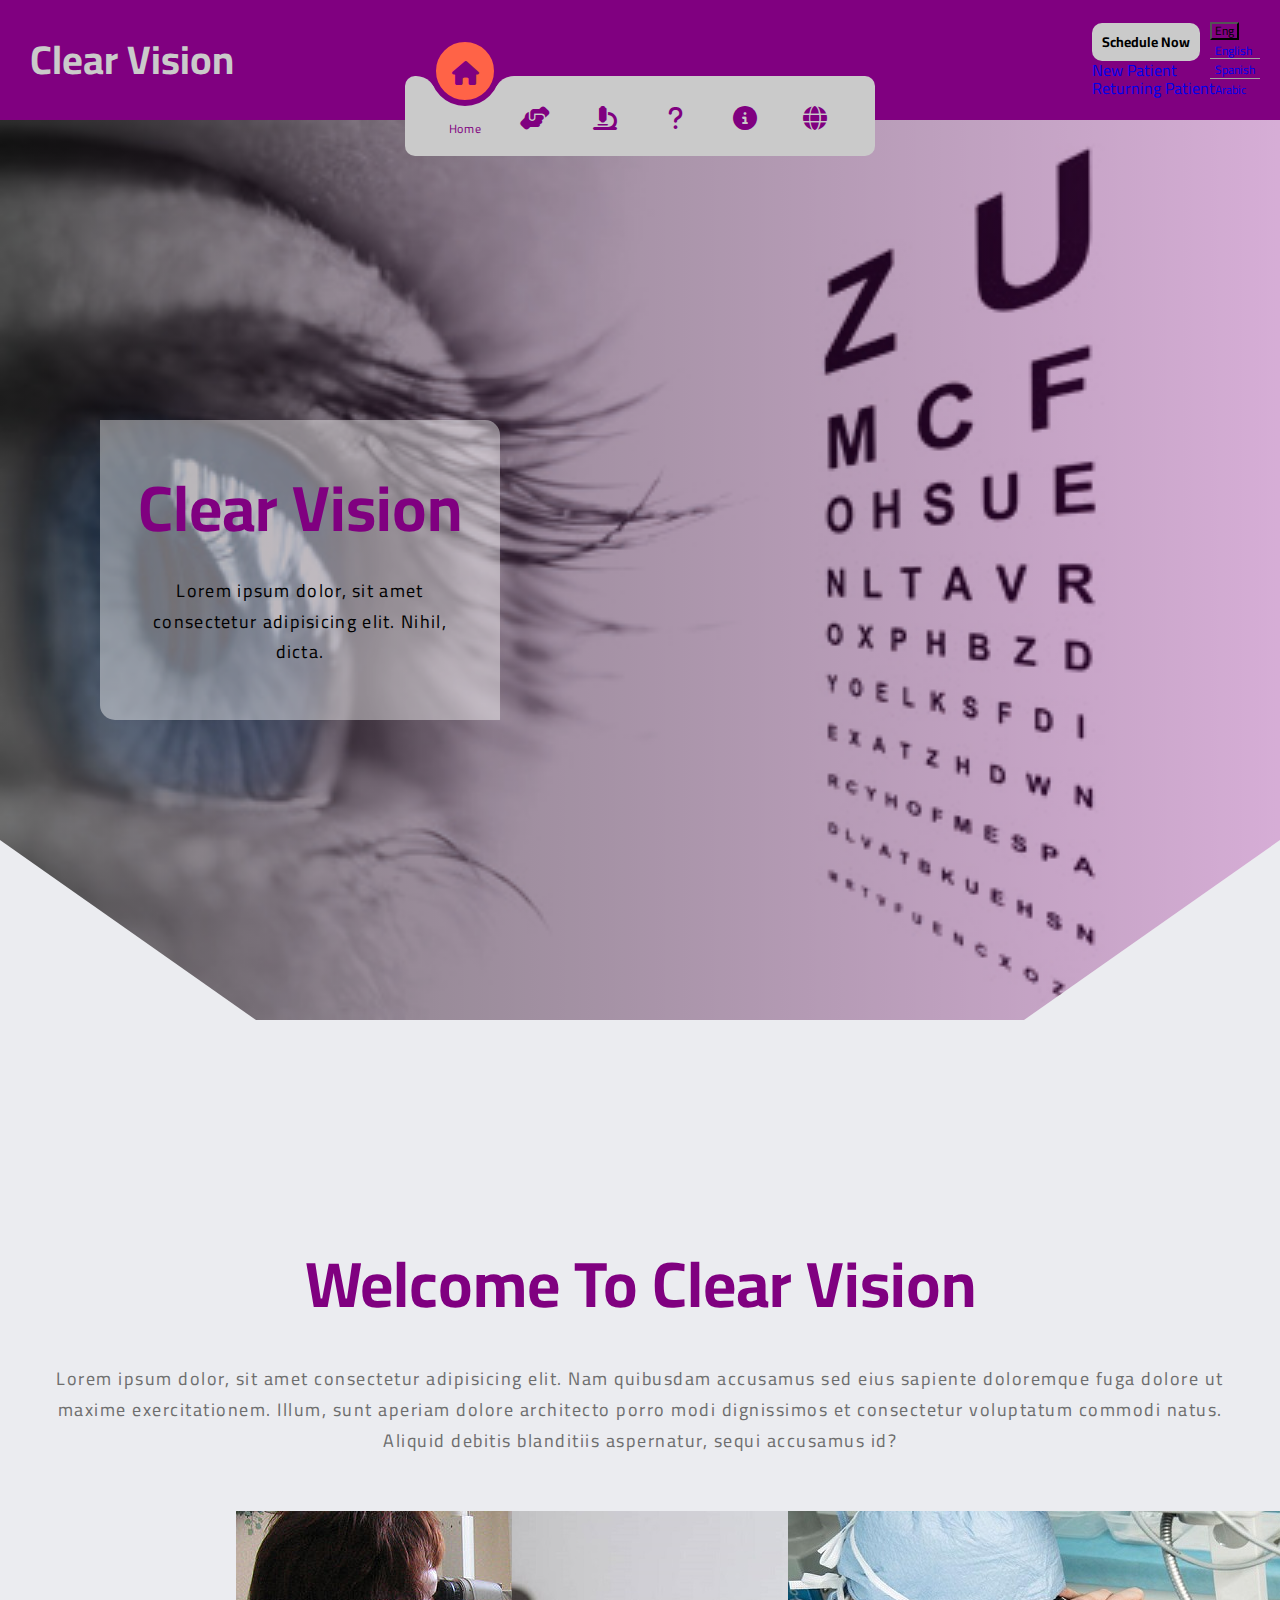
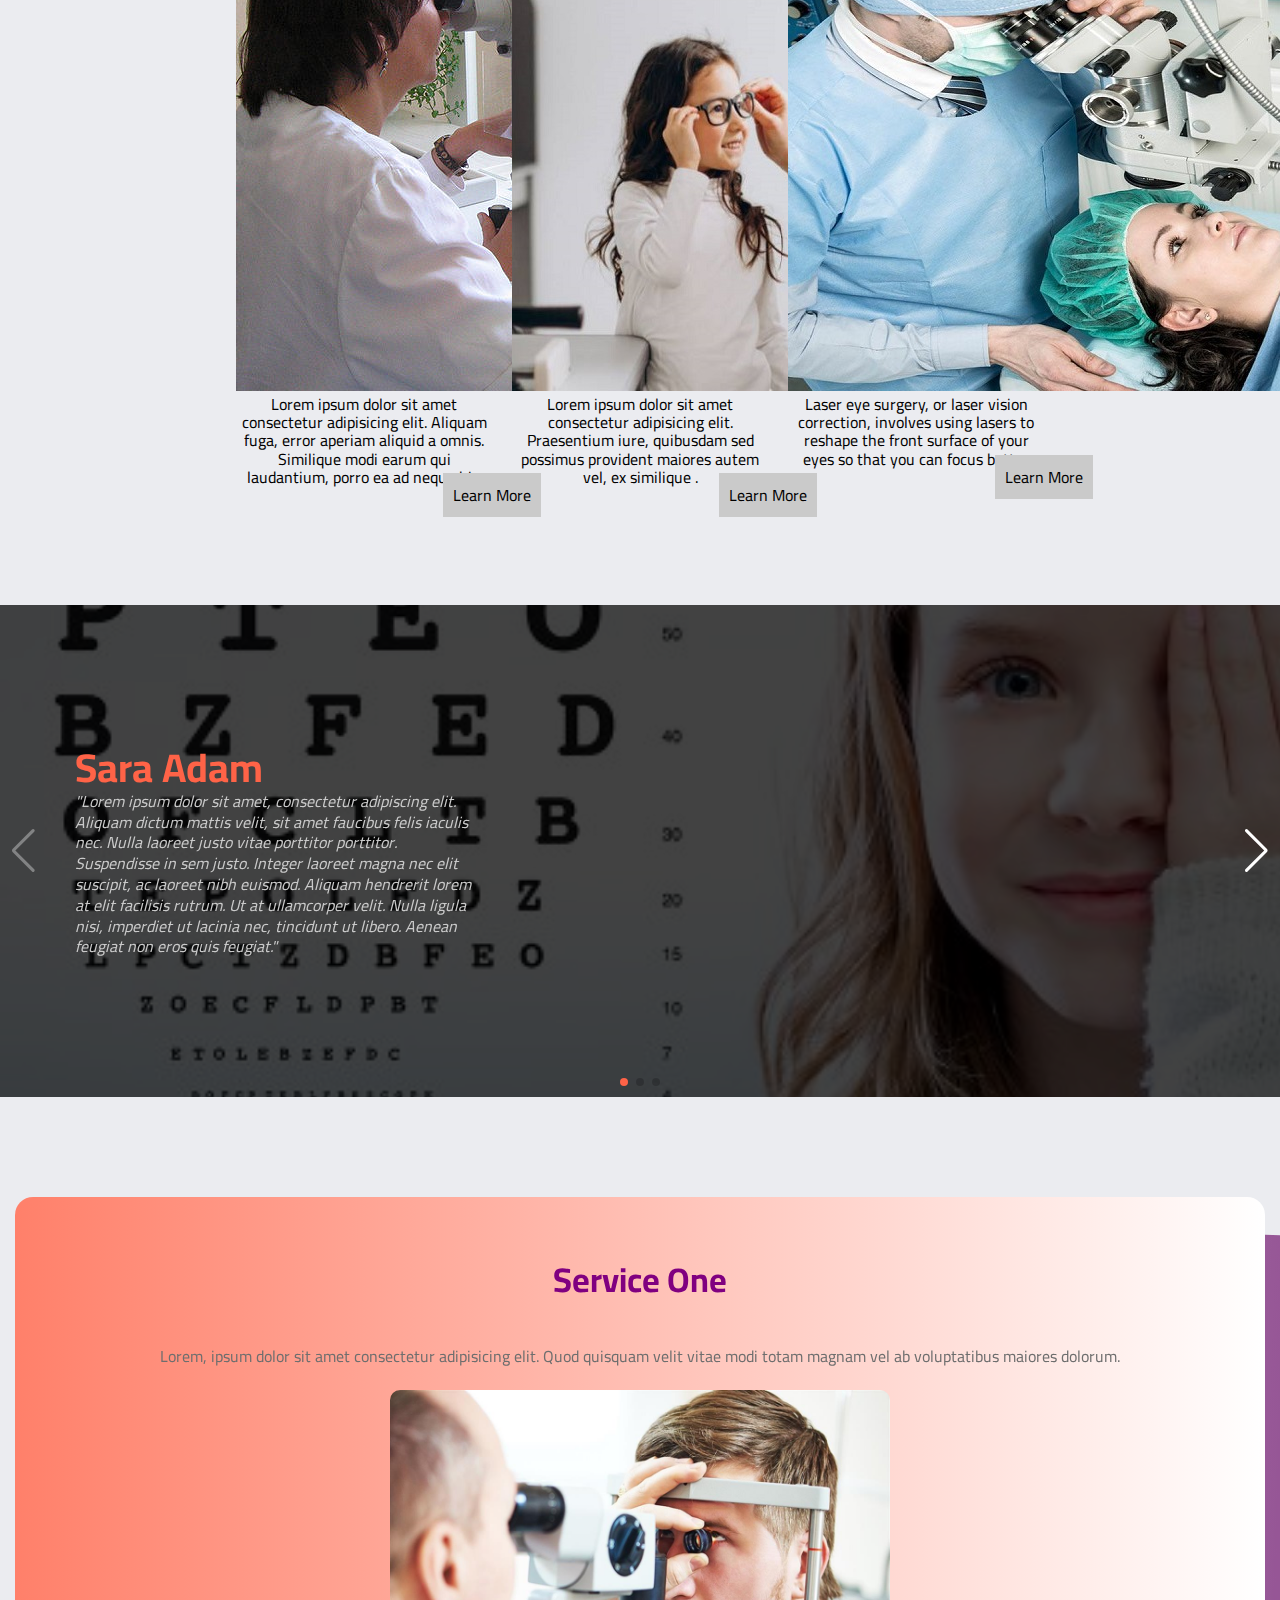
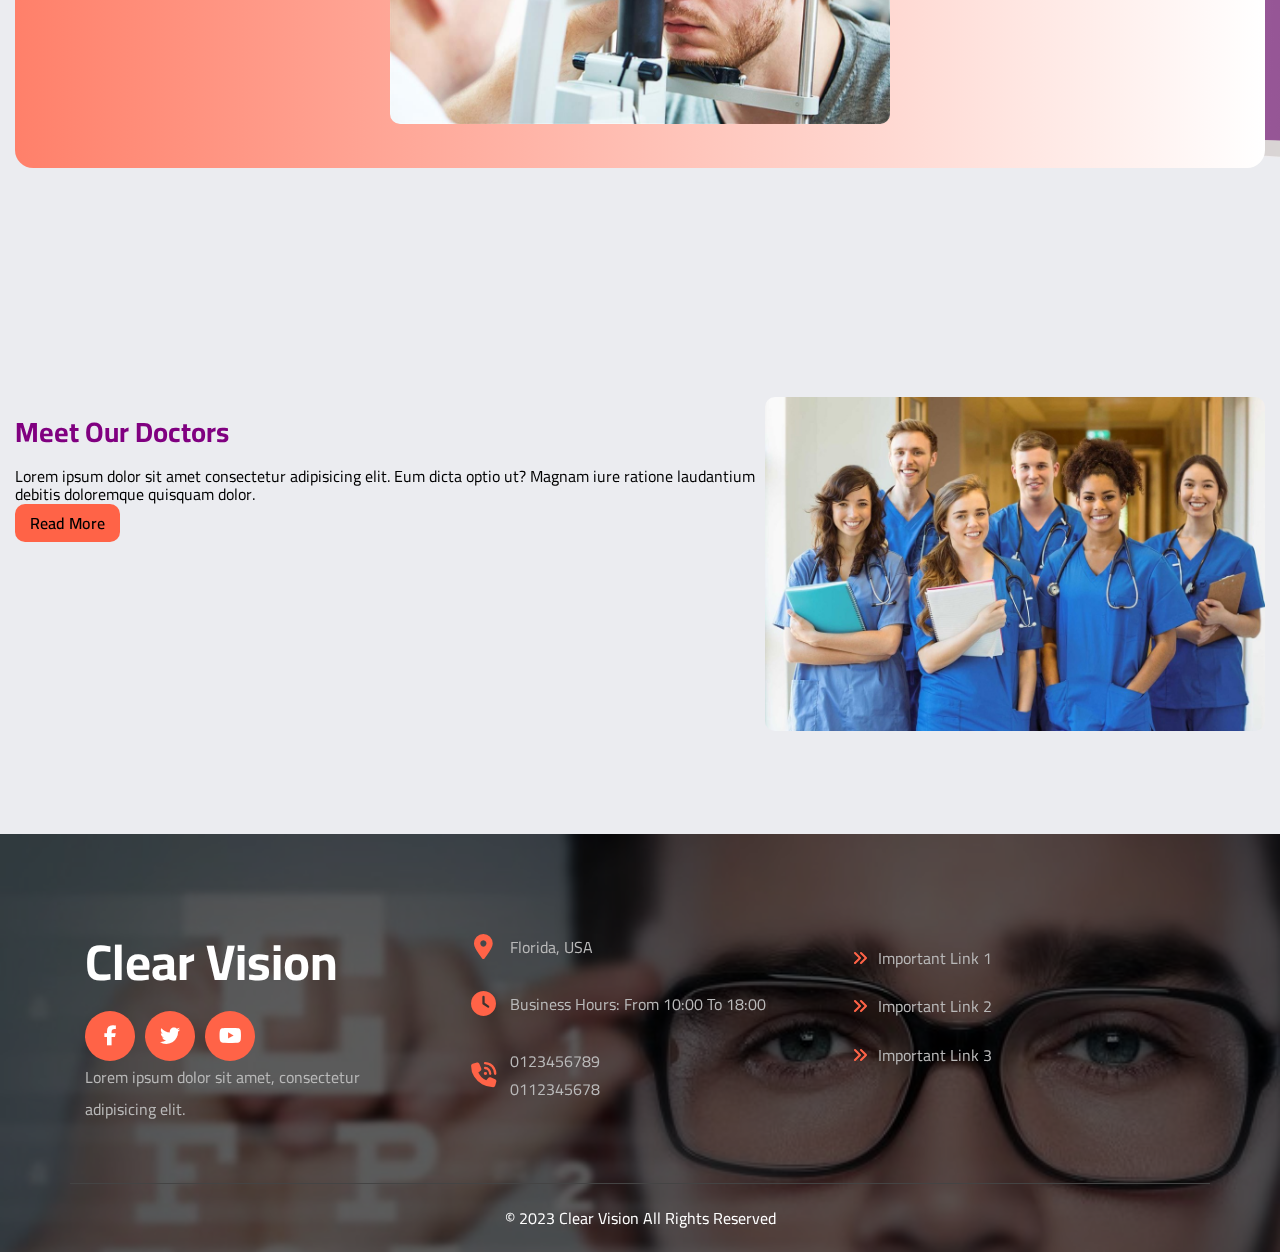
<file: index.html>
<!DOCTYPE html>
<html lang="en">
<head>
    <meta charset="UTF-8">
    <meta name="viewport" content="width=device-width, initial-scale=1.0">
    <title>Clear Vision</title>
    <link href="https://cdn.jsdelivr.net/npm/bootstrap@5.3.2/dist/css/bootstrap.min.css" rel="stylesheet" integrity="sha384-T3c6CoIi6uLrA9TneNEoa7RxnatzjcDSCmG1MXxSR1GAsXEV/Dwwykc2MPK8M2HN" crossorigin="anonymous">
    <link rel="stylesheet" href="https://unpkg.com/swiper/swiper-bundle.min.css"/>
    <link rel="stylesheet" href="css/normalize.css">
    <link rel="stylesheet" href="css/global.css">
    <link rel="stylesheet" href="css/main.css">
    <link rel="stylesheet" href="css/all.min.css">
    <link rel="stylesheet" href="https://cdnjs.cloudflare.com/ajax/libs/font-awesome/6.4.2/css/all.min.css">
    <!-- Google Fonts -->
    <link rel="preconnect" href="https://fonts.googleapis.com">
    <link rel="preconnect" href="https://fonts.gstatic.com" crossorigin>
    <link href="https://fonts.googleapis.com/css2?family=Cairo:wght@300;400;700&display=swap" rel="stylesheet">
</head>
<body>
    <!-- Start Logo -->
    <div class="back">
        <div class="logo">Clear Vision</div>
        <div class="info">
            <div class="dropdown app">
                <button class="btn btn-secondary dropdown-toggle" type="button" data-bs-toggle="dropdown" aria-expanded="false">
                  Schedule Now
                </button>
                <ul class="dropdown-menu">
                  <li><a class="dropdown-item" href="form1.html">New Patient</a></li>
                  <li><a class="dropdown-item" href="form2.html">Returning Patient</a></li>
                </ul>
            </div>
            <div class="dropdown lang">
                <button class="btn btn-secondary dropdown-toggle" type="button" data-bs-toggle="dropdown" aria-expanded="false">
                    Eng
                </button>
                <ul class="dropdown-menu list">
                    <li><a class="dropdown-item" href="#">English</a></li>
                    <li><a class="dropdown-item" href="#">Spanish</a></li>
                    <li><a class="dropdown-item" href="#">Arabic</a></li>
                </ul>
            </div>
        </div>
    </div>
    <!-- End Logo -->
    <!-- Start Navbar -->
    <div class="nav">
        <ul>
            <li class="list active">
                <a href="index.html">
                    <span class="icon"><i class="fa-solid fa-house"></i></span>
                    <span class="text">Home</span>
                </a>
            </li>
            <li class="list">
                <a href="#services">
                    <span class="icon"><i class="fa-solid fa-handshake-angle"></i></span>
                    <span class="text">Services</span>
                </a>
            </li>
            <li class="list">
                <a href="tech.html">
                    <span class="icon"><i class="fa-solid fa-microscope"></i></span>
                    <span class="text">Technology</span>
                </a>
            </li>
            <li class="list">
                <a href="FAQ.html">
                    <span class="icon"><i class="fa-solid fa-question"></i></span>
                    <span class="text">FAQ</span>
                </a>
            </li>
            <li class="list">
                <a href="about.html">
                    <span class="icon"><i class="fa-solid fa-circle-info"></i></span>
                    <span class="text">About</span>
                </a>
            </li>
            <li class="list">
                <a href="contact.html">
                    <span class="icon"><i class="fa-solid fa-globe"></i></span>
                    <span class="text">Contact</span>
                </a>
            </li>
            <div class="indicator"></div>
        </ul>
    </div>
    <!-- End Navbar -->
    <!-- Start Landing -->
    <div class="landing">
        <div class="info">
            <h2>Clear Vision</h2>
            <p>Lorem ipsum dolor, sit amet consectetur adipisicing elit. Nihil, dicta.</p>
        </div>
    </div>

    <!-- End Landing -->
    <!-- Start About -->
    <div class="about">
        <div class="container">
            <div class="info">
                <h1>Welcome To Clear Vision</h1>
                <p>Lorem ipsum dolor, sit amet consectetur adipisicing elit. 
                    Nam quibusdam accusamus sed eius sapiente doloremque fuga 
                    dolore ut maxime exercitationem. Illum, sunt aperiam dolore 
                    architecto porro modi dignissimos et consectetur voluptatum 
                    commodi natus. Aliquid debitis blanditiis aspernatur, sequi accusamus id?
                </p>
            </div>
            <div class="images">
                <div class="card" style="width: 16rem;">
                    <img src="images/1.jpg" class="card-img-top" alt="">
                    <div class="card-body">
                        <p class="card-text">Lorem ipsum dolor sit amet consectetur adipisicing elit. Aliquam fuga, error aperiam aliquid a omnis. Similique modi earum qui laudantium, porro ea ad neque hic.</p>
                    </div>
                    <a href="about.html" class="btn">Learn More</a>
                </div>
                <div class="card" style="width: 16rem;">
                    <img src="images/3.jpg" class="card-img-top" alt="">
                    <div class="card-body">
                        <p class="card-text">Lorem ipsum dolor sit amet consectetur adipisicing elit. Praesentium iure, quibusdam sed possimus provident maiores autem vel, ex similique .</p>
                    </div>
                    <a href="about.html" class="btn">Learn More</a>
                </div>
                <div class="card" style="width: 16rem;">
                    <img src="images/4.jpg" class="card-img-top" alt="">
                    <div class="card-body">
                        <p class="card-text"> Laser eye surgery, or laser vision correction, involves using lasers to reshape the front surface of your eyes so that you can focus better</p>
                    </div>
                    <a href="about.html" class="btn">Learn More</a>
                </div>

            </div>
        </div>
    </div>
    <!-- End About -->
    <!-- Start Testimonials -->
    <div class="testi">
        <div class="container">
            <div
      style="--swiper-navigation-color: #fff; --swiper-pagination-color: #fff"
      class="swiper-container mySwiper"
    >
      <div
        class="parallax-bg" data-swiper-parallax="-23%"></div>
      <div class="swiper-wrapper">
        <div class="swiper-slide">
          <div class="title" data-swiper-parallax="-300">Sara Adam</div>
          <div class="text" data-swiper-parallax="-100">
            <p>
              "Lorem ipsum dolor sit amet, consectetur adipiscing elit. Aliquam
              dictum mattis velit, sit amet faucibus felis iaculis nec. Nulla
              laoreet justo vitae porttitor porttitor. Suspendisse in sem justo.
              Integer laoreet magna nec elit suscipit, ac laoreet nibh euismod.
              Aliquam hendrerit lorem at elit facilisis rutrum. Ut at
              ullamcorper velit. Nulla ligula nisi, imperdiet ut lacinia nec,
              tincidunt ut libero. Aenean feugiat non eros quis feugiat."
            </p>
          </div>
        </div>
        <div class="swiper-slide">
          <div class="title" data-swiper-parallax="-300">James Daniel</div>
          <div class="text" data-swiper-parallax="-100">
            <p>
              "Lorem ipsum dolor sit amet, consectetur adipiscing elit. Aliquam
              dictum mattis velit, sit amet faucibus felis iaculis nec. Nulla
              laoreet justo vitae porttitor porttitor. Suspendisse in sem justo.Ut at
              ullamcorper velit. Nulla ligula nisi, imperdiet ut lacinia nec,
              tincidunt ut libero. Aenean feugiat non eros quis feugiat."
            </p>
          </div>
        </div>
        <div class="swiper-slide">
          <div class="title" data-swiper-parallax="-300">Michael William</div>
          <div class="text" data-swiper-parallax="-100">
            <p>
              "Lorem ipsum dolor sit amet, consectetur adipiscing elit. Aliquam
              dictum mattis velit, sit amet faucibus felis iaculis nec. Nulla
              laoreet justo vitae porttitor porttitor. Suspendisse in sem justo.
              Integer laoreet magna nec elit suscipit, ac laoreet nibh euismod."
            </p>
          </div>
        </div>
      </div>
      <div class="swiper-button-next"></div>
      <div class="swiper-button-prev"></div>
      <div class="swiper-pagination"></div>
    </div>
        </div>
    </div>
    <!-- End Testimonials -->
    <!-- Start Services -->
    <div class="services" id="services">
        <div class="container">
            <div class="swiper swi">
                <div class="swiper-wrapper">
                <div class="swiper-slide sli one">
                    <h1>Service One</h1>
                    <p>Lorem, ipsum dolor sit amet consectetur adipisicing elit. Quod quisquam 
                        velit vitae modi totam magnam vel ab voluptatibus maiores dolorum.
                    </p>
                    <div class="image">
                        <img src="images/ser1.jpg" alt="">
                        <a href="service1.html" class="more">More</a>
                    </div>
                </div>
                <div class="swiper-slide sli two">
                    <h1>Service Two</h1>
                    <p>Lorem ipsum dolor sit amet consectetur adipisicing elit. Nemo, nam quia! Eos labore 
                        deleniti sequi culpa repudiandae!
                    </p>
                    <div class="image">
                        <img src="images/ser2.jpg" alt="">
                        <a href="service2.html" class="more">More</a>
                    </div>
                </div>
                <div class="swiper-slide sli one">
                    <h1>Service Three</h1>
                    <p>Lorem, ipsum dolor sit amet consectetur adipisicing elit. Quod quisquam 
                        velit vitae modi totam magnam vel ab voluptatibus maiores dolorum.
                    </p>
                    <div class="image">
                        <img src="images/ser3.jpg" alt="">
                        <a href="service3.html" class="more">More</a>
                    </div>
                </div>
                <div class="swiper-slide sli two">
                    <h1>Service Four</h1>
                    <p>Lorem ipsum, dolor sit amet consectetur adipisicing elit. Excepturi, at sed? 
                        Accusantium harum iusto distinctio dicta numquam.
                    </p>
                    <div class="image">
                        <img src="images/ser4.jpg" alt="">
                        <a href="service4.html" class="more">More</a>
                    </div>
                </div>
                <div class="swiper-slide sli one">
                    <h1>Service Five</h1>
                    <p>Lorem, ipsum dolor sit amet consectetur adipisicing elit. Quod quisquam 
                        velit vitae modi totam magnam vel ab voluptatibus maiores dolorum.
                    </p>
                    <div class="image">
                        <img src="images/ser5.jpg" alt="">
                        <a href="service5.html" class="more">More</a>
                    </div>
                </div>
                <div class="swiper-slide sli two">
                    <h1>Service Six</h1>
                    <p>Lorem, ipsum dolor sit amet consectetur adipisicing elit. Quod quisquam 
                        velit vitae modi totam magnam vel ab voluptatibus maiores dolorum.
                    </p>
                    <div class="image">
                        <img src="images/ser6.jpg" alt="">
                        <a href="service6.html" class="more">More</a>
                    </div>
                </div>
                <div class="swiper-slide sli one">
                    <h1>Service Seven</h1>
                    <p>Lorem ipsum dolor sit amet consectetur adipisicing elit. 
                        Sunt iure reprehenderit enim animi ex fugit!
                    </p>
                    <div class="image">
                        <img src="images/ser7.jpg" alt="">
                        <a href="service7.html" class="more">More</a>
                    </div>
                </div>
                </div>
            </div>
    
            </div>
        </div>
    <!-- End Services -->
    <!-- Start Team -->
    <div class="team">
        <div class="container">
            <div class="info">
                <h1>Meet Our Doctors</h1>
                <p>Lorem ipsum dolor sit amet consectetur adipisicing elit. Eum dicta optio ut? 
                    Magnam iure ratione laudantium debitis doloremque quisquam dolor.
                </p>
                <a href="team.html" class="team">Read More</a>
            </div>
            <div class="image">
                <img src="images/doctors.jpeg" alt="">
            </div>
        </div>
    </div>
    <!-- End Team -->

    <!-- Start Footer -->
    <div class="footer">
        <div class="container">
            <div class="box">
                <h3>Clear Vision</h3>
                <ul class="social">
                    <li>
                        <a href="#" class="facebook">
                            <i class="fab fa-facebook-f"></i>
                        </a>                     
                    </li>
                    <li>
                        <a href="#" class="twitter">
                            <i class="fab fa-twitter"></i>
                        </a>                       
                    </li>
                    <li>
                        <a href="#" class="youtube">
                            <i class="fab fa-youtube"></i>
                        </a>                      
                    </li>
                </ul>
                <p class="text">Lorem ipsum dolor sit amet, consectetur adipisicing elit.</p>
            </div>
            <div class="box">
                <div class="line">
                    <i class="fas fa-map-marker-alt fa-fw"></i>
                    <div class="info">Florida, USA</div>
                </div>
                <div class="line">
                    <i class="fas fa-clock fa-fw"></i>
                    <div class="info">Business Hours: From 10:00 To 18:00</div>
                </div>
                <div class="line">
                    <i class="fas fa-phone-volume fa-fw"></i>
                    <div class="info">
                        <span>0123456789</span>
                        <span>0112345678</span>
                    </div>
                </div>
            </div>
            <div class="box">
                <ul class="links">
                    <li><i class="fas fa-angle-double-right"></i><a href="#">Important Link 1</a></li>
                    <li><i class="fas fa-angle-double-right"></i><a href="#">Important Link 2</a></li>
                    <li><i class="fas fa-angle-double-right"></i><a href="#">Important Link 3</a></li>
                </ul>
            </div>
        </div>
        <p class="copyright">&copy; 2023 Clear Vision All Rights Reserved</p>
      </div>
    <!-- End Footer -->
    




    <a href="javascript:void(0);" id="backToTop" class="back-to-top">
        <i class="arrow"></i><i class="arrow"></i>
    </a>

</body>
<script src="https://cdn.jsdelivr.net/npm/bootstrap@5.3.2/dist/js/bootstrap.bundle.min.js" integrity="sha384-C6RzsynM9kWDrMNeT87bh95OGNyZPhcTNXj1NW7RuBCsyN/o0jlpcV8Qyq46cDfL" crossorigin="anonymous"></script>
<script src="https://unpkg.com/swiper/swiper-bundle.min.js"></script>
<script src="js/jquery-3.6.4.min.js"></script>
<script src="https://code.jquery.com/jquery-3.3.1.js"></script>
<script src="js/main.js"></script>
<script>


    var swiper = new Swiper(".mySwiper", {
        speed: 600,
        parallax: true,
        pagination: {
          el: ".swiper-pagination",
          clickable: true,
        },
        navigation: {
          nextEl: ".swiper-button-next",
          prevEl: ".swiper-button-prev",
        },
      });

      var swiper2 = new Swiper(".swi", {
        effect: "cards",
        grabCursor: true,
        /*autoplay: {
            delay: 3000,
        },*/
      });


    

</script>
</html>
</file>
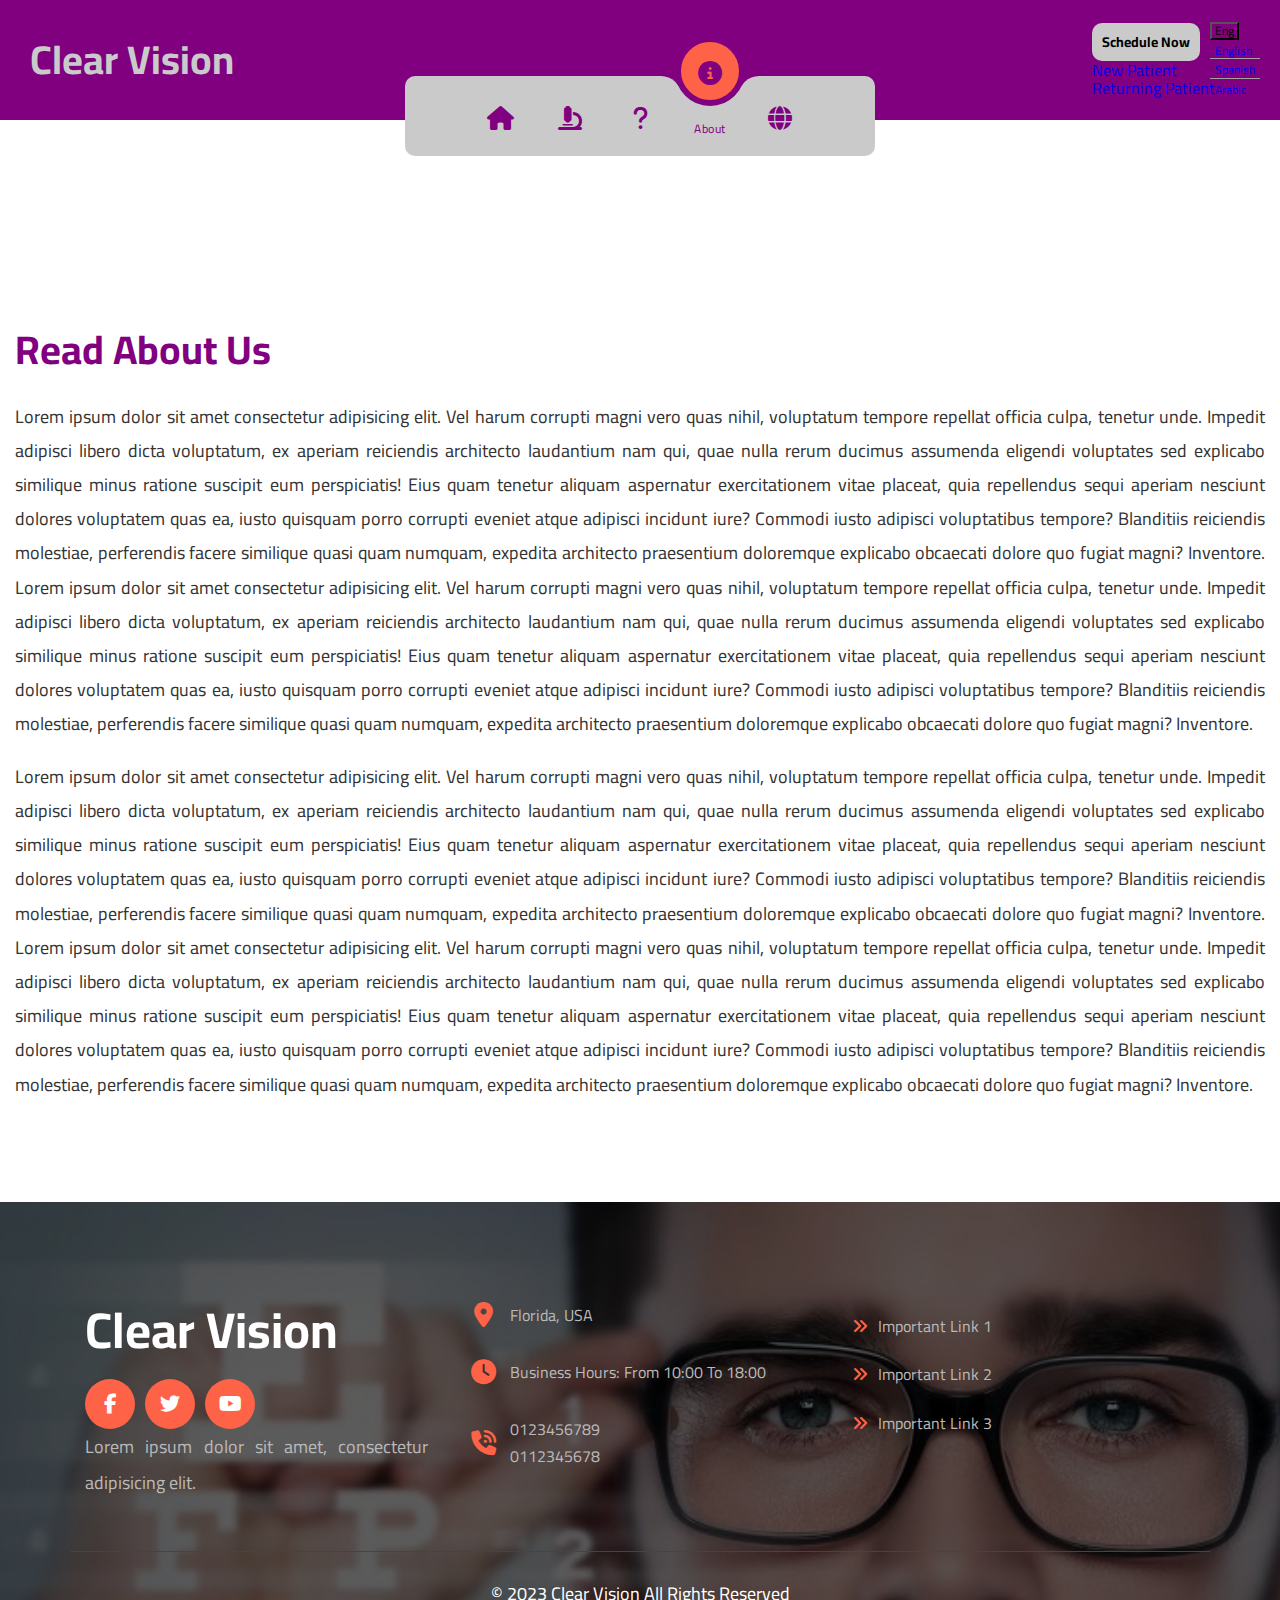
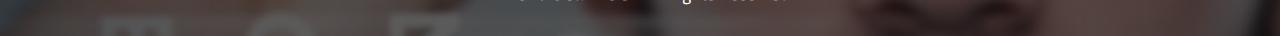
<file: about.html>
<!DOCTYPE html>
<html lang="en">
<head>
    <meta charset="UTF-8">
    <meta name="viewport" content="width=device-width, initial-scale=1.0">
    <title>Read About Us</title>
    <link href="https://cdn.jsdelivr.net/npm/bootstrap@5.3.2/dist/css/bootstrap.min.css" rel="stylesheet" integrity="sha384-T3c6CoIi6uLrA9TneNEoa7RxnatzjcDSCmG1MXxSR1GAsXEV/Dwwykc2MPK8M2HN" crossorigin="anonymous">
    <link rel="stylesheet" href="css/normalize.css">
    <link rel="stylesheet" href="css/global.css">
    <link rel="stylesheet" href="css/about.css">
    <link rel="stylesheet" href="css/all.min.css">
    <link rel="stylesheet" href="https://cdnjs.cloudflare.com/ajax/libs/font-awesome/6.4.2/css/all.min.css">
    <!-- Google Fonts -->
    <link rel="preconnect" href="https://fonts.googleapis.com">
    <link rel="preconnect" href="https://fonts.gstatic.com" crossorigin>
    <link href="https://fonts.googleapis.com/css2?family=Cairo:wght@300;400;700&display=swap" rel="stylesheet">
</head>
<body>
    <!-- Start Logo -->
    <div class="back">
        <div class="logo">Clear Vision</div>
        <div class="info">
            <div class="dropdown app">
                <button class="btn btn-secondary dropdown-toggle" type="button" data-bs-toggle="dropdown" aria-expanded="false">
                  Schedule Now
                </button>
                <ul class="dropdown-menu">
                  <li><a class="dropdown-item" href="form1.html">New Patient</a></li>
                  <li><a class="dropdown-item" href="form2.html">Returning Patient</a></li>
                </ul>
              </div>
            <div class="dropdown lang">
                <button class="btn btn-secondary dropdown-toggle" type="button" data-bs-toggle="dropdown" aria-expanded="false">
                    Eng
                </button>
                <ul class="dropdown-menu list">
                    <li><a class="dropdown-item" href="#">English</a></li>
                    <li><a class="dropdown-item" href="#">Spanish</a></li>
                    <li><a class="dropdown-item" href="#">Arabic</a></li>
                </ul>
            </div>
        </div>
    </div>
    <!-- End Logo -->
    <!-- Start Navbar -->
    <div class="nav">
        <ul>
            <li class="list">
                <a href="index.html">
                    <span class="icon"><i class="fa-solid fa-house"></i></span>
                    <span class="text">Home</span>
                </a>
            </li>
            <li class="list">
                <a href="tech.html">
                    <span class="icon"><i class="fa-solid fa-microscope"></i></span>
                    <span class="text">Technology</span>
                </a>
            </li>
            <li class="list">
                <a href="FAQ.html">
                    <span class="icon"><i class="fa-solid fa-question"></i></span>
                    <span class="text">FAQ</span>
                </a>
            </li>
            <li class="list active">
                <a href="about.html">
                    <span class="icon"><i class="fa-solid fa-circle-info"></i></span>
                    <span class="text">About</span>
                </a>
            </li>
            <li class="list">
                <a href="contact.html">
                    <span class="icon"><i class="fa-solid fa-globe"></i></span>
                    <span class="text">Contact</span>
                </a>
            </li>
            <div class="indicator"></div>
        </ul>
    </div>
    <!-- End Navbar -->

    <!-- Start About -->
    <div class="about">
        <div class="container">
            <h1>Read About Us</h1>
            <p>Lorem ipsum dolor sit amet consectetur adipisicing elit. Vel harum corrupti magni vero quas 
                nihil, voluptatum tempore repellat officia culpa, tenetur unde. Impedit adipisci libero dicta 
                voluptatum, ex aperiam reiciendis architecto laudantium nam qui, quae nulla rerum ducimus 
                assumenda eligendi voluptates sed explicabo similique minus ratione suscipit eum perspiciatis! 
                Eius quam tenetur aliquam aspernatur exercitationem vitae placeat, quia repellendus sequi 
                aperiam nesciunt dolores voluptatem quas ea, iusto quisquam porro corrupti eveniet atque 
                adipisci incidunt iure? Commodi iusto adipisci voluptatibus tempore? Blanditiis reiciendis 
                molestiae, perferendis facere similique quasi quam numquam, expedita architecto praesentium 
                doloremque explicabo obcaecati dolore quo fugiat magni? Inventore.
                Lorem ipsum dolor sit amet consectetur adipisicing elit. Vel harum corrupti magni vero quas 
                nihil, voluptatum tempore repellat officia culpa, tenetur unde. Impedit adipisci libero dicta 
                voluptatum, ex aperiam reiciendis architecto laudantium nam qui, quae nulla rerum ducimus 
                assumenda eligendi voluptates sed explicabo similique minus ratione suscipit eum perspiciatis! 
                Eius quam tenetur aliquam aspernatur exercitationem vitae placeat, quia repellendus sequi 
                aperiam nesciunt dolores voluptatem quas ea, iusto quisquam porro corrupti eveniet atque 
                adipisci incidunt iure? Commodi iusto adipisci voluptatibus tempore? Blanditiis reiciendis 
                molestiae, perferendis facere similique quasi quam numquam, expedita architecto praesentium 
                doloremque explicabo obcaecati dolore quo fugiat magni? Inventore.
            </p>
            <br/>
            <p>Lorem ipsum dolor sit amet consectetur adipisicing elit. Vel harum corrupti magni vero quas 
                nihil, voluptatum tempore repellat officia culpa, tenetur unde. Impedit adipisci libero dicta 
                voluptatum, ex aperiam reiciendis architecto laudantium nam qui, quae nulla rerum ducimus 
                assumenda eligendi voluptates sed explicabo similique minus ratione suscipit eum perspiciatis! 
                Eius quam tenetur aliquam aspernatur exercitationem vitae placeat, quia repellendus sequi 
                aperiam nesciunt dolores voluptatem quas ea, iusto quisquam porro corrupti eveniet atque 
                adipisci incidunt iure? Commodi iusto adipisci voluptatibus tempore? Blanditiis reiciendis 
                molestiae, perferendis facere similique quasi quam numquam, expedita architecto praesentium 
                doloremque explicabo obcaecati dolore quo fugiat magni? Inventore.
                Lorem ipsum dolor sit amet consectetur adipisicing elit. Vel harum corrupti magni vero quas 
                nihil, voluptatum tempore repellat officia culpa, tenetur unde. Impedit adipisci libero dicta 
                voluptatum, ex aperiam reiciendis architecto laudantium nam qui, quae nulla rerum ducimus 
                assumenda eligendi voluptates sed explicabo similique minus ratione suscipit eum perspiciatis! 
                Eius quam tenetur aliquam aspernatur exercitationem vitae placeat, quia repellendus sequi 
                aperiam nesciunt dolores voluptatem quas ea, iusto quisquam porro corrupti eveniet atque 
                adipisci incidunt iure? Commodi iusto adipisci voluptatibus tempore? Blanditiis reiciendis 
                molestiae, perferendis facere similique quasi quam numquam, expedita architecto praesentium 
                doloremque explicabo obcaecati dolore quo fugiat magni? Inventore.
            </p>
        </div>
    </div>
    <!-- End About -->

    <!-- Start Footer -->
    <div class="footer">
        <div class="container">
            <div class="box">
                <h3>Clear Vision</h3>
                <ul class="social">
                    <li>
                        <a href="#" class="facebook">
                            <i class="fab fa-facebook-f"></i>
                        </a>                     
                    </li>
                    <li>
                        <a href="#" class="twitter">
                            <i class="fab fa-twitter"></i>
                        </a>                       
                    </li>
                    <li>
                        <a href="#" class="youtube">
                            <i class="fab fa-youtube"></i>
                        </a>                      
                    </li>
                </ul>
                <p class="text">Lorem ipsum dolor sit amet, consectetur adipisicing elit.</p>
            </div>
            <div class="box">
                <div class="line">
                    <i class="fas fa-map-marker-alt fa-fw"></i>
                    <div class="info">Florida, USA</div>
                </div>
                <div class="line">
                    <i class="fas fa-clock fa-fw"></i>
                    <div class="info">Business Hours: From 10:00 To 18:00</div>
                </div>
                <div class="line">
                    <i class="fas fa-phone-volume fa-fw"></i>
                    <div class="info">
                        <span>0123456789</span>
                        <span>0112345678</span>
                    </div>
                </div>
            </div>
            <div class="box">
                <ul class="links">
                    <li><i class="fas fa-angle-double-right"></i><a href="#">Important Link 1</a></li>
                    <li><i class="fas fa-angle-double-right"></i><a href="#">Important Link 2</a></li>
                    <li><i class="fas fa-angle-double-right"></i><a href="#">Important Link 3</a></li>
                </ul>
            </div>
        </div>
        <p class="copyright">&copy; 2023 Clear Vision All Rights Reserved</p>
      </div>
    <!-- End Footer -->



    <a href="javascript:void(0);" id="backToTop" class="back-to-top">
        <i class="arrow"></i><i class="arrow"></i>
    </a>


</body>
<script src="https://cdn.jsdelivr.net/npm/bootstrap@5.3.2/dist/js/bootstrap.bundle.min.js" integrity="sha384-C6RzsynM9kWDrMNeT87bh95OGNyZPhcTNXj1NW7RuBCsyN/o0jlpcV8Qyq46cDfL" crossorigin="anonymous"></script>
<script src="js/jquery-3.6.4.min.js"></script>
<script src="https://code.jquery.com/jquery-3.3.1.js"></script>
<script src="js/main.js"></script>
</html>
</file>
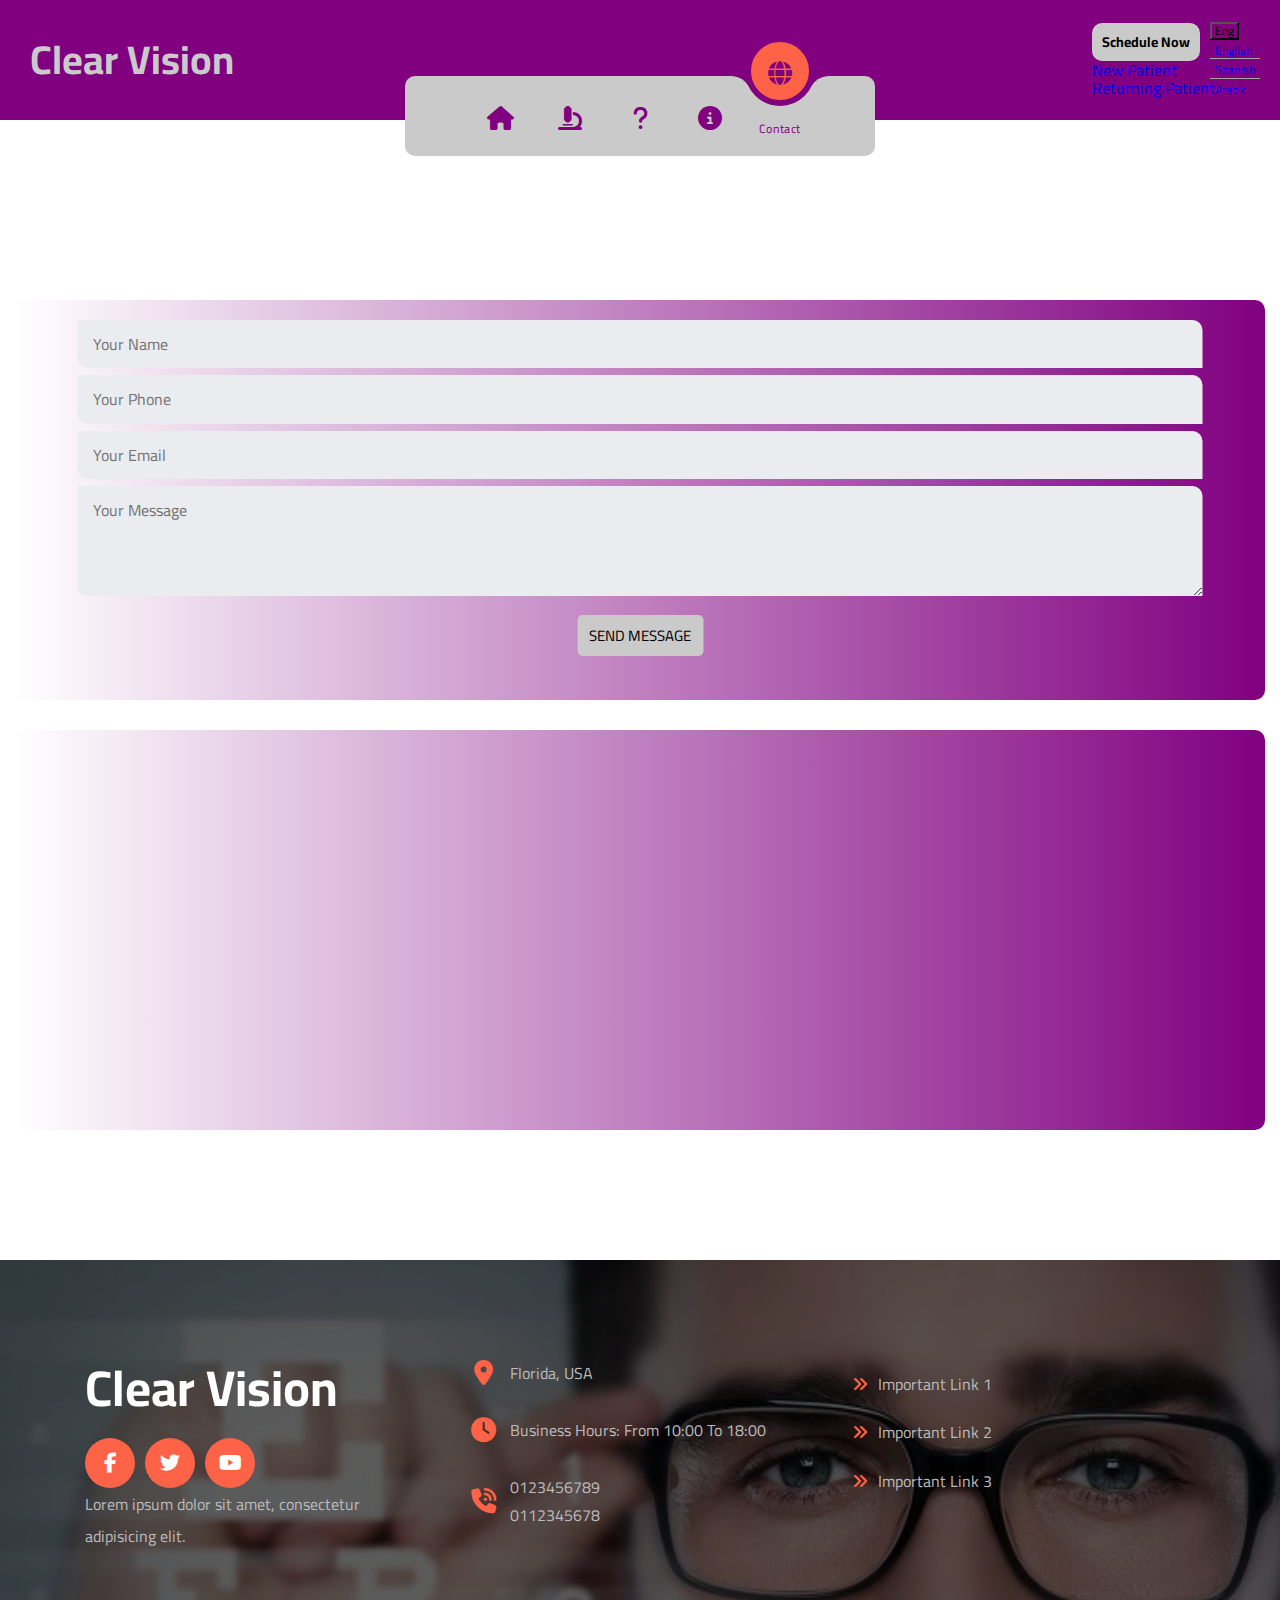
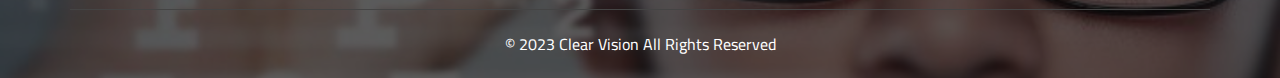
<file: contact.html>
<!DOCTYPE html>
<html lang="en">
<head>
    <meta charset="UTF-8">
    <meta name="viewport" content="width=device-width, initial-scale=1.0">
    <title>Contact Us</title>
    <link href="https://cdn.jsdelivr.net/npm/bootstrap@5.3.2/dist/css/bootstrap.min.css" rel="stylesheet" integrity="sha384-T3c6CoIi6uLrA9TneNEoa7RxnatzjcDSCmG1MXxSR1GAsXEV/Dwwykc2MPK8M2HN" crossorigin="anonymous">
    <link rel="stylesheet" href="css/normalize.css">
    <link rel="stylesheet" href="css/global.css">
    <link rel="stylesheet" href="css/contact.css">
    <link rel="stylesheet" href="css/all.min.css">
    <link rel="stylesheet" href="https://cdnjs.cloudflare.com/ajax/libs/font-awesome/6.4.2/css/all.min.css">
    <!-- Google Fonts -->
    <link rel="preconnect" href="https://fonts.googleapis.com">
    <link rel="preconnect" href="https://fonts.gstatic.com" crossorigin>
    <link href="https://fonts.googleapis.com/css2?family=Cairo:wght@300;400;700&display=swap" rel="stylesheet">
</head>
<body>
    <!-- Start Logo -->
    <div class="back">
        <div class="logo">Clear Vision</div>
        <div class="info">
            <div class="dropdown app">
                <button class="btn btn-secondary dropdown-toggle" type="button" data-bs-toggle="dropdown" aria-expanded="false">
                  Schedule Now
                </button>
                <ul class="dropdown-menu">
                  <li><a class="dropdown-item" href="form1.html">New Patient</a></li>
                  <li><a class="dropdown-item" href="form2.html">Returning Patient</a></li>
                </ul>
              </div>
            <div class="dropdown lang">
                <button class="btn btn-secondary dropdown-toggle" type="button" data-bs-toggle="dropdown" aria-expanded="false">
                    Eng
                </button>
                <ul class="dropdown-menu list">
                    <li><a class="dropdown-item" href="#">English</a></li>
                    <li><a class="dropdown-item" href="#">Spanish</a></li>
                    <li><a class="dropdown-item" href="#">Arabic</a></li>
                </ul>
            </div>
        </div>
    </div>
    <!-- End Logo -->
    <!-- Start Navbar -->
    <div class="nav">
        <ul>
            <li class="list">
                <a href="index.html">
                    <span class="icon"><i class="fa-solid fa-house"></i></span>
                    <span class="text">Home</span>
                </a>
            </li>
            <li class="list">
                <a href="tech.html">
                    <span class="icon"><i class="fa-solid fa-microscope"></i></span>
                    <span class="text">Technology</span>
                </a>
            </li>
            <li class="list">
                <a href="FAQ.html">
                    <span class="icon"><i class="fa-solid fa-question"></i></span>
                    <span class="text">FAQ</span>
                </a>
            </li>
            <li class="list">
                <a href="about.html">
                    <span class="icon"><i class="fa-solid fa-circle-info"></i></span>
                    <span class="text">About</span>
                </a>
            </li>
            <li class="list active">
                <a href="contact.html">
                    <span class="icon"><i class="fa-solid fa-globe"></i></span>
                    <span class="text">Contact</span>
                </a>
            </li>
            <div class="indicator"></div>
        </ul>
    </div>
    <!-- End Navbar -->

    <!-- Start Contact -->
    <div class="contact-us" id="contact-us">
        <div class="container">
            <div class="row">
                <div class="col-md-6 col-sm-12">
                    <div class="card one">
                        <div class="card-body">
                            <form action="">
                                <input class="main-input" type="text" name="name" placeholder="Your Name">
                                <input class="main-input" type="text" placeholder="Your Phone" name="mobile">
                                <input class="main-input" type="email" name="mail" placeholder="Your Email">
                                <textarea class="main-input" name="message" placeholder="Your Message"></textarea>
                                <input type="submit" value="Send Message">
                            </form>
                        </div>
                    </div>
                </div>
                <div class="col-md-6 col-sm-12">
                    <div class="card two">
                        <div class="card-body">
                            <div class="info">
                                <iframe src="https://www.google.com/maps/embed?pb=!1m18!1m12!1m3!1d7247661.515577831!2d-89.110806378789!3d27.503571592728864!2m3!1f0!2f0!3f0!3m2!1i1024!2i768!4f13.1!3m3!1m2!1s0x88c1766591562abf%3A0xf72e13d35bc74ed0!2sFlorida%2C%20USA!5e0!3m2!1sen!2seg!4v1697815259912!5m2!1sen!2seg" width="100%" height="100%" style="border:0;" allowfullscreen="" loading="lazy" referrerpolicy="no-referrer-when-downgrade"></iframe>
                            </div>
                        </div>
                    </div>
                </div>
            </div>
        </div>
    </div>
    <!-- End Contact -->

    <!-- Start Footer -->
    <div class="footer">
        <div class="container">
            <div class="box">
                <h3>Clear Vision</h3>
                <ul class="social">
                    <li>
                        <a href="#" class="facebook">
                            <i class="fab fa-facebook-f"></i>
                        </a>                     
                    </li>
                    <li>
                        <a href="#" class="twitter">
                            <i class="fab fa-twitter"></i>
                        </a>                       
                    </li>
                    <li>
                        <a href="#" class="youtube">
                            <i class="fab fa-youtube"></i>
                        </a>                      
                    </li>
                </ul>
                <p class="text">Lorem ipsum dolor sit amet, consectetur adipisicing elit.</p>
            </div>
            <div class="box">
                <div class="line">
                    <i class="fas fa-map-marker-alt fa-fw"></i>
                    <div class="info">Florida, USA</div>
                </div>
                <div class="line">
                    <i class="fas fa-clock fa-fw"></i>
                    <div class="info">Business Hours: From 10:00 To 18:00</div>
                </div>
                <div class="line">
                    <i class="fas fa-phone-volume fa-fw"></i>
                    <div class="info">
                        <span>0123456789</span>
                        <span>0112345678</span>
                    </div>
                </div>
            </div>
            <div class="box">
                <ul class="links">
                    <li><i class="fas fa-angle-double-right"></i><a href="#">Important Link 1</a></li>
                    <li><i class="fas fa-angle-double-right"></i><a href="#">Important Link 2</a></li>
                    <li><i class="fas fa-angle-double-right"></i><a href="#">Important Link 3</a></li>
                </ul>
            </div>
        </div>
        <p class="copyright">&copy; 2023 Clear Vision All Rights Reserved</p>
      </div>
    <!-- End Footer -->


    <a href="javascript:void(0);" id="backToTop" class="back-to-top">
        <i class="arrow"></i><i class="arrow"></i>
    </a>
</body>
<script src="https://cdn.jsdelivr.net/npm/bootstrap@5.3.2/dist/js/bootstrap.bundle.min.js" integrity="sha384-C6RzsynM9kWDrMNeT87bh95OGNyZPhcTNXj1NW7RuBCsyN/o0jlpcV8Qyq46cDfL" crossorigin="anonymous"></script>
<script src="js/jquery-3.6.4.min.js"></script>
<script src="https://code.jquery.com/jquery-3.3.1.js"></script>
<script src="js/main.js"></script>
</html>
</file>
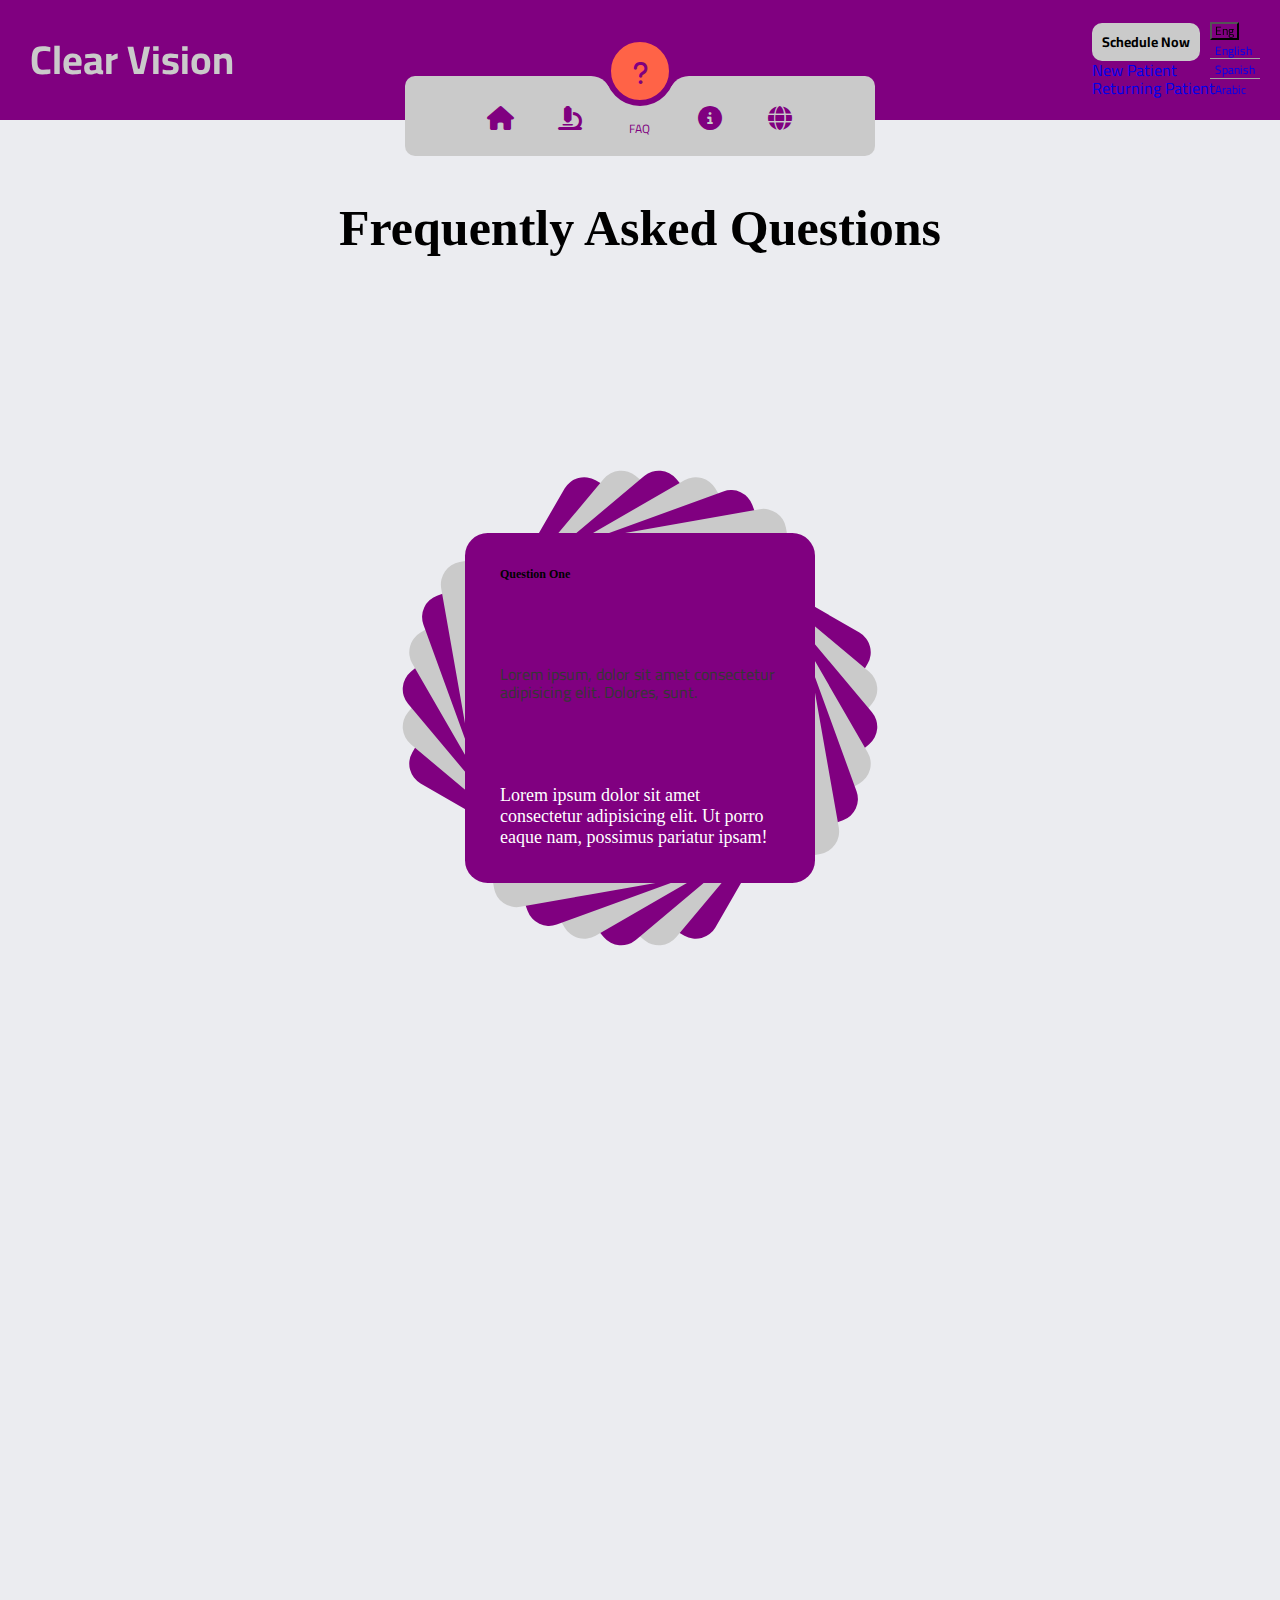
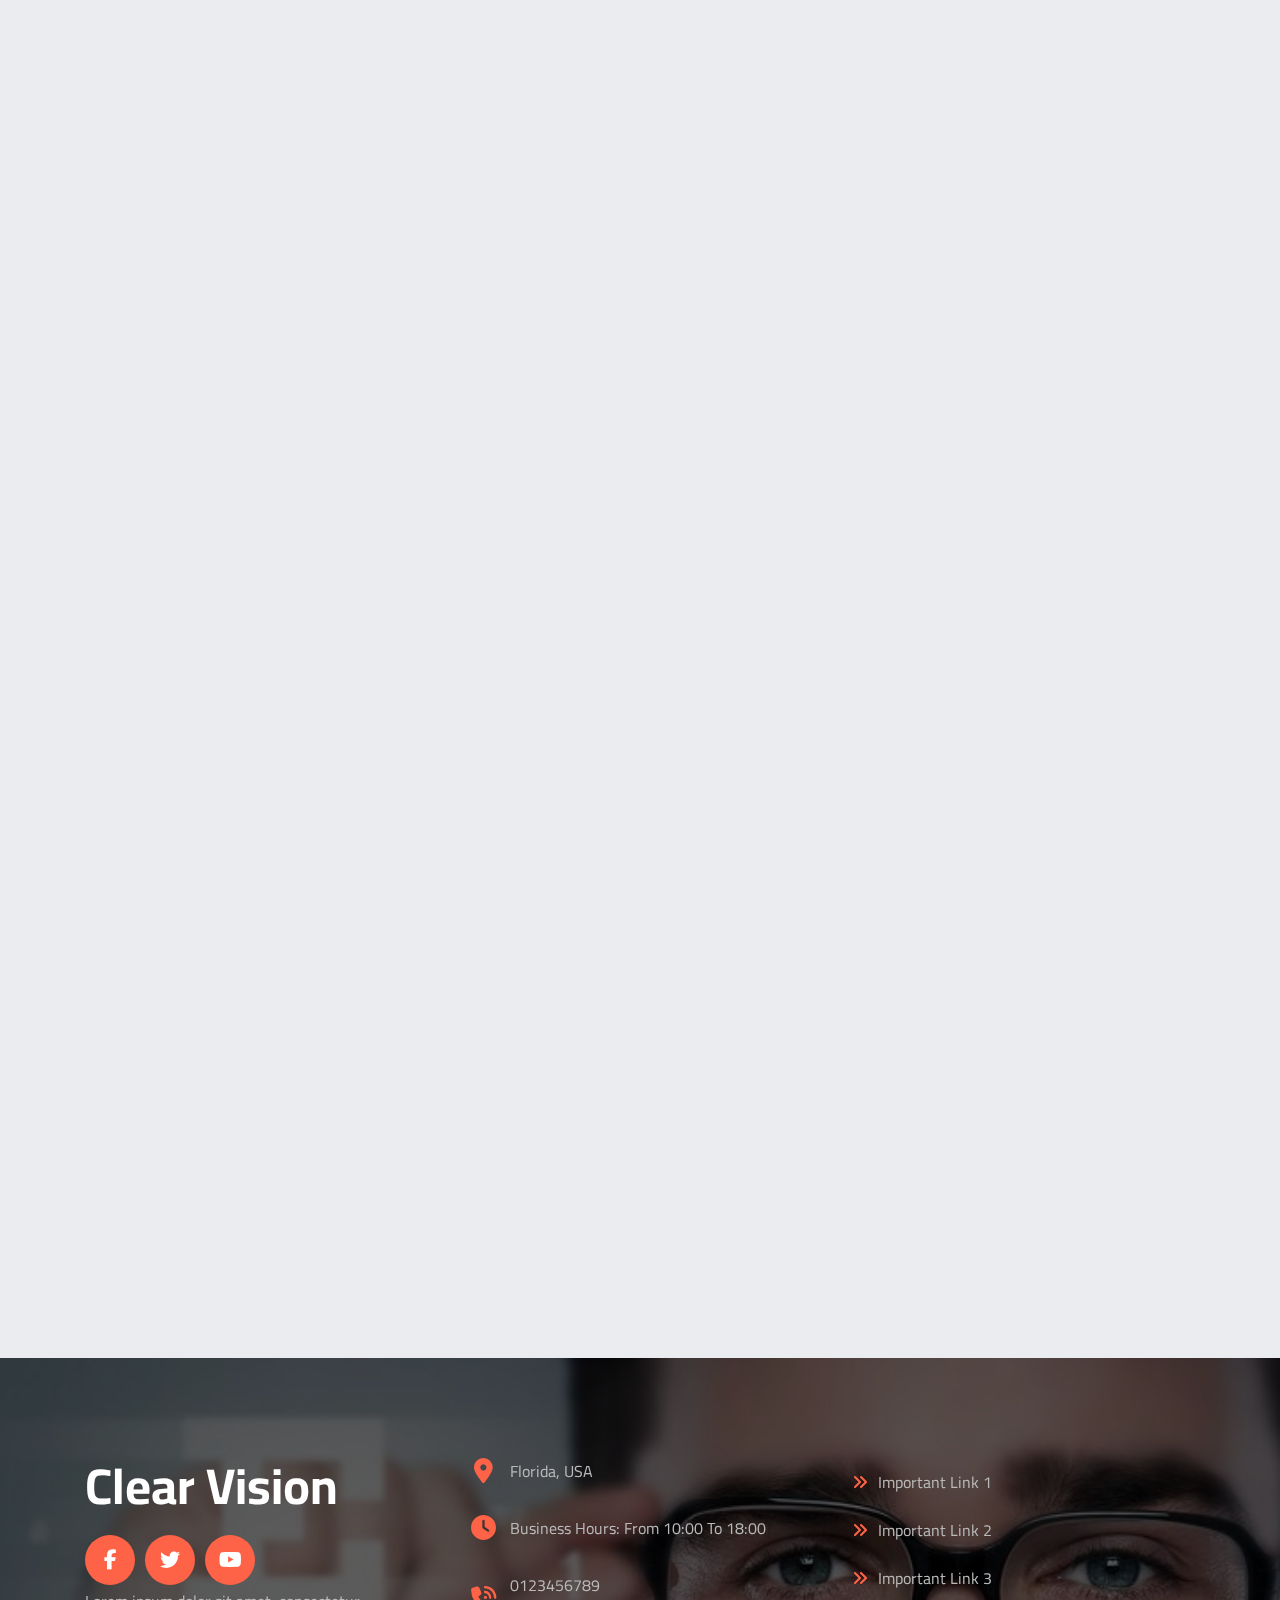
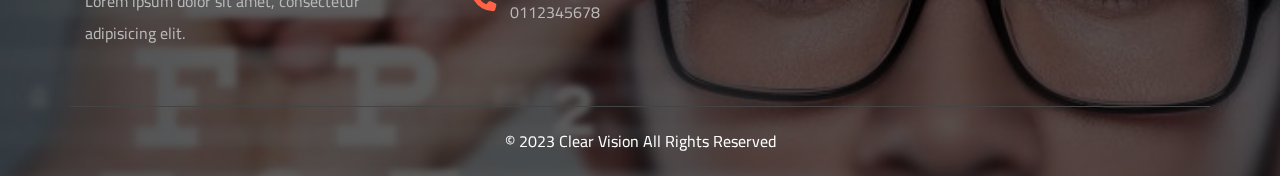
<file: FAQ.html>
<!DOCTYPE html>
<html lang="en">
<head>
    <meta charset="UTF-8">
    <meta name="viewport" content="width=device-width, initial-scale=1.0">
    <title>FAQ</title>
    <link href="https://cdn.jsdelivr.net/npm/bootstrap@5.3.2/dist/css/bootstrap.min.css" rel="stylesheet" integrity="sha384-T3c6CoIi6uLrA9TneNEoa7RxnatzjcDSCmG1MXxSR1GAsXEV/Dwwykc2MPK8M2HN" crossorigin="anonymous">
    <link rel="stylesheet" href="css/normalize.css">
    <link rel="stylesheet" href="css/global.css">
    <link rel="stylesheet" href="css/FAQ.css">
    <link rel="stylesheet" href="css/all.min.css">
    <link rel="stylesheet" href="https://cdnjs.cloudflare.com/ajax/libs/font-awesome/6.4.2/css/all.min.css">
    <!-- Google Fonts -->
    <link rel="preconnect" href="https://fonts.googleapis.com">
    <link rel="preconnect" href="https://fonts.gstatic.com" crossorigin>
    <link href="https://fonts.googleapis.com/css2?family=Cairo:wght@300;400;700&display=swap" rel="stylesheet">
</head>
<body>
    <!-- Start Logo -->
    <div class="back">
        <div class="logo">Clear Vision</div>
        <div class="info">
            <div class="dropdown app">
                <button class="btn btn-secondary dropdown-toggle" type="button" data-bs-toggle="dropdown" aria-expanded="false">
                  Schedule Now
                </button>
                <ul class="dropdown-menu">
                  <li><a class="dropdown-item" href="form1.html">New Patient</a></li>
                  <li><a class="dropdown-item" href="form2.html">Returning Patient</a></li>
                </ul>
              </div>
            <div class="dropdown lang">
                <button class="btn btn-secondary dropdown-toggle" type="button" data-bs-toggle="dropdown" aria-expanded="false">
                    Eng
                </button>
                <ul class="dropdown-menu list">
                    <li><a class="dropdown-item" href="#">English</a></li>
                    <li><a class="dropdown-item" href="#">Spanish</a></li>
                    <li><a class="dropdown-item" href="#">Arabic</a></li>
                </ul>
            </div>
        </div>
    </div>
    <!-- End Logo -->
    <!-- Start Navbar -->
    <div class="nav">
        <ul>
            <li class="list">
                <a href="index.html">
                    <span class="icon"><i class="fa-solid fa-house"></i></span>
                    <span class="text">Home</span>
                </a>
            </li>
            <li class="list">
                <a href="tech.html">
                    <span class="icon"><i class="fa-solid fa-microscope"></i></span>
                    <span class="text">Technology</span>
                </a>
            </li>
            <li class="list active">
              <a href="FAQ.html">
                  <span class="icon"><i class="fa-solid fa-question"></i></span>
                  <span class="text">FAQ</span>
              </a>
          </li>
            <li class="list">
                <a href="about.html">
                    <span class="icon"><i class="fa-solid fa-circle-info"></i></span>
                    <span class="text">About</span>
                </a>
            </li>
            <li class="list">
                <a href="contact.html">
                    <span class="icon"><i class="fa-solid fa-globe"></i></span>
                    <span class="text">Contact</span>
                </a>
            </li>
            <div class="indicator"></div>
        </ul>
    </div>
    <!-- End Navbar -->

    <!-- Start FAQ -->
    <div class="center">
        <div class="title">Frequently Asked Questions</div>
        <div class="stack-area">
          <div class="right">
            <div class="cards">
              <div class="card one">
                <div class="sub">Question One</div>
                <div class="ask">Lorem ipsum, dolor sit amet consectetur adipisicing elit. Dolores, sunt.</div>
                <div class="ans">Lorem ipsum dolor sit amet consectetur adipisicing elit. Ut porro eaque nam, possimus pariatur ipsam!</div>
              </div>
              <div class="card two">
                <div class="sub">Question Two</div>
                <div class="ask">Lorem ipsum, dolor sit amet consectetur adipisicing elit. Dolores, sunt.</div>
                <div class="ans">Lorem ipsum dolor sit amet consectetur adipisicing elit. Ut porro eaque nam, possimus pariatur ipsam!</div>
              </div>
              <div class="card one">
                <div class="sub">Question Three</div>
                <div class="ask">Lorem ipsum, dolor sit amet consectetur adipisicing elit. Dolores, sunt.</div>
                <div class="ans">Lorem ipsum dolor sit amet consectetur adipisicing elit. Ut porro eaque nam, possimus pariatur ipsam!</div>
              </div>
              <div class="card two">
                <div class="sub">Question Four</div>
                <div class="ask">Lorem ipsum, dolor sit amet consectetur adipisicing elit. Dolores, sunt.</div>
                <div class="ans">Lorem ipsum dolor sit amet consectetur adipisicing elit. Ut porro eaque nam, possimus pariatur ipsam!</div>
              </div>
              <div class="card one">
                <div class="sub">Question Five</div>
                <div class="ask">Lorem ipsum, dolor sit amet consectetur adipisicing elit. Dolores, sunt.</div>
                <div class="ans">Lorem ipsum dolor sit amet consectetur adipisicing elit. Ut porro eaque nam, possimus pariatur ipsam!</div>
              </div>
              <div class="card two">
                <div class="sub">Question Six</div>
                <div class="ask">Lorem ipsum, dolor sit amet consectetur adipisicing elit. Dolores, sunt.</div>
                <div class="ans">Lorem ipsum dolor sit amet consectetur adipisicing elit. Ut porro eaque nam, possimus pariatur ipsam!</div>
              </div>
              <div class="card one">
                <div class="sub">Question Seven</div>
                <div class="ask">Lorem ipsum, dolor sit amet consectetur adipisicing elit. Dolores, sunt.</div>
                <div class="ans">Lorem ipsum dolor sit amet consectetur adipisicing elit. Ut porro eaque nam, possimus pariatur ipsam!</div>
              </div>
            </div>
          </div>
        </div>
      </div>
  
    <!-- End FAQ -->

    <!-- Start Footer -->
    <div class="footer">
      <div class="container">
          <div class="box">
              <h3>Clear Vision</h3>
              <ul class="social">
                  <li>
                      <a href="#" class="facebook">
                          <i class="fab fa-facebook-f"></i>
                      </a>                     
                  </li>
                  <li>
                      <a href="#" class="twitter">
                          <i class="fab fa-twitter"></i>
                      </a>                       
                  </li>
                  <li>
                      <a href="#" class="youtube">
                          <i class="fab fa-youtube"></i>
                      </a>                      
                  </li>
              </ul>
              <p class="text">Lorem ipsum dolor sit amet, consectetur adipisicing elit.</p>
          </div>
          <div class="box">
              <div class="line">
                  <i class="fas fa-map-marker-alt fa-fw"></i>
                  <div class="info">Florida, USA</div>
              </div>
              <div class="line">
                  <i class="fas fa-clock fa-fw"></i>
                  <div class="info">Business Hours: From 10:00 To 18:00</div>
              </div>
              <div class="line">
                  <i class="fas fa-phone-volume fa-fw"></i>
                  <div class="info">
                      <span>0123456789</span>
                      <span>0112345678</span>
                  </div>
              </div>
          </div>
          <div class="box">
              <ul class="links">
                  <li><i class="fas fa-angle-double-right"></i><a href="#">Important Link 1</a></li>
                  <li><i class="fas fa-angle-double-right"></i><a href="#">Important Link 2</a></li>
                  <li><i class="fas fa-angle-double-right"></i><a href="#">Important Link 3</a></li>
              </ul>
          </div>
      </div>
      <p class="copyright">&copy; 2023 Clear Vision All Rights Reserved</p>
    </div>
  <!-- End Footer -->


    <a href="javascript:void(0);" id="backToTop" class="back-to-top">
        <i class="arrow"></i><i class="arrow"></i>
    </a>
</body>
<script src="https://cdn.jsdelivr.net/npm/bootstrap@5.3.2/dist/js/bootstrap.bundle.min.js" integrity="sha384-C6RzsynM9kWDrMNeT87bh95OGNyZPhcTNXj1NW7RuBCsyN/o0jlpcV8Qyq46cDfL" crossorigin="anonymous"></script>
<script src="js/jquery-3.6.4.min.js"></script>
<script src="https://code.jquery.com/jquery-3.3.1.js"></script>
<script src="js/main.js"></script>
<script>
    let cards = document.querySelectorAll(".card");
    let stackArea = document.querySelector(".stack-area");

    function rotateCards() {
      let angle = 0;
      cards.forEach((card) => {
        if (card.classList.contains("active")) {
          card.style.transform = `translate(-50%, -120vh) rotate(-48deg)`;
        } else {
          card.style.transform = `translate(-50%, -50%) rotate(${angle}deg)`;
          angle = angle - 10;
        }
      });
    }

    rotateCards();

    window.addEventListener("scroll", () => {
      let proportion =
        stackArea.getBoundingClientRect().top / window.innerHeight;
      if (proportion <= 0) {
        let n = cards.length;
        let index = Math.ceil((proportion * n) / 2);
        index = Math.abs(index) - 1;
        for (let i = 0; i < n; i++) {
          if (i <= index) {
            cards[i].classList.add("active");
          } else {
            cards[i].classList.remove("active");
          }
        }
        rotateCards();
      }
    });
  </script>
</html>
</file>
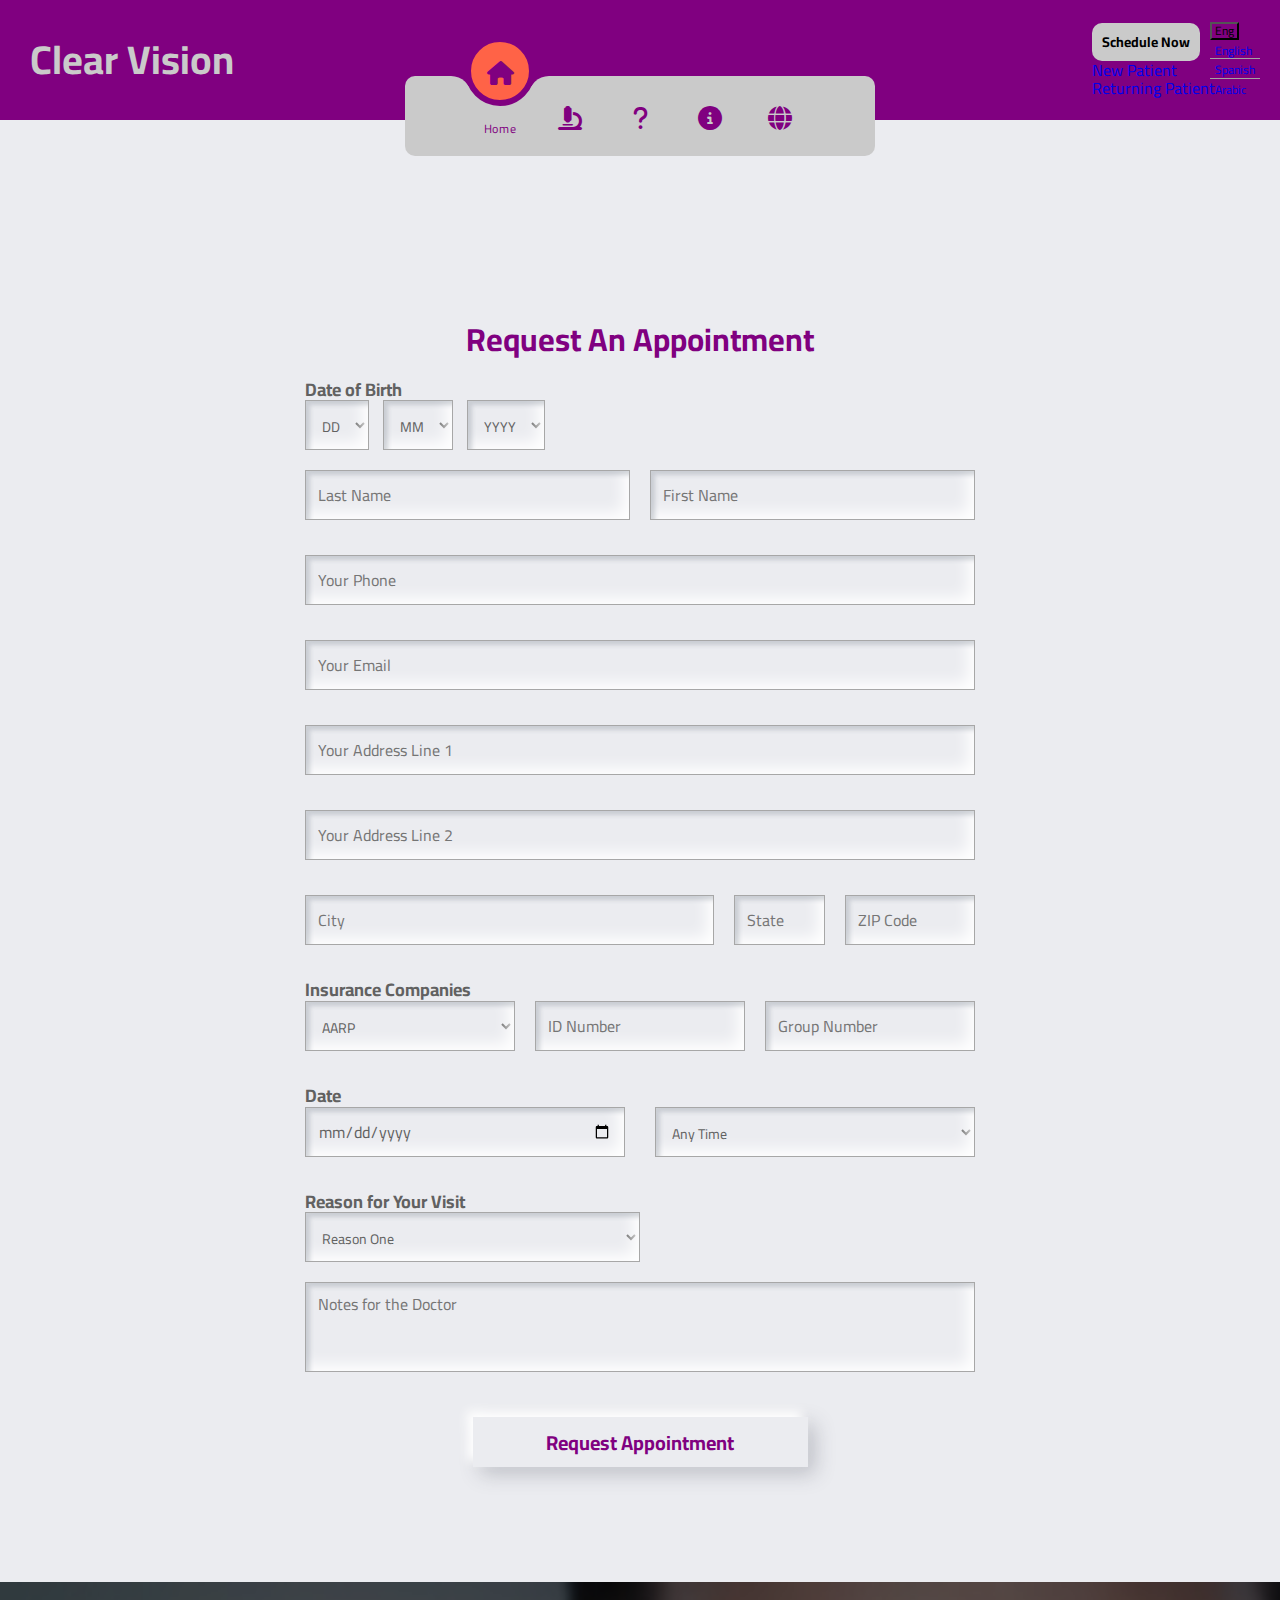
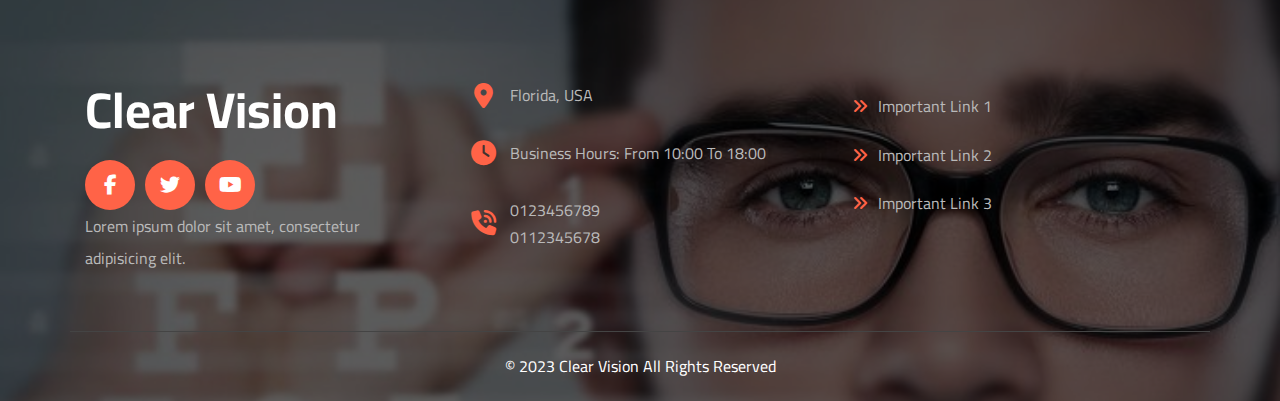
<file: form1.html>
<!DOCTYPE html>
<html lang="en">
<head>
    <meta charset="UTF-8">
    <meta name="viewport" content="width=device-width, initial-scale=1.0">
    <title>Complete Form</title>
    <link href="https://cdn.jsdelivr.net/npm/bootstrap@5.3.2/dist/css/bootstrap.min.css" rel="stylesheet" integrity="sha384-T3c6CoIi6uLrA9TneNEoa7RxnatzjcDSCmG1MXxSR1GAsXEV/Dwwykc2MPK8M2HN" crossorigin="anonymous">
    <link rel="stylesheet" href="css/normalize.css">
    <link rel="stylesheet" href="css/global.css">
    <link rel="stylesheet" href="css/form.css">
    <link rel="stylesheet" href="css/all.min.css">
    <link rel="stylesheet" href="https://cdnjs.cloudflare.com/ajax/libs/font-awesome/6.4.2/css/all.min.css">
    <!-- Google Fonts -->
    <link rel="preconnect" href="https://fonts.googleapis.com">
    <link rel="preconnect" href="https://fonts.gstatic.com" crossorigin>
    <link href="https://fonts.googleapis.com/css2?family=Cairo:wght@300;400;700&display=swap" rel="stylesheet">
</head>
<body>
    <!-- Start Logo -->
    <div class="back">
        <div class="logo">Clear Vision</div>
        <div class="info">
            <div class="dropdown app">
                <button class="btn btn-secondary dropdown-toggle" type="button" data-bs-toggle="dropdown" aria-expanded="false">
                    Schedule Now
                </button>
                <ul class="dropdown-menu">
                    <li><a class="dropdown-item" href="form1.html">New Patient</a></li>
                    <li><a class="dropdown-item" href="form2.html">Returning Patient</a></li>
                </ul>
            </div>
            <div class="dropdown lang">
                <button class="btn btn-secondary dropdown-toggle" type="button" data-bs-toggle="dropdown" aria-expanded="false">
                    Eng
                </button>
                <ul class="dropdown-menu list">
                    <li><a class="dropdown-item" href="#">English</a></li>
                    <li><a class="dropdown-item" href="#">Spanish</a></li>
                    <li><a class="dropdown-item" href="#">Arabic</a></li>
                </ul>
            </div>
        </div>
    </div>
    <!-- End Logo -->
    <!-- Start Navbar -->
    <div class="nav">
        <ul>
            <li class="list active">
                <a href="index.html">
                    <span class="icon"><i class="fa-solid fa-house"></i></span>
                    <span class="text">Home</span>
                </a>
            </li>
            <li class="list">
                <a href="tech.html">
                    <span class="icon"><i class="fa-solid fa-microscope"></i></span>
                    <span class="text">Technology</span>
                </a>
            </li>
            <li class="list">
                <a href="FAQ.html">
                    <span class="icon"><i class="fa-solid fa-question"></i></span>
                    <span class="text">FAQ</span>
                </a>
            </li>
            <li class="list">
                <a href="about.html">
                    <span class="icon"><i class="fa-solid fa-circle-info"></i></span>
                    <span class="text">About</span>
                </a>
            </li>
            <li class="list">
                <a href="contact.html">
                    <span class="icon"><i class="fa-solid fa-globe"></i></span>
                    <span class="text">Contact</span>
                </a>
            </li>
            <div class="indicator"></div>
        </ul>
    </div>
    <!-- End Navbar -->
    <!-- Start Form -->

<div class="form">
    <div class="container">
        <h1>Request An Appointment</h1>
        <form action="" id="form">
            <div class="birth-date">
                <h3>Date of Birth</h3>
                <div class="select">
                    <select id="days">
                        <option value="">DD</option>
                    </select>
                    <select id="months" >
                        <option value="">MM</option>
                    </select>
                    <select id="years">
                        <option value="">YYYY</option>
                    </select>
                </div>
            </div>
            <div class="name">
                <input class="input-name one" type="text" placeholder="Last Name" name="name" required>
                <input class="input-name two" type="text" placeholder="First Name" name="name" required>
            </div>
            <input class="input" type="text" placeholder="Your Phone" name="mobile" required>
            <input class="input" type="email" placeholder="Your Email" name="email" required>
            <input class="input" type="text" placeholder="Your Address Line 1" required>
            <input class="input" type="text" placeholder="Your Address Line 2">
            <div class="city">
                <input class="input" type="text" placeholder="City">
                <input class="input state" type="text" placeholder="State">
                <input class="input zip" type="text" placeholder="ZIP Code">
            </div>
            <div class="insurance-companies">
                <h3>Insurance Companies</h3>
                <div class="companies">
                    <select name="" id="companies">
                        <option value="">AARP</option>
                        <option value="">Aetna</option>
                        <option value="">American Family Insurance</option>
                        <option value="">Amerigroup</option>
                        <option value="">Blue Cross and Blue Shield Association</option>
                        <option value="">Bright Health</option>
                        <option value="">CareSource</option>
                        <option value="">Cambia Health Solutions</option>
                        <option value="">Centene Corporation</option>
                        <option value="">Cigna</option>
                        <option value="">Compass Rose Benefits Group</option>
                        <option value="">Coventry Health Care</option>
                        <option value="">Delta Dental</option>
                        <option value="">Elevance Health</option>
                        <option value="">EmblemHealth</option>
                        <option value="">Fortis</option>
                        <option value="">Geisinger</option>
                        <option value="">Golden Rule Insurance Company</option>
                        <option value="">Group Health Cooperative</option>
                        <option value="">Group Health Incorporated</option>
                        <option value="">Harvard Pilgrim Health Care</option>
                        <option value="">Health Net</option>
                        <option value="">HealthMarkets</option>
                        <option value="">HealthPartners</option>
                        <option value="">HealthSpring</option>
                        <option value="">Highmark</option>
                        <option value="">Horace Mann Educators Corporation</option>
                        <option value="">Humana</option>
                        <option value="">Independence Blue Cross</option>
                        <option value="">Kaiser Permanente</option>
                        <option value="">Kaleida Health</option>
                        <option value="">Liberty Medical</option>
                        <option value="">MassHealth</option>
                        <option value="">Medical Mutual of Ohio</option>
                        <option value="">MEGA Life and Health Insurance</option>
                        <option value="">Molina Healthcare</option>
                        <option value="">Oscar Health</option>
                        <option value="">Oxford Health Plans</option>
                        <option value="">Premera Blue Cross</option>
                        <option value="">Principal Financial Group</option>
                        <option value="">Shelter Insurance</option>
                        <option value="">State Farm</option>
                        <option value="">Thrivent Financial for Lutherans</option>
                        <option value="">UnitedHealth Group</option>
                        <option value="">Unitrin</option>
                        <option value="">Universal American Corporation</option>
                        <option value="">WellCare</option>
                    </select>
                    <input type="text" required class="input" placeholder="ID Number">
                    <input type="text" required class="input" placeholder="Group Number">
                </div>
            </div>
            <div class="date">
                <h3>Date</h3>
                <div class="data">
                    <input type="date" name="date" id="" required>
                    <select name="" id="time">
                        <option value="time">Any Time</option>
                        <option value="time">09:00AM - 01:00PM</option>
                        <option value="time">05:00PM - 09:00PM</option>
                    </select>
                </div>
            </div>
            <div class="reason">
                <h3>Reason for Your Visit</h3>
                <select name="" id="reason">
                    <option >Reason One</option>
                    <option >Reason Two</option>
                    <option >Reason Three</option>
                </select>
            </div>
            <textarea name="message" class="main-input" placeholder="Notes for the Doctor"></textarea>
            <input type="submit" value="Request Appointment">
        </form>
    </div>
</div>
    <!-- End Form -->

    <!-- Start Footer -->
    <div class="footer">
        <div class="container">
            <div class="box">
                <h3>Clear Vision</h3>
                <ul class="social">
                    <li>
                        <a href="#" class="facebook">
                            <i class="fab fa-facebook-f"></i>
                        </a>                     
                    </li>
                    <li>
                        <a href="#" class="twitter">
                            <i class="fab fa-twitter"></i>
                        </a>                       
                    </li>
                    <li>
                        <a href="#" class="youtube">
                            <i class="fab fa-youtube"></i>
                        </a>                      
                    </li>
                </ul>
                <p class="text">Lorem ipsum dolor sit amet, consectetur adipisicing elit.</p>
            </div>
            <div class="box">
                <div class="line">
                    <i class="fas fa-map-marker-alt fa-fw"></i>
                    <div class="info">Florida, USA</div>
                </div>
                <div class="line">
                    <i class="fas fa-clock fa-fw"></i>
                    <div class="info">Business Hours: From 10:00 To 18:00</div>
                </div>
                <div class="line">
                    <i class="fas fa-phone-volume fa-fw"></i>
                    <div class="info">
                        <span>0123456789</span>
                        <span>0112345678</span>
                    </div>
                </div>
            </div>
            <div class="box">
                <ul class="links">
                    <li><i class="fas fa-angle-double-right"></i><a href="#">Important Link 1</a></li>
                    <li><i class="fas fa-angle-double-right"></i><a href="#">Important Link 2</a></li>
                    <li><i class="fas fa-angle-double-right"></i><a href="#">Important Link 3</a></li>
                </ul>
            </div>
        </div>
        <p class="copyright">&copy; 2023 Clear Vision All Rights Reserved</p>
      </div>
    <!-- End Footer -->
  
  <a href="javascript:void(0);" id="backToTop" class="back-to-top">
    <i class="arrow"></i><i class="arrow"></i>
  </a>

</body>
<script src="https://cdn.jsdelivr.net/npm/bootstrap@5.3.2/dist/js/bootstrap.bundle.min.js" integrity="sha384-C6RzsynM9kWDrMNeT87bh95OGNyZPhcTNXj1NW7RuBCsyN/o0jlpcV8Qyq46cDfL" crossorigin="anonymous"></script>
<script src="https://code.jquery.com/jquery-3.3.1.js"></script>
<script src="js/jquery-3.6.4.min.js"></script>
<script src="js/main.js"></script>
<script>
    var years = document.querySelector('#years');
    var months = document.querySelector('#months');
    var days = document.querySelector('#days');

    for ( let i = 2023; i >= 1923; i-- ) {
        //console.log(i);
        let year = document.createElement('option');
        year.classList.add('year');
        year.innerHTML = i;
        years.appendChild(year);
    };

    for ( let j = 1; j <= 12; j++ ) {
        let month = document.createElement('option');
        month.classList.add('month');
        month.innerHTML = j;
        months.appendChild(month);
    };

    for ( let k = 1; k <= 31; k++ ) {
        let day = document.createElement('option');
        day.classList.add('day');
        day.innerHTML = k;
        days.appendChild(day);
    };
    

    const observer = new IntersectionObserver((entries) => {
        entries.forEach((entry) => {
            console.log(entry);
            if (entry.isIntersecting) {
                entry.target.classList.add('show');
            } else {
                entry.target.classList.remove('show');
            }
        });
    });
    
    const hiddenElements = document.querySelectorAll('.hidden');
    hiddenElements.forEach((el) => observer.observe(el));

</script>
</html>
</file>
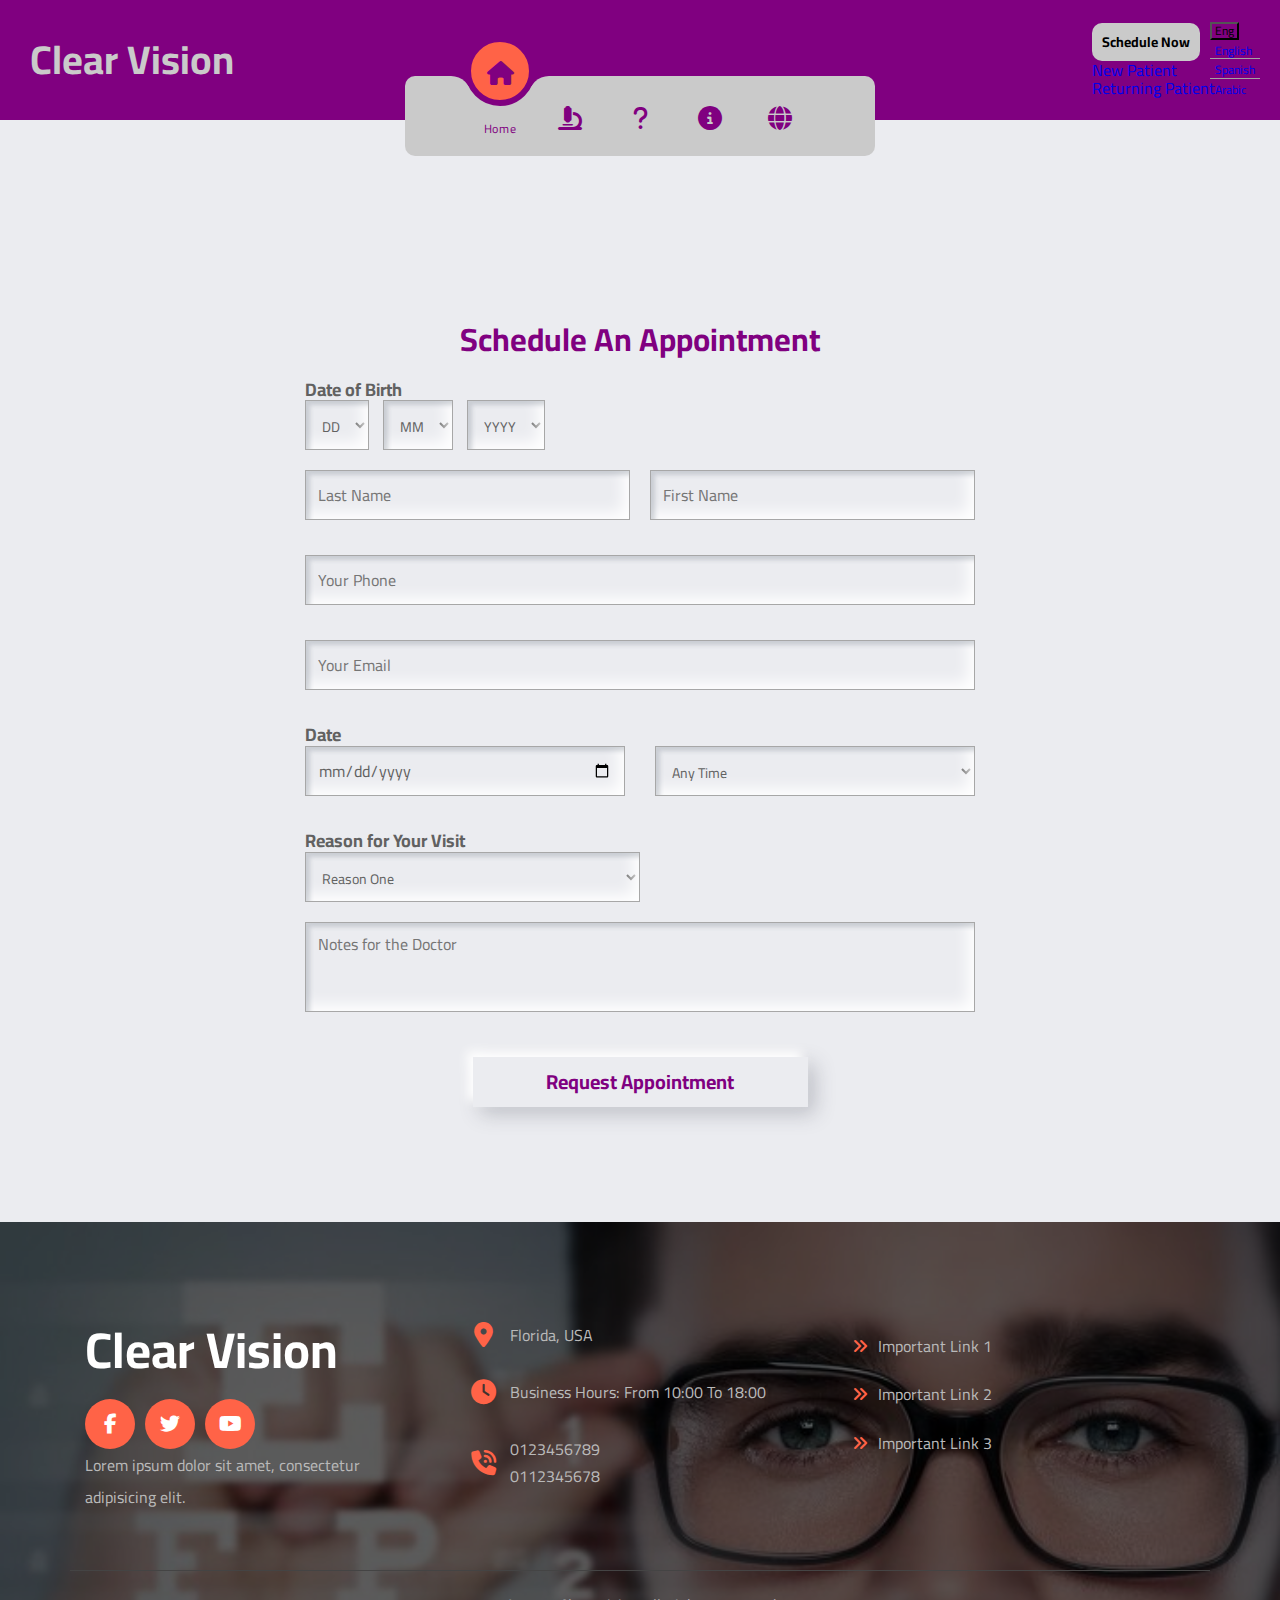
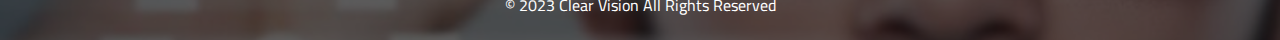
<file: form2.html>
<!DOCTYPE html>
<html lang="en">
<head>
    <meta charset="UTF-8">
    <meta name="viewport" content="width=device-width, initial-scale=1.0">
    <title>Complete Form</title>
    <link href="https://cdn.jsdelivr.net/npm/bootstrap@5.3.2/dist/css/bootstrap.min.css" rel="stylesheet" integrity="sha384-T3c6CoIi6uLrA9TneNEoa7RxnatzjcDSCmG1MXxSR1GAsXEV/Dwwykc2MPK8M2HN" crossorigin="anonymous">
    <link rel="stylesheet" href="css/normalize.css">
    <link rel="stylesheet" href="css/global.css">
    <link rel="stylesheet" href="css/form.css">
    <link rel="stylesheet" href="css/all.min.css">
    <link rel="stylesheet" href="https://cdnjs.cloudflare.com/ajax/libs/font-awesome/6.4.2/css/all.min.css">
    <!-- Google Fonts -->
    <link rel="preconnect" href="https://fonts.googleapis.com">
    <link rel="preconnect" href="https://fonts.gstatic.com" crossorigin>
    <link href="https://fonts.googleapis.com/css2?family=Cairo:wght@300;400;700&display=swap" rel="stylesheet">
</head>
<body>
    <!-- Start Logo -->
    <div class="back">
        <div class="logo">Clear Vision</div>
        <div class="info">
            <div class="dropdown app">
                <button class="btn btn-secondary dropdown-toggle" type="button" data-bs-toggle="dropdown" aria-expanded="false">
                  Schedule Now
                </button>
                <ul class="dropdown-menu">
                  <li><a class="dropdown-item" href="form1.html">New Patient</a></li>
                  <li><a class="dropdown-item" href="form2.html">Returning Patient</a></li>
                </ul>
              </div>
            <div class="dropdown lang">
                <button class="btn btn-secondary dropdown-toggle" type="button" data-bs-toggle="dropdown" aria-expanded="false">
                    Eng
                </button>
                <ul class="dropdown-menu list">
                    <li><a class="dropdown-item" href="#">English</a></li>
                    <li><a class="dropdown-item" href="#">Spanish</a></li>
                    <li><a class="dropdown-item" href="#">Arabic</a></li>
                </ul>
            </div>
        </div>
    </div>
    <!-- End Logo -->
    <!-- Start Navbar -->
    <div class="nav">
        <ul>
            <li class="list active">
                <a href="index.html">
                    <span class="icon"><i class="fa-solid fa-house"></i></span>
                    <span class="text">Home</span>
                </a>
            </li>
            <li class="list">
                <a href="tech.html">
                    <span class="icon"><i class="fa-solid fa-microscope"></i></span>
                    <span class="text">Technology</span>
                </a>
            </li>
            <li class="list">
                <a href="FAQ.html">
                    <span class="icon"><i class="fa-solid fa-question"></i></span>
                    <span class="text">FAQ</span>
                </a>
            </li>
            <li class="list">
                <a href="about.html">
                    <span class="icon"><i class="fa-solid fa-circle-info"></i></span>
                    <span class="text">About</span>
                </a>
            </li>
            <li class="list">
                <a href="contact.html">
                    <span class="icon"><i class="fa-solid fa-globe"></i></span>
                    <span class="text">Contact</span>
                </a>
            </li>
            <div class="indicator"></div>
        </ul>
    </div>
<!-- End Navbar -->

<!-- Start Form -->

<div class="form">
    <div class="container">
        <h1>Schedule An Appointment</h1>
        <form action="" id="form">
            <div class="birth-date">
                <h3>Date of Birth</h3>
                <div class="select">
                    <select id="days">
                        <option value="">DD</option>
                    </select>
                    <select id="months" >
                        <option value="">MM</option>
                    </select>
                    <select id="years">
                        <option value="">YYYY</option>
                    </select>
                </div>
            </div>
            <div class="name">
                <input class="input-name one" type="text" placeholder="Last Name" name="name" required>
                <input class="input-name two" type="text" placeholder="First Name" name="name" required>
            </div>
            <input class="input" type="text" placeholder="Your Phone" name="mobile" required>
            <input class="input" type="email" placeholder="Your Email" name="email" required>
            <div class="date">
                <h3>Date</h3>
                <div class="data">
                    <input type="date" name="date" id="" required>
                    <select name="" id="time">
                        <option value="time">Any Time</option>
                        <option value="time">09:00AM - 01:00PM</option>
                        <option value="time">05:00PM - 09:00PM</option>
                    </select>
                </div>
            </div>
            <div class="reason">
                <h3>Reason for Your Visit</h3>
                <select name="" id="reason">
                    <option >Reason One</option>
                    <option >Reason Two</option>
                    <option >Reason Three</option>
                </select>
            </div>
            <textarea name="message" class="main-input" placeholder="Notes for the Doctor"></textarea>
            <input type="submit" value="Request Appointment">
        </form>
    </div>
</div>
<!-- End Form -->

<!-- Start Footer -->
<div class="footer">
    <div class="container">
        <div class="box">
            <h3>Clear Vision</h3>
            <ul class="social">
                <li>
                    <a href="#" class="facebook">
                        <i class="fab fa-facebook-f"></i>
                    </a>                     
                </li>
                <li>
                    <a href="#" class="twitter">
                        <i class="fab fa-twitter"></i>
                    </a>                       
                </li>
                <li>
                    <a href="#" class="youtube">
                        <i class="fab fa-youtube"></i>
                    </a>                      
                </li>
            </ul>
            <p class="text">Lorem ipsum dolor sit amet, consectetur adipisicing elit.</p>
        </div>
        <div class="box">
            <div class="line">
                <i class="fas fa-map-marker-alt fa-fw"></i>
                <div class="info">Florida, USA</div>
            </div>
            <div class="line">
                <i class="fas fa-clock fa-fw"></i>
                <div class="info">Business Hours: From 10:00 To 18:00</div>
            </div>
            <div class="line">
                <i class="fas fa-phone-volume fa-fw"></i>
                <div class="info">
                    <span>0123456789</span>
                    <span>0112345678</span>
                </div>
            </div>
        </div>
        <div class="box">
            <ul class="links">
                <li><i class="fas fa-angle-double-right"></i><a href="#">Important Link 1</a></li>
                <li><i class="fas fa-angle-double-right"></i><a href="#">Important Link 2</a></li>
                <li><i class="fas fa-angle-double-right"></i><a href="#">Important Link 3</a></li>
            </ul>
        </div>
    </div>
    <p class="copyright">&copy; 2023 Clear Vision All Rights Reserved</p>
  </div>
<!-- End Footer -->



<a href="javascript:void(0);" id="backToTop" class="back-to-top">
    <i class="arrow"></i><i class="arrow"></i>
</a>

</body>
<script src="https://cdn.jsdelivr.net/npm/bootstrap@5.3.2/dist/js/bootstrap.bundle.min.js" integrity="sha384-C6RzsynM9kWDrMNeT87bh95OGNyZPhcTNXj1NW7RuBCsyN/o0jlpcV8Qyq46cDfL" crossorigin="anonymous"></script>
<script src="https://code.jquery.com/jquery-3.3.1.js"></script>
<script src="js/main.js"></script>
<script>


    var years = document.querySelector('#years');
    var months = document.querySelector('#months');
    var days = document.querySelector('#days');

    for ( let i = 2023; i >= 1923; i-- ) {
        let year = document.createElement('option');
        year.classList.add('year');
        year.innerHTML = i;
        years.appendChild(year);
    };

    for ( let j = 1; j <= 12; j++ ) {
        let month = document.createElement('option');
        month.classList.add('month');
        month.innerHTML = j;
        months.appendChild(month);
    };

    for ( let k = 1; k <= 31; k++ ) {
        let day = document.createElement('option');
        day.classList.add('day');
        day.innerHTML = k;
        days.appendChild(day);
    };


    
    const observer = new IntersectionObserver((entries) => {
        entries.forEach((entry) => {
            console.log(entry);
            if (entry.isIntersecting) {
                entry.target.classList.add('show');
            } else {
                entry.target.classList.remove('show');
            }
        });
    });
    
    const hiddenElements = document.querySelectorAll('.hidden');
    hiddenElements.forEach((el) => observer.observe(el));

</script>
</html>
</file>
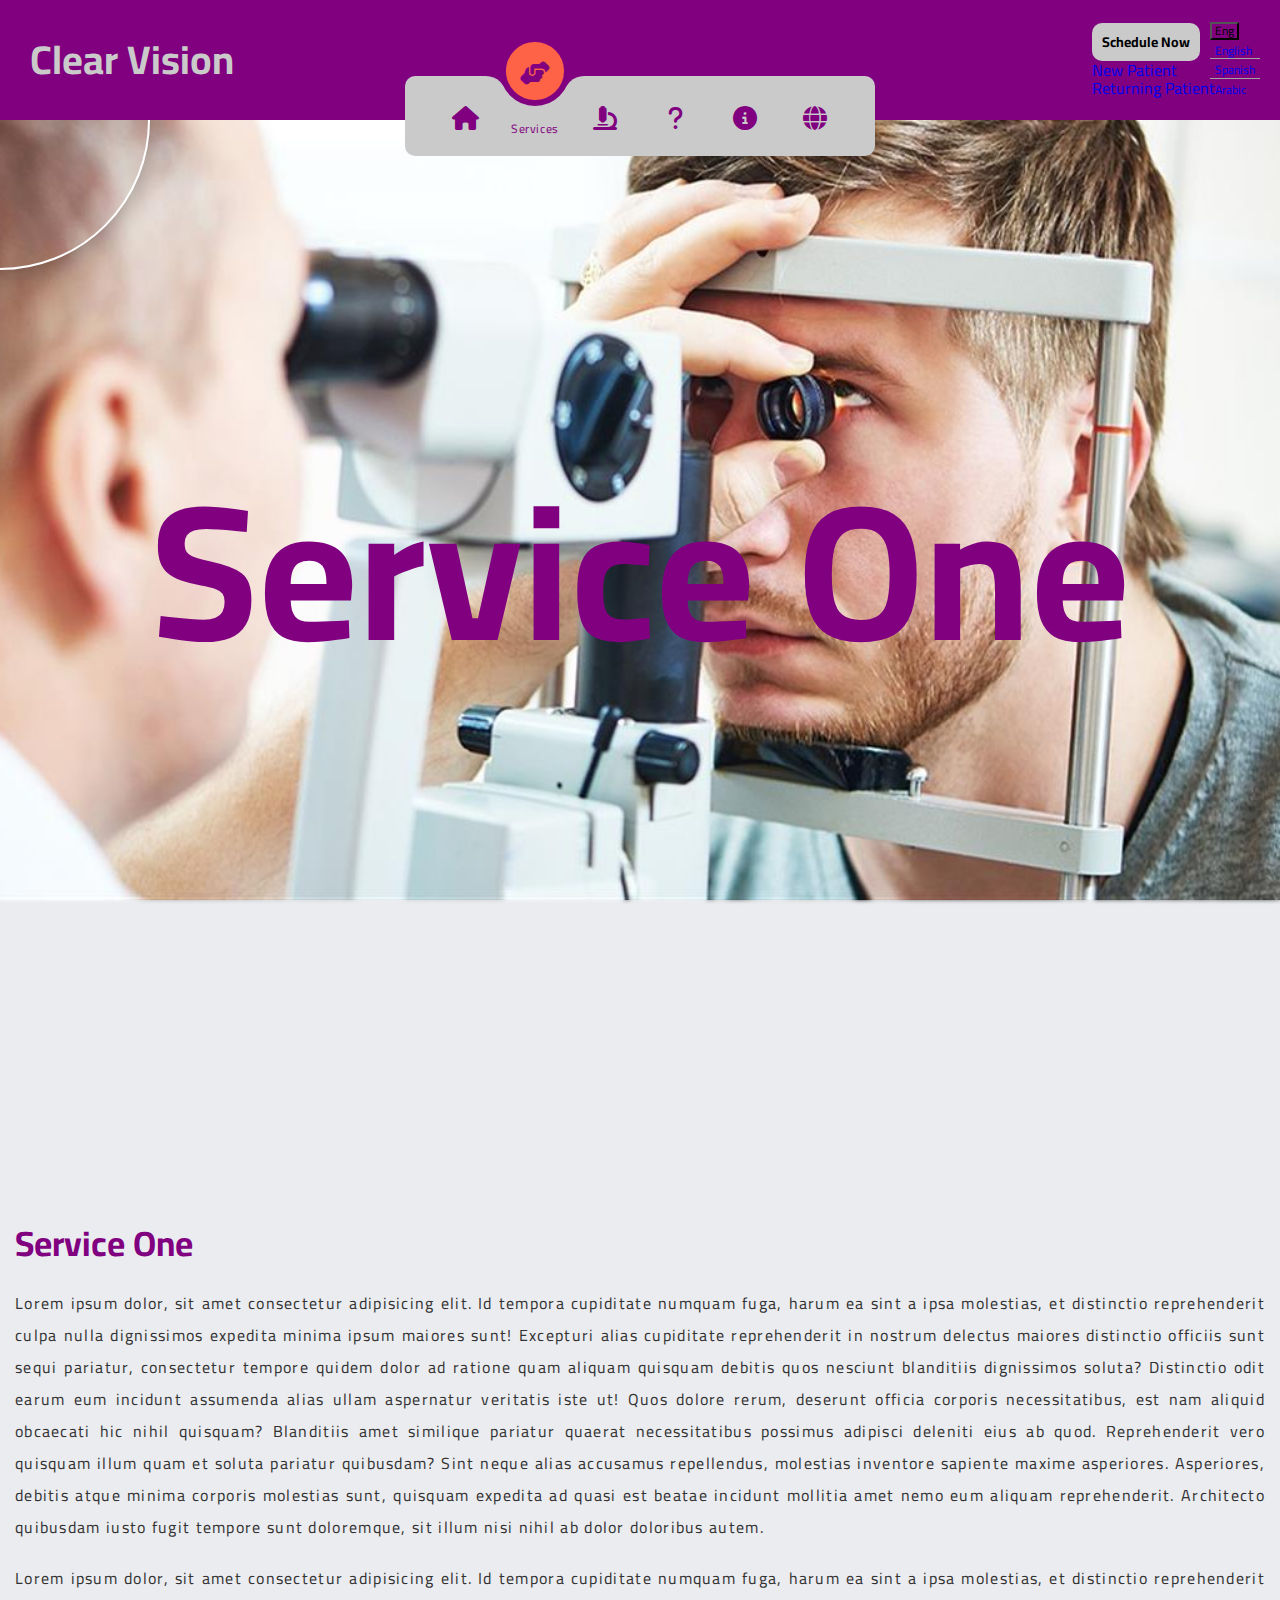
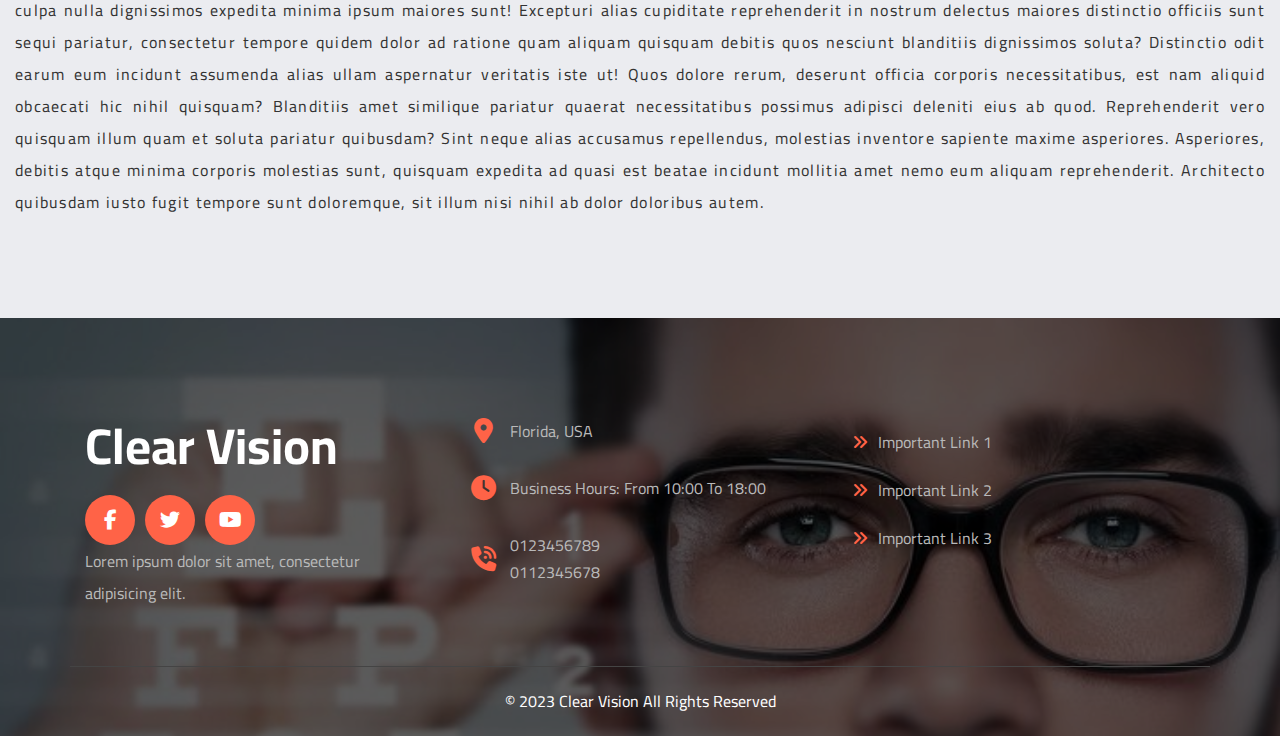
<file: service1.html>
<!DOCTYPE html>
<html lang="en">
<head>
    <meta charset="UTF-8">
    <meta name="viewport" content="width=device-width, initial-scale=1.0">
    <title>Service One</title>
    <link href="https://cdn.jsdelivr.net/npm/bootstrap@5.3.2/dist/css/bootstrap.min.css" rel="stylesheet" integrity="sha384-T3c6CoIi6uLrA9TneNEoa7RxnatzjcDSCmG1MXxSR1GAsXEV/Dwwykc2MPK8M2HN" crossorigin="anonymous">
    <link rel="stylesheet" href="css/normalize.css">
    <link rel="stylesheet" href="css/global.css">
    <link rel="stylesheet" href="css/service.css">
    <link rel="stylesheet" href="css/all.min.css">
    <link rel="stylesheet" href="https://cdnjs.cloudflare.com/ajax/libs/font-awesome/6.4.2/css/all.min.css">
    <!-- Google Fonts -->
    <link rel="preconnect" href="https://fonts.googleapis.com">
    <link rel="preconnect" href="https://fonts.gstatic.com" crossorigin>
    <link href="https://fonts.googleapis.com/css2?family=Cairo:wght@300;400;700&display=swap" rel="stylesheet">
</head>
<body>
    <!-- Start Logo -->
    <div class="back">
        <div class="logo">Clear Vision</div>
        <div class="info">
            <div class="dropdown app">
                <button class="btn btn-secondary dropdown-toggle" type="button" data-bs-toggle="dropdown" aria-expanded="false">
                  Schedule Now
                </button>
                <ul class="dropdown-menu">
                  <li><a class="dropdown-item" href="form1.html">New Patient</a></li>
                  <li><a class="dropdown-item" href="form2.html">Returning Patient</a></li>
                </ul>
              </div>
            <div class="dropdown lang">
                <button class="btn btn-secondary dropdown-toggle" type="button" data-bs-toggle="dropdown" aria-expanded="false">
                    Eng
                </button>
                <ul class="dropdown-menu list">
                    <li><a class="dropdown-item" href="#">English</a></li>
                    <li><a class="dropdown-item" href="#">Spanish</a></li>
                    <li><a class="dropdown-item" href="#">Arabic</a></li>
                </ul>
            </div>
        </div>
    </div>
    <!-- End Logo -->
    <!-- Start Navbar -->
    <div class="nav">
        <ul>
            <li class="list">
                <a href="index.html">
                    <span class="icon"><i class="fa-solid fa-house"></i></span>
                    <span class="text">Home</span>
                </a>
            </li>
            <li class="list active">
                <a href="service1.html">
                    <span class="icon"><i class="fa-solid fa-handshake-angle"></i></span>
                    <span class="text">Services</span>
                </a>
            </li>
            <li class="list">
                <a href="tech.html">
                    <span class="icon"><i class="fa-solid fa-microscope"></i></span>
                    <span class="text">Technology</span>
                </a>
            </li>
            <li class="list">
                <a href="FAQ.html">
                    <span class="icon"><i class="fa-solid fa-question"></i></span>
                    <span class="text">FAQ</span>
                </a>
            </li>
            <li class="list">
                <a href="about.html">
                    <span class="icon"><i class="fa-solid fa-circle-info"></i></span>
                    <span class="text">About</span>
                </a>
            </li>
            <li class="list">
                <a href="contact.html">
                    <span class="icon"><i class="fa-solid fa-globe"></i></span>
                    <span class="text">Contact</span>
                </a>
            </li>
            <div class="indicator"></div>
        </ul>
    </div>
    <!-- End Navbar -->

    <!-- Start Service -->
    <div class="service">
        <section class="one">
            <div class="box">
                <h2>Service One</h2>
            </div>
            <div class="box">
                <h2>Service One</h2>
            </div>
            <div class="circle"></div>
        </section>
    </div>
    <div class="body">
        <div class="container">
            <h1>Service One</h1>
            <p>Lorem ipsum dolor, sit amet consectetur adipisicing elit. Id tempora cupiditate 
                numquam fuga, harum ea sint a ipsa molestias, et distinctio reprehenderit culpa 
                nulla dignissimos expedita minima ipsum maiores sunt! Excepturi alias cupiditate 
                reprehenderit in nostrum delectus maiores distinctio officiis sunt sequi pariatur, 
                consectetur tempore quidem dolor ad ratione quam aliquam quisquam debitis quos 
                nesciunt blanditiis dignissimos soluta? Distinctio odit earum eum incidunt assumenda 
                alias ullam aspernatur veritatis iste ut! Quos dolore rerum, deserunt officia corporis 
                necessitatibus, est nam aliquid obcaecati hic nihil quisquam? Blanditiis amet similique 
                pariatur quaerat necessitatibus possimus adipisci deleniti eius ab quod. Reprehenderit 
                vero quisquam illum quam et soluta pariatur quibusdam? Sint neque alias accusamus repellendus, 
                molestias inventore sapiente maxime asperiores. Asperiores, debitis atque minima corporis 
                molestias sunt, quisquam expedita ad quasi est beatae incidunt mollitia amet nemo eum 
                aliquam reprehenderit. Architecto quibusdam iusto fugit tempore sunt doloremque, sit 
                illum nisi nihil ab dolor doloribus autem.
            </p>
            <br>
            <p>Lorem ipsum dolor, sit amet consectetur adipisicing elit. Id tempora cupiditate 
                numquam fuga, harum ea sint a ipsa molestias, et distinctio reprehenderit culpa 
                nulla dignissimos expedita minima ipsum maiores sunt! Excepturi alias cupiditate 
                reprehenderit in nostrum delectus maiores distinctio officiis sunt sequi pariatur, 
                consectetur tempore quidem dolor ad ratione quam aliquam quisquam debitis quos 
                nesciunt blanditiis dignissimos soluta? Distinctio odit earum eum incidunt assumenda 
                alias ullam aspernatur veritatis iste ut! Quos dolore rerum, deserunt officia corporis 
                necessitatibus, est nam aliquid obcaecati hic nihil quisquam? Blanditiis amet similique 
                pariatur quaerat necessitatibus possimus adipisci deleniti eius ab quod. Reprehenderit 
                vero quisquam illum quam et soluta pariatur quibusdam? Sint neque alias accusamus repellendus, 
                molestias inventore sapiente maxime asperiores. Asperiores, debitis atque minima corporis 
                molestias sunt, quisquam expedita ad quasi est beatae incidunt mollitia amet nemo eum 
                aliquam reprehenderit. Architecto quibusdam iusto fugit tempore sunt doloremque, sit 
                illum nisi nihil ab dolor doloribus autem.
            </p>
        </div>
    </div>
    <!-- End Service -->

    <!-- Start Footer -->
    <div class="footer">
        <div class="container">
            <div class="box">
                <h3>Clear Vision</h3>
                <ul class="social">
                    <li>
                        <a href="#" class="facebook">
                            <i class="fab fa-facebook-f"></i>
                        </a>                     
                    </li>
                    <li>
                        <a href="#" class="twitter">
                            <i class="fab fa-twitter"></i>
                        </a>                       
                    </li>
                    <li>
                        <a href="#" class="youtube">
                            <i class="fab fa-youtube"></i>
                        </a>                      
                    </li>
                </ul>
                <p class="text">Lorem ipsum dolor sit amet, consectetur adipisicing elit.</p>
            </div>
            <div class="box">
                <div class="line">
                    <i class="fas fa-map-marker-alt fa-fw"></i>
                    <div class="info">Florida, USA</div>
                </div>
                <div class="line">
                    <i class="fas fa-clock fa-fw"></i>
                    <div class="info">Business Hours: From 10:00 To 18:00</div>
                </div>
                <div class="line">
                    <i class="fas fa-phone-volume fa-fw"></i>
                    <div class="info">
                        <span>0123456789</span>
                        <span>0112345678</span>
                    </div>
                </div>
            </div>
            <div class="box">
                <ul class="links">
                    <li><i class="fas fa-angle-double-right"></i><a href="#">Important Link 1</a></li>
                    <li><i class="fas fa-angle-double-right"></i><a href="#">Important Link 2</a></li>
                    <li><i class="fas fa-angle-double-right"></i><a href="#">Important Link 3</a></li>
                </ul>
            </div>
        </div>
        <p class="copyright">&copy; 2023 Clear Vision All Rights Reserved</p>
      </div>
    <!-- End Footer -->



    <a href="javascript:void(0);" id="backToTop" class="back-to-top">
        <i class="arrow"></i><i class="arrow"></i>
    </a>

</body>
<script src="https://cdn.jsdelivr.net/npm/bootstrap@5.3.2/dist/js/bootstrap.bundle.min.js" integrity="sha384-C6RzsynM9kWDrMNeT87bh95OGNyZPhcTNXj1NW7RuBCsyN/o0jlpcV8Qyq46cDfL" crossorigin="anonymous"></script>
<script src="js/jquery-3.6.4.min.js"></script>
<script src="https://code.jquery.com/jquery-3.3.1.js"></script>
<script src="js/main.js"></script>
<script>
    const pos = document.documentElement;
    pos.addEventListener("mousemove", e => {
        pos.style.setProperty('--x', e.clientX + "px");
        pos.style.setProperty('--y', e.clientY + "px");
    })
</script>
</html>
</file>
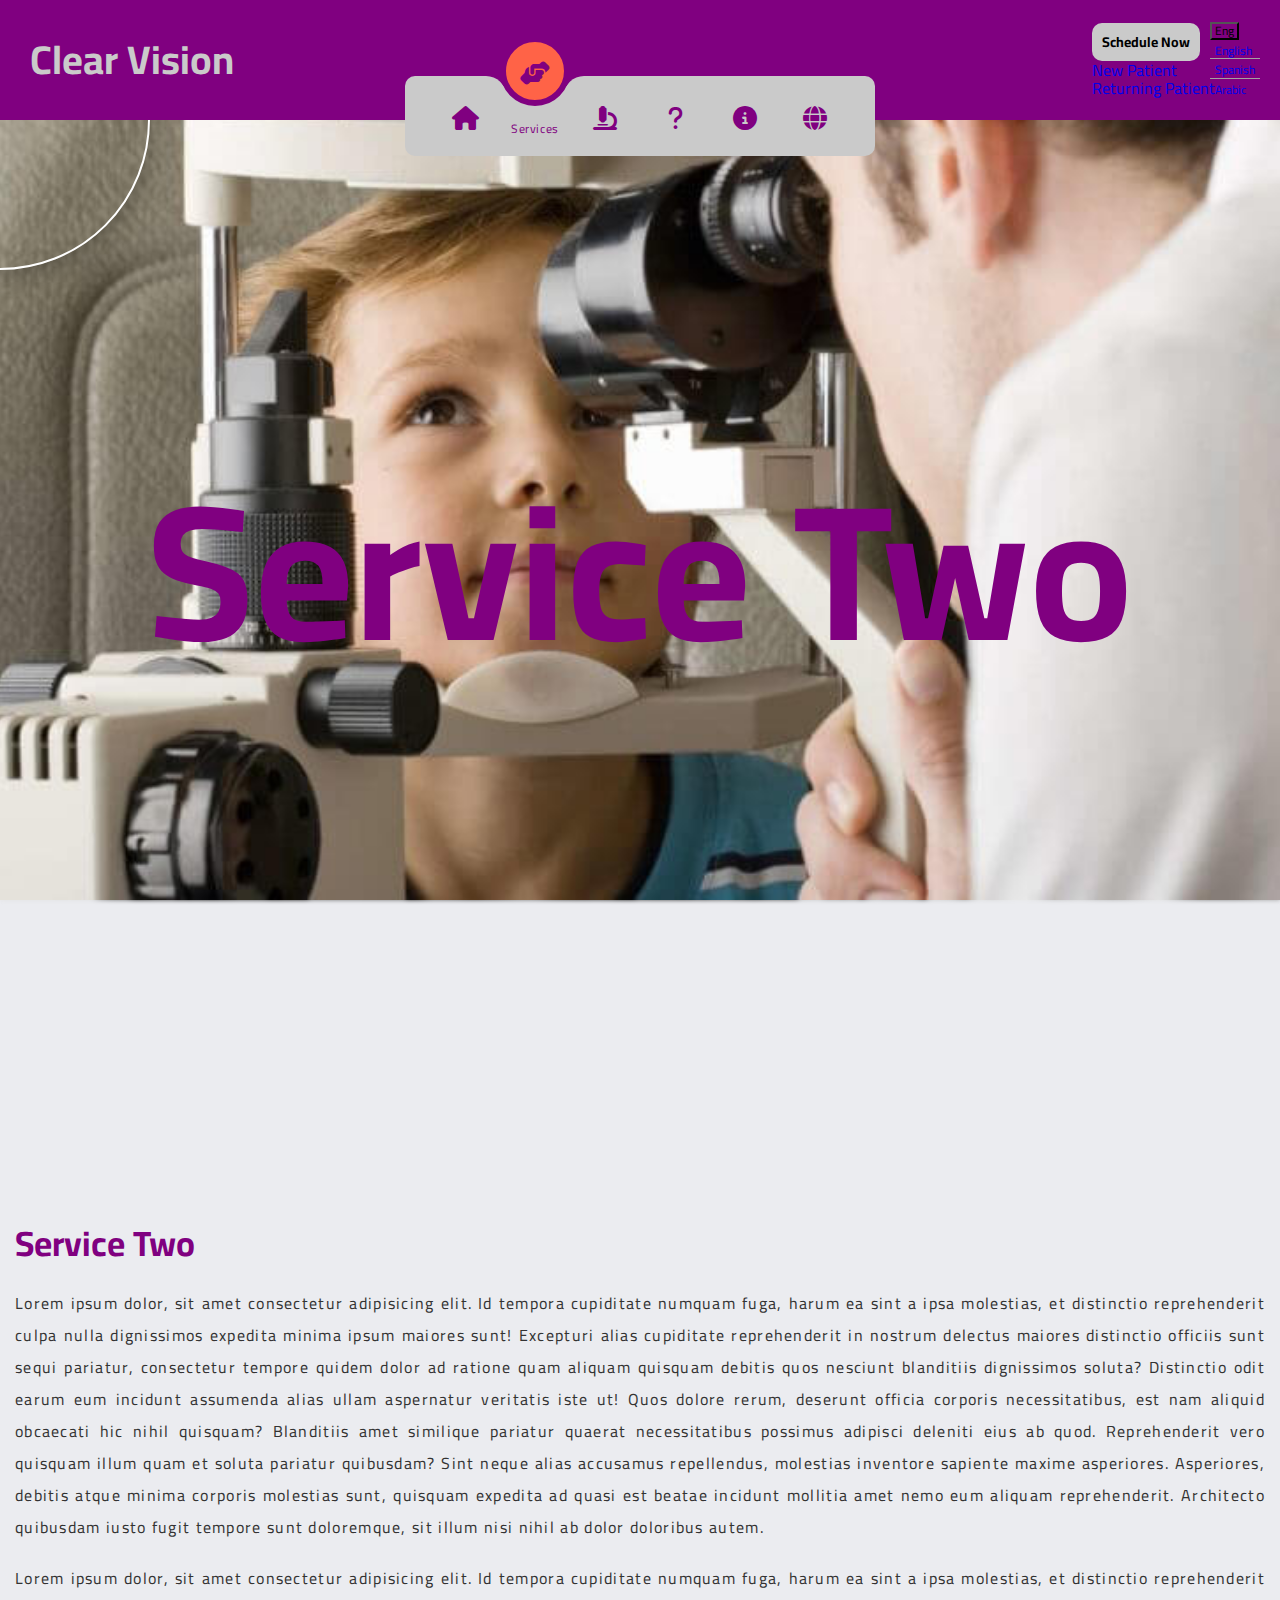
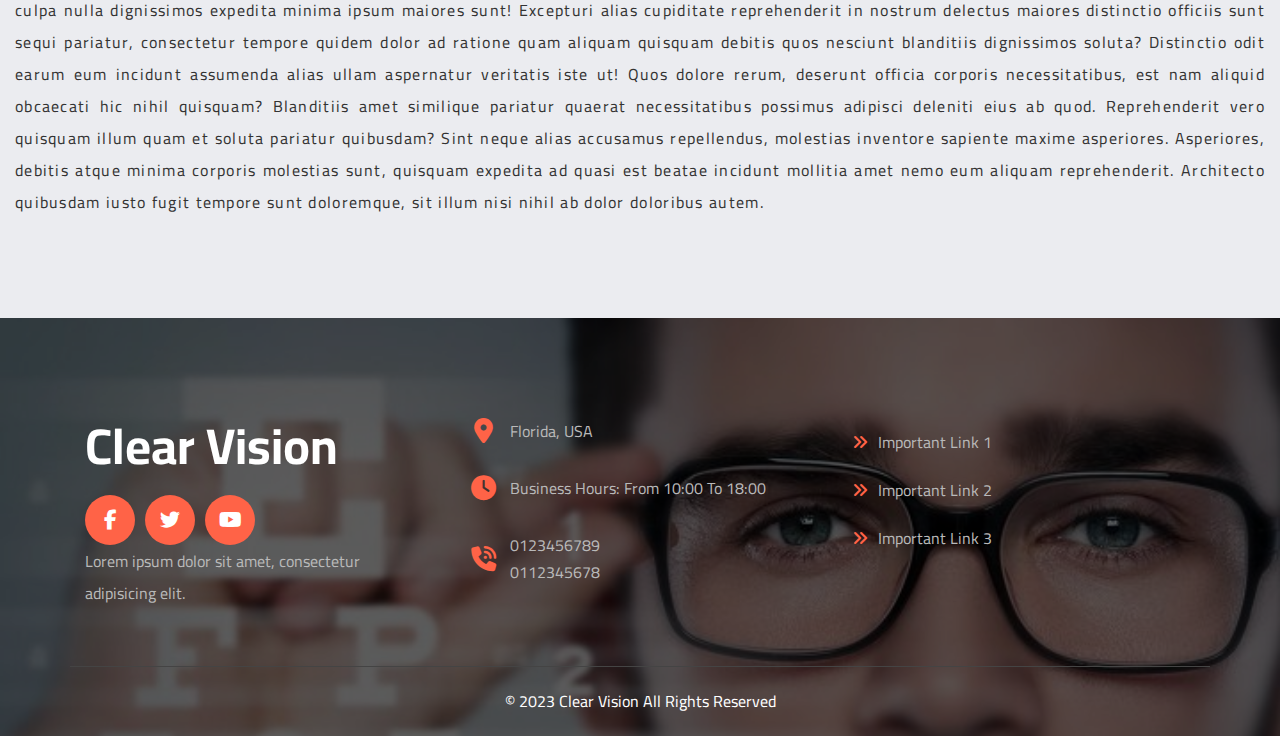
<file: service2.html>
<!DOCTYPE html>
<html lang="en">
<head>
    <meta charset="UTF-8">
    <meta name="viewport" content="width=device-width, initial-scale=1.0">
    <title>Service Two</title>
    <link href="https://cdn.jsdelivr.net/npm/bootstrap@5.3.2/dist/css/bootstrap.min.css" rel="stylesheet" integrity="sha384-T3c6CoIi6uLrA9TneNEoa7RxnatzjcDSCmG1MXxSR1GAsXEV/Dwwykc2MPK8M2HN" crossorigin="anonymous">
    <link rel="stylesheet" href="css/normalize.css">
    <link rel="stylesheet" href="css/global.css">
    <link rel="stylesheet" href="css/service.css">
    <link rel="stylesheet" href="css/all.min.css">
    <link rel="stylesheet" href="https://cdnjs.cloudflare.com/ajax/libs/font-awesome/6.4.2/css/all.min.css">
    <!-- Google Fonts -->
    <link rel="preconnect" href="https://fonts.googleapis.com">
    <link rel="preconnect" href="https://fonts.gstatic.com" crossorigin>
    <link href="https://fonts.googleapis.com/css2?family=Cairo:wght@300;400;700&display=swap" rel="stylesheet">
</head>
<body>
    <!-- Start Logo -->
    <div class="back">
        <div class="logo">Clear Vision</div>
        <div class="info">
            <div class="dropdown app">
                <button class="btn btn-secondary dropdown-toggle" type="button" data-bs-toggle="dropdown" aria-expanded="false">
                  Schedule Now
                </button>
                <ul class="dropdown-menu">
                  <li><a class="dropdown-item" href="form1.html">New Patient</a></li>
                  <li><a class="dropdown-item" href="form2.html">Returning Patient</a></li>
                </ul>
              </div>
            <div class="dropdown lang">
                <button class="btn btn-secondary dropdown-toggle" type="button" data-bs-toggle="dropdown" aria-expanded="false">
                    Eng
                </button>
                <ul class="dropdown-menu list">
                    <li><a class="dropdown-item" href="#">English</a></li>
                    <li><a class="dropdown-item" href="#">Spanish</a></li>
                    <li><a class="dropdown-item" href="#">Arabic</a></li>
                </ul>
            </div>
        </div>
    </div>
    <!-- End Logo -->
    <!-- Start Navbar -->
    <div class="nav">
        <ul>
            <li class="list">
                <a href="index.html">
                    <span class="icon"><i class="fa-solid fa-house"></i></span>
                    <span class="text">Home</span>
                </a>
            </li>
            <li class="list active">
                <a href="service2.html">
                    <span class="icon"><i class="fa-solid fa-handshake-angle"></i></span>
                    <span class="text">Services</span>
                </a>
            </li>
            <li class="list">
                <a href="tech.html">
                    <span class="icon"><i class="fa-solid fa-microscope"></i></span>
                    <span class="text">Technology</span>
                </a>
            </li>
            <li class="list">
                <a href="FAQ.html">
                    <span class="icon"><i class="fa-solid fa-question"></i></span>
                    <span class="text">FAQ</span>
                </a>
            </li>
            <li class="list">
                <a href="about.html">
                    <span class="icon"><i class="fa-solid fa-circle-info"></i></span>
                    <span class="text">About</span>
                </a>
            </li>
            <li class="list">
                <a href="contact.html">
                    <span class="icon"><i class="fa-solid fa-globe"></i></span>
                    <span class="text">Contact</span>
                </a>
            </li>
            <div class="indicator"></div>
        </ul>
    </div>
    <!-- End Navbar -->

    <!-- Start Service -->
    <div class="service">
        <section class="two">
            <div class="box">
                <h2>Service Two</h2>
            </div>
            <div class="box">
                <h2>Service Two</h2>
            </div>
            <div class="circle"></div>
        </section>
    </div>
    <div class="body">
        <div class="container">
            <h1>Service Two</h1>
            <p>Lorem ipsum dolor, sit amet consectetur adipisicing elit. Id tempora cupiditate 
                numquam fuga, harum ea sint a ipsa molestias, et distinctio reprehenderit culpa 
                nulla dignissimos expedita minima ipsum maiores sunt! Excepturi alias cupiditate 
                reprehenderit in nostrum delectus maiores distinctio officiis sunt sequi pariatur, 
                consectetur tempore quidem dolor ad ratione quam aliquam quisquam debitis quos 
                nesciunt blanditiis dignissimos soluta? Distinctio odit earum eum incidunt assumenda 
                alias ullam aspernatur veritatis iste ut! Quos dolore rerum, deserunt officia corporis 
                necessitatibus, est nam aliquid obcaecati hic nihil quisquam? Blanditiis amet similique 
                pariatur quaerat necessitatibus possimus adipisci deleniti eius ab quod. Reprehenderit 
                vero quisquam illum quam et soluta pariatur quibusdam? Sint neque alias accusamus repellendus, 
                molestias inventore sapiente maxime asperiores. Asperiores, debitis atque minima corporis 
                molestias sunt, quisquam expedita ad quasi est beatae incidunt mollitia amet nemo eum 
                aliquam reprehenderit. Architecto quibusdam iusto fugit tempore sunt doloremque, sit 
                illum nisi nihil ab dolor doloribus autem.
            </p>
            <br>
            <p>Lorem ipsum dolor, sit amet consectetur adipisicing elit. Id tempora cupiditate 
                numquam fuga, harum ea sint a ipsa molestias, et distinctio reprehenderit culpa 
                nulla dignissimos expedita minima ipsum maiores sunt! Excepturi alias cupiditate 
                reprehenderit in nostrum delectus maiores distinctio officiis sunt sequi pariatur, 
                consectetur tempore quidem dolor ad ratione quam aliquam quisquam debitis quos 
                nesciunt blanditiis dignissimos soluta? Distinctio odit earum eum incidunt assumenda 
                alias ullam aspernatur veritatis iste ut! Quos dolore rerum, deserunt officia corporis 
                necessitatibus, est nam aliquid obcaecati hic nihil quisquam? Blanditiis amet similique 
                pariatur quaerat necessitatibus possimus adipisci deleniti eius ab quod. Reprehenderit 
                vero quisquam illum quam et soluta pariatur quibusdam? Sint neque alias accusamus repellendus, 
                molestias inventore sapiente maxime asperiores. Asperiores, debitis atque minima corporis 
                molestias sunt, quisquam expedita ad quasi est beatae incidunt mollitia amet nemo eum 
                aliquam reprehenderit. Architecto quibusdam iusto fugit tempore sunt doloremque, sit 
                illum nisi nihil ab dolor doloribus autem.
            </p>
        </div>
    </div>
    <!-- End Service -->

    <!-- Start Footer -->
    <div class="footer">
        <div class="container">
            <div class="box">
                <h3>Clear Vision</h3>
                <ul class="social">
                    <li>
                        <a href="#" class="facebook">
                            <i class="fab fa-facebook-f"></i>
                        </a>                     
                    </li>
                    <li>
                        <a href="#" class="twitter">
                            <i class="fab fa-twitter"></i>
                        </a>                       
                    </li>
                    <li>
                        <a href="#" class="youtube">
                            <i class="fab fa-youtube"></i>
                        </a>                      
                    </li>
                </ul>
                <p class="text">Lorem ipsum dolor sit amet, consectetur adipisicing elit.</p>
            </div>
            <div class="box">
                <div class="line">
                    <i class="fas fa-map-marker-alt fa-fw"></i>
                    <div class="info">Florida, USA</div>
                </div>
                <div class="line">
                    <i class="fas fa-clock fa-fw"></i>
                    <div class="info">Business Hours: From 10:00 To 18:00</div>
                </div>
                <div class="line">
                    <i class="fas fa-phone-volume fa-fw"></i>
                    <div class="info">
                        <span>0123456789</span>
                        <span>0112345678</span>
                    </div>
                </div>
            </div>
            <div class="box">
                <ul class="links">
                    <li><i class="fas fa-angle-double-right"></i><a href="#">Important Link 1</a></li>
                    <li><i class="fas fa-angle-double-right"></i><a href="#">Important Link 2</a></li>
                    <li><i class="fas fa-angle-double-right"></i><a href="#">Important Link 3</a></li>
                </ul>
            </div>
        </div>
        <p class="copyright">&copy; 2023 Clear Vision All Rights Reserved</p>
      </div>
    <!-- End Footer -->




    <a href="javascript:void(0);" id="backToTop" class="back-to-top">
        <i class="arrow"></i><i class="arrow"></i>
    </a>

</body>
<script src="https://cdn.jsdelivr.net/npm/bootstrap@5.3.2/dist/js/bootstrap.bundle.min.js" integrity="sha384-C6RzsynM9kWDrMNeT87bh95OGNyZPhcTNXj1NW7RuBCsyN/o0jlpcV8Qyq46cDfL" crossorigin="anonymous"></script>
<script src="js/jquery-3.6.4.min.js"></script>
<script src="https://code.jquery.com/jquery-3.3.1.js"></script>
<script src="js/main.js"></script>
<script>
    const pos = document.documentElement;
    pos.addEventListener("mousemove", e => {
        pos.style.setProperty('--x', e.clientX + "px");
        pos.style.setProperty('--y', e.clientY + "px");
    })
</script>
</html>
</file>
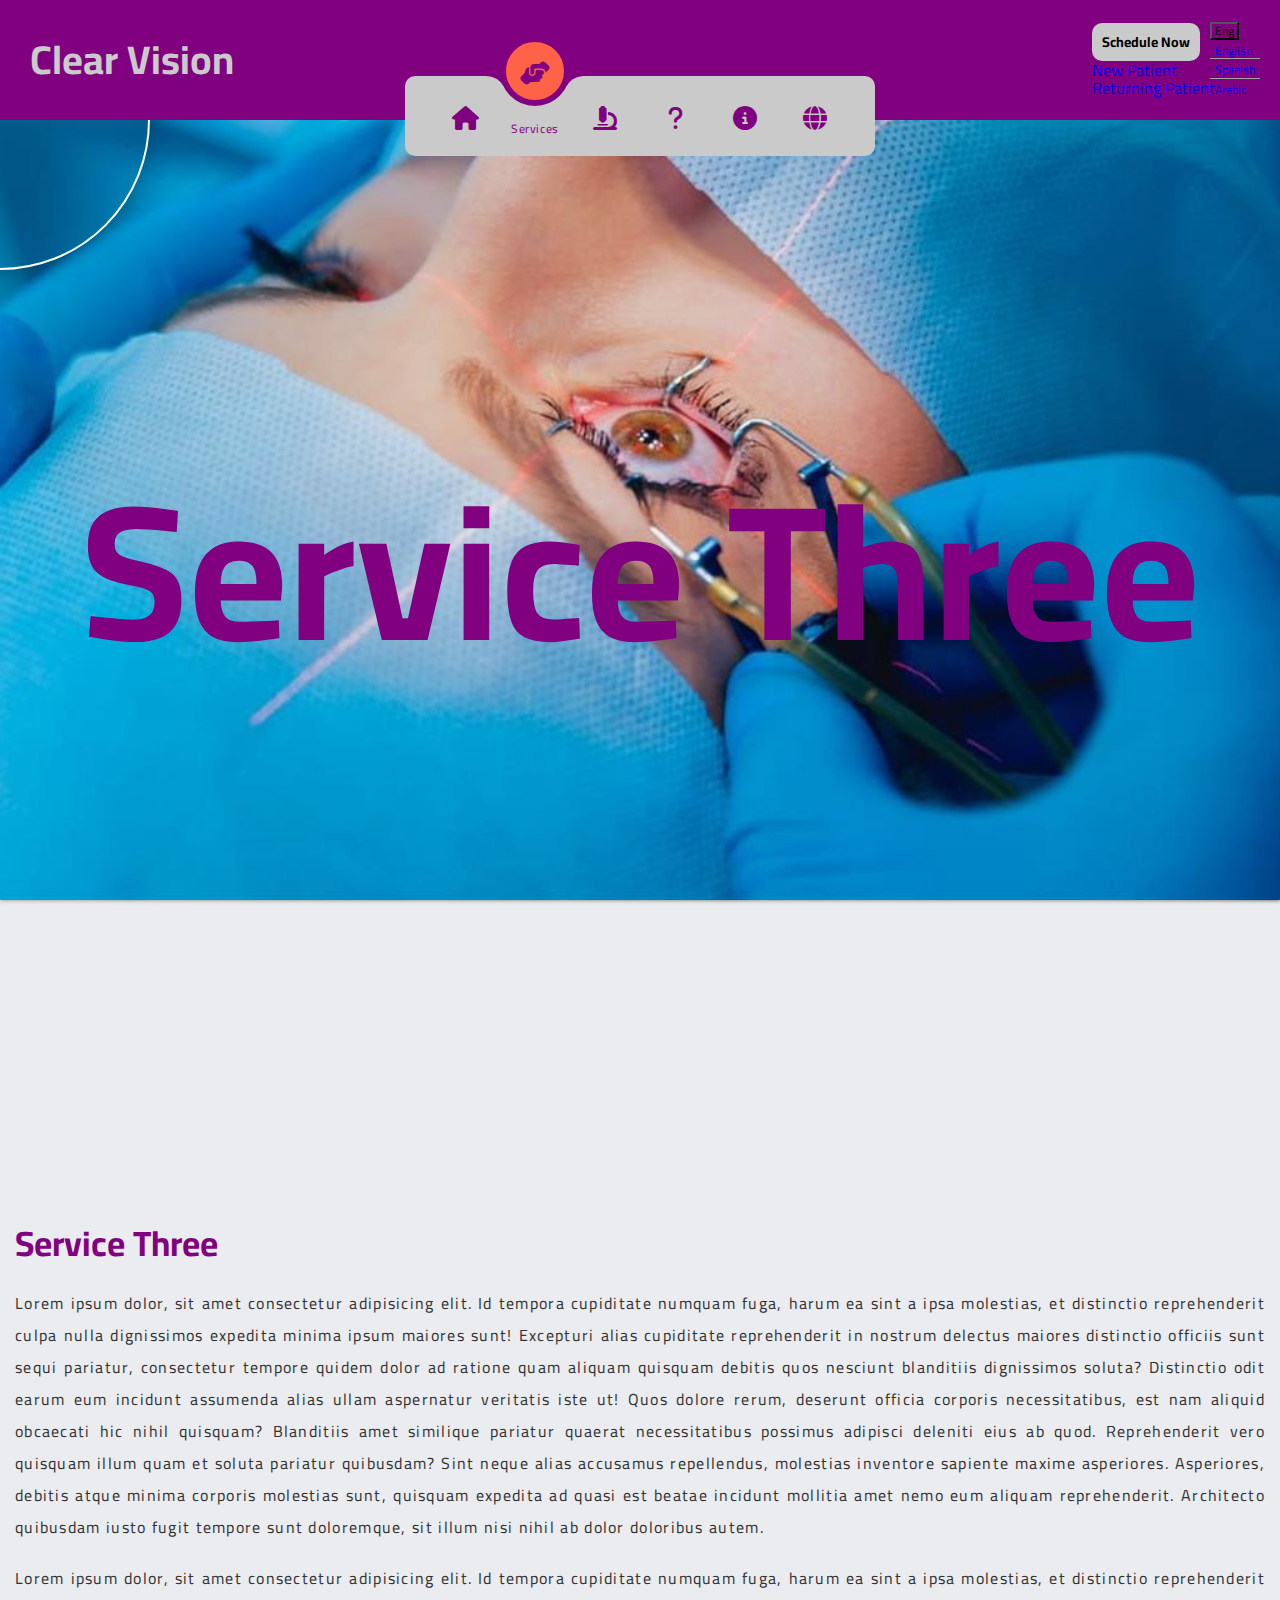
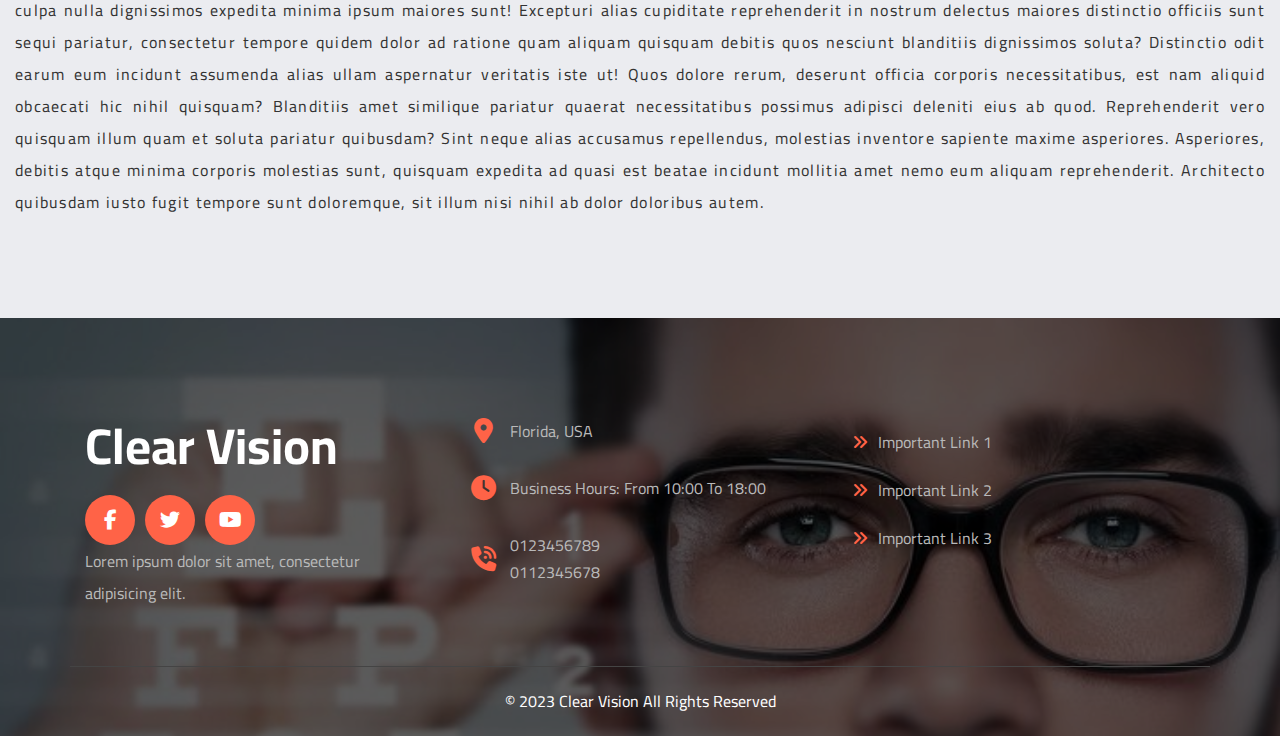
<file: service3.html>
<!DOCTYPE html>
<html lang="en">
<head>
    <meta charset="UTF-8">
    <meta name="viewport" content="width=device-width, initial-scale=1.0">
    <title>Service Three</title>
    <link href="https://cdn.jsdelivr.net/npm/bootstrap@5.3.2/dist/css/bootstrap.min.css" rel="stylesheet" integrity="sha384-T3c6CoIi6uLrA9TneNEoa7RxnatzjcDSCmG1MXxSR1GAsXEV/Dwwykc2MPK8M2HN" crossorigin="anonymous">
    <link rel="stylesheet" href="css/normalize.css">
    <link rel="stylesheet" href="css/global.css">
    <link rel="stylesheet" href="css/service.css">
    <link rel="stylesheet" href="css/all.min.css">
    <link rel="stylesheet" href="https://cdnjs.cloudflare.com/ajax/libs/font-awesome/6.4.2/css/all.min.css">
    <!-- Google Fonts -->
    <link rel="preconnect" href="https://fonts.googleapis.com">
    <link rel="preconnect" href="https://fonts.gstatic.com" crossorigin>
    <link href="https://fonts.googleapis.com/css2?family=Cairo:wght@300;400;700&display=swap" rel="stylesheet">
</head>
<body>
    <!-- Start Logo -->
    <div class="back">
        <div class="logo">Clear Vision</div>
        <div class="info">
            <div class="dropdown app">
                <button class="btn btn-secondary dropdown-toggle" type="button" data-bs-toggle="dropdown" aria-expanded="false">
                  Schedule Now
                </button>
                <ul class="dropdown-menu">
                  <li><a class="dropdown-item" href="form1.html">New Patient</a></li>
                  <li><a class="dropdown-item" href="form2.html">Returning Patient</a></li>
                </ul>
              </div>
            <div class="dropdown lang">
                <button class="btn btn-secondary dropdown-toggle" type="button" data-bs-toggle="dropdown" aria-expanded="false">
                    Eng
                </button>
                <ul class="dropdown-menu list">
                    <li><a class="dropdown-item" href="#">English</a></li>
                    <li><a class="dropdown-item" href="#">Spanish</a></li>
                    <li><a class="dropdown-item" href="#">Arabic</a></li>
                </ul>
            </div>
        </div>
    </div>
    <!-- End Logo -->
    <!-- Start Navbar -->
    <div class="nav">
        <ul>
            <li class="list">
                <a href="index.html">
                    <span class="icon"><i class="fa-solid fa-house"></i></span>
                    <span class="text">Home</span>
                </a>
            </li>
            <li class="list active">
                <a href="service3.html">
                    <span class="icon"><i class="fa-solid fa-handshake-angle"></i></span>
                    <span class="text">Services</span>
                </a>
            </li>
            <li class="list">
                <a href="#">
                    <span class="icon"><i class="fa-solid fa-microscope"></i></span>
                    <span class="text">Technology</span>
                </a>
            </li>
            <li class="list">
                <a href="FAQ.html">
                    <span class="icon"><i class="fa-solid fa-question"></i></span>
                    <span class="text">FAQ</span>
                </a>
            </li>
            <li class="list">
                <a href="about.html">
                    <span class="icon"><i class="fa-solid fa-circle-info"></i></span>
                    <span class="text">About</span>
                </a>
            </li>
            <li class="list">
                <a href="contact.html">
                    <span class="icon"><i class="fa-solid fa-globe"></i></span>
                    <span class="text">Contact</span>
                </a>
            </li>
            <div class="indicator"></div>
        </ul>
    </div>
    <!-- End Navbar -->

    <!-- Start Service -->
    <div class="service">
        <section class="three">
            <div class="box">
                <h2>Service Three</h2>
            </div>
            <div class="box">
                <h2>Service Three</h2>
            </div>
            <div class="circle"></div>
        </section>
    </div>
    <div class="body">
        <div class="container">
            <h1>Service Three</h1>
            <p>Lorem ipsum dolor, sit amet consectetur adipisicing elit. Id tempora cupiditate 
                numquam fuga, harum ea sint a ipsa molestias, et distinctio reprehenderit culpa 
                nulla dignissimos expedita minima ipsum maiores sunt! Excepturi alias cupiditate 
                reprehenderit in nostrum delectus maiores distinctio officiis sunt sequi pariatur, 
                consectetur tempore quidem dolor ad ratione quam aliquam quisquam debitis quos 
                nesciunt blanditiis dignissimos soluta? Distinctio odit earum eum incidunt assumenda 
                alias ullam aspernatur veritatis iste ut! Quos dolore rerum, deserunt officia corporis 
                necessitatibus, est nam aliquid obcaecati hic nihil quisquam? Blanditiis amet similique 
                pariatur quaerat necessitatibus possimus adipisci deleniti eius ab quod. Reprehenderit 
                vero quisquam illum quam et soluta pariatur quibusdam? Sint neque alias accusamus repellendus, 
                molestias inventore sapiente maxime asperiores. Asperiores, debitis atque minima corporis 
                molestias sunt, quisquam expedita ad quasi est beatae incidunt mollitia amet nemo eum 
                aliquam reprehenderit. Architecto quibusdam iusto fugit tempore sunt doloremque, sit 
                illum nisi nihil ab dolor doloribus autem.
            </p>
            <br>
            <p>Lorem ipsum dolor, sit amet consectetur adipisicing elit. Id tempora cupiditate 
                numquam fuga, harum ea sint a ipsa molestias, et distinctio reprehenderit culpa 
                nulla dignissimos expedita minima ipsum maiores sunt! Excepturi alias cupiditate 
                reprehenderit in nostrum delectus maiores distinctio officiis sunt sequi pariatur, 
                consectetur tempore quidem dolor ad ratione quam aliquam quisquam debitis quos 
                nesciunt blanditiis dignissimos soluta? Distinctio odit earum eum incidunt assumenda 
                alias ullam aspernatur veritatis iste ut! Quos dolore rerum, deserunt officia corporis 
                necessitatibus, est nam aliquid obcaecati hic nihil quisquam? Blanditiis amet similique 
                pariatur quaerat necessitatibus possimus adipisci deleniti eius ab quod. Reprehenderit 
                vero quisquam illum quam et soluta pariatur quibusdam? Sint neque alias accusamus repellendus, 
                molestias inventore sapiente maxime asperiores. Asperiores, debitis atque minima corporis 
                molestias sunt, quisquam expedita ad quasi est beatae incidunt mollitia amet nemo eum 
                aliquam reprehenderit. Architecto quibusdam iusto fugit tempore sunt doloremque, sit 
                illum nisi nihil ab dolor doloribus autem.
            </p>
        </div>
    </div>
    <!-- End Service -->

    <!-- Start Footer -->
    <div class="footer">
        <div class="container">
            <div class="box">
                <h3>Clear Vision</h3>
                <ul class="social">
                    <li>
                        <a href="#" class="facebook">
                            <i class="fab fa-facebook-f"></i>
                        </a>                     
                    </li>
                    <li>
                        <a href="#" class="twitter">
                            <i class="fab fa-twitter"></i>
                        </a>                       
                    </li>
                    <li>
                        <a href="#" class="youtube">
                            <i class="fab fa-youtube"></i>
                        </a>                      
                    </li>
                </ul>
                <p class="text">Lorem ipsum dolor sit amet, consectetur adipisicing elit.</p>
            </div>
            <div class="box">
                <div class="line">
                    <i class="fas fa-map-marker-alt fa-fw"></i>
                    <div class="info">Florida, USA</div>
                </div>
                <div class="line">
                    <i class="fas fa-clock fa-fw"></i>
                    <div class="info">Business Hours: From 10:00 To 18:00</div>
                </div>
                <div class="line">
                    <i class="fas fa-phone-volume fa-fw"></i>
                    <div class="info">
                        <span>0123456789</span>
                        <span>0112345678</span>
                    </div>
                </div>
            </div>
            <div class="box">
                <ul class="links">
                    <li><i class="fas fa-angle-double-right"></i><a href="#">Important Link 1</a></li>
                    <li><i class="fas fa-angle-double-right"></i><a href="#">Important Link 2</a></li>
                    <li><i class="fas fa-angle-double-right"></i><a href="#">Important Link 3</a></li>
                </ul>
            </div>
        </div>
        <p class="copyright">&copy; 2023 Clear Vision All Rights Reserved</p>
      </div>
    <!-- End Footer -->




    <a href="javascript:void(0);" id="backToTop" class="back-to-top">
        <i class="arrow"></i><i class="arrow"></i>
    </a>

</body>
<script src="https://cdn.jsdelivr.net/npm/bootstrap@5.3.2/dist/js/bootstrap.bundle.min.js" integrity="sha384-C6RzsynM9kWDrMNeT87bh95OGNyZPhcTNXj1NW7RuBCsyN/o0jlpcV8Qyq46cDfL" crossorigin="anonymous"></script>
<script src="js/jquery-3.6.4.min.js"></script>
<script src="https://code.jquery.com/jquery-3.3.1.js"></script>
<script src="js/main.js"></script>
<script>
    const pos = document.documentElement;
    pos.addEventListener("mousemove", e => {
        pos.style.setProperty('--x', e.clientX + "px");
        pos.style.setProperty('--y', e.clientY + "px");
    })
</script>
</html>
</file>
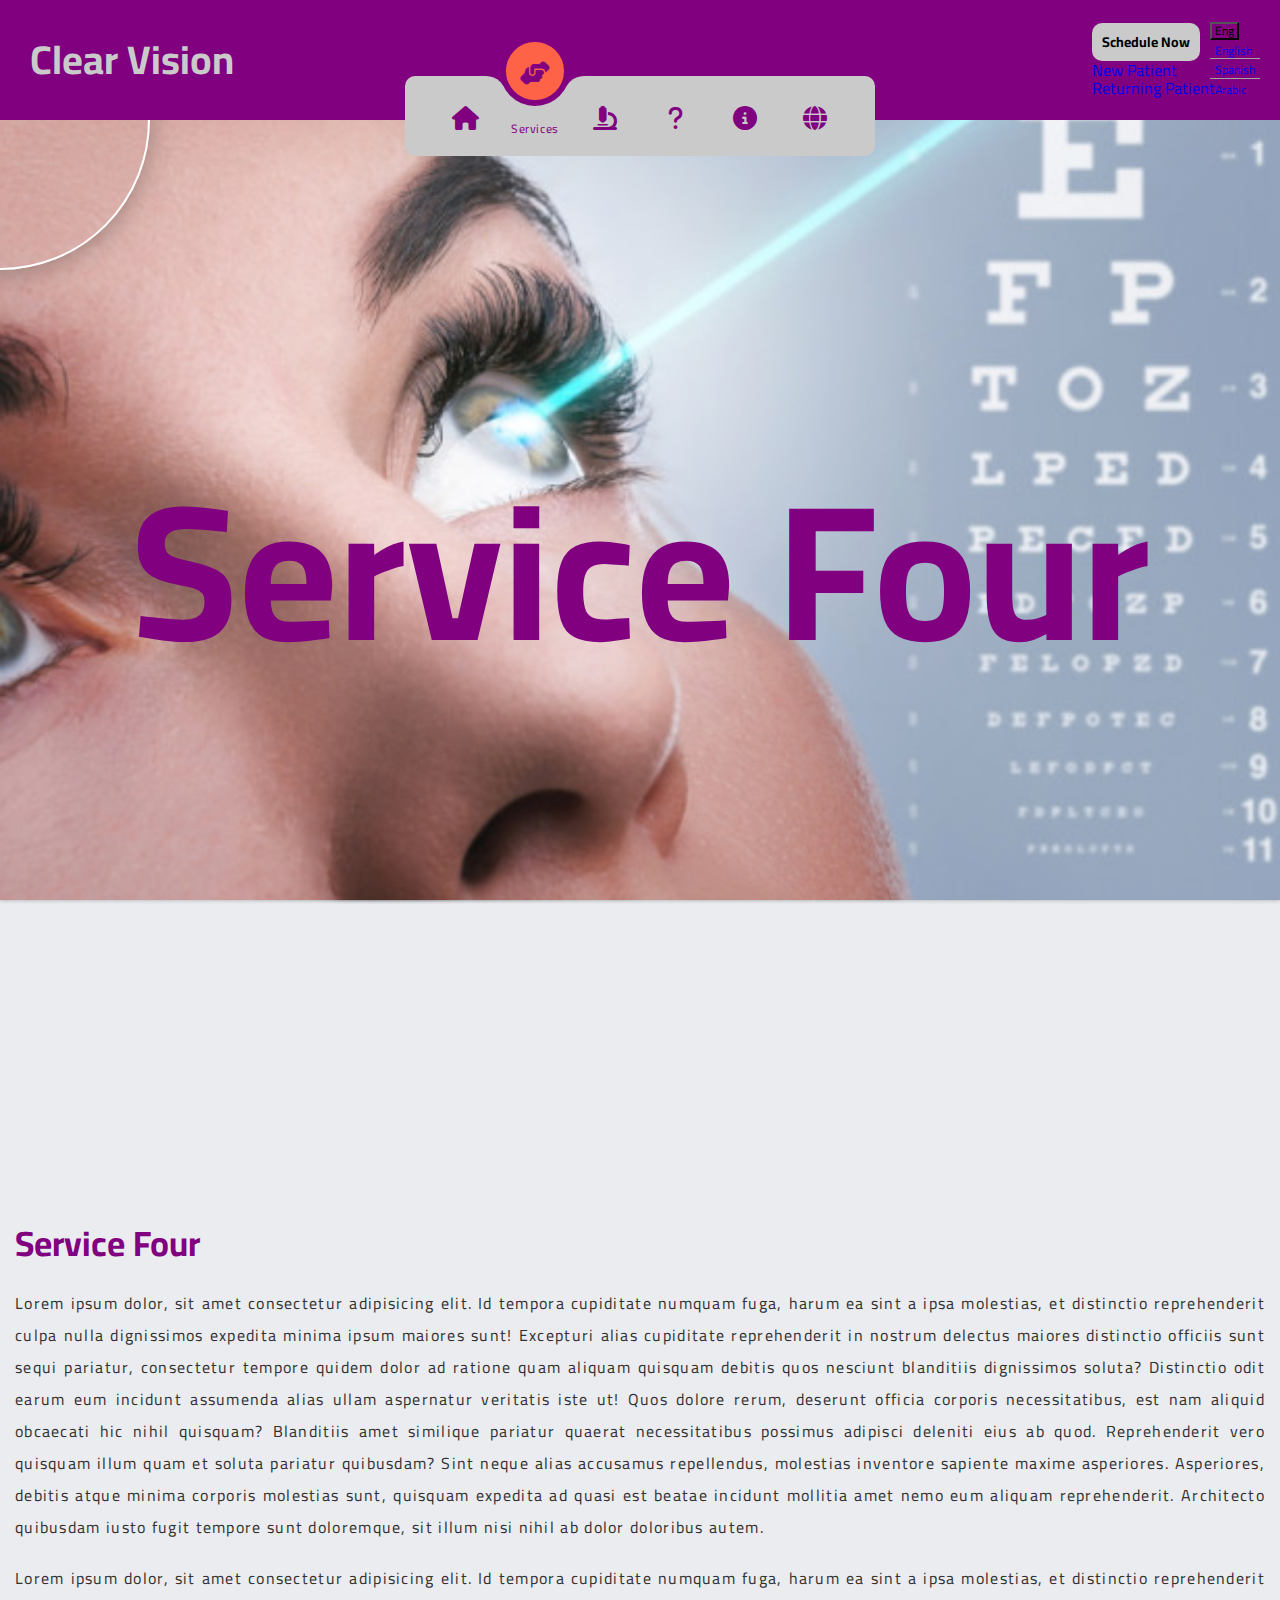
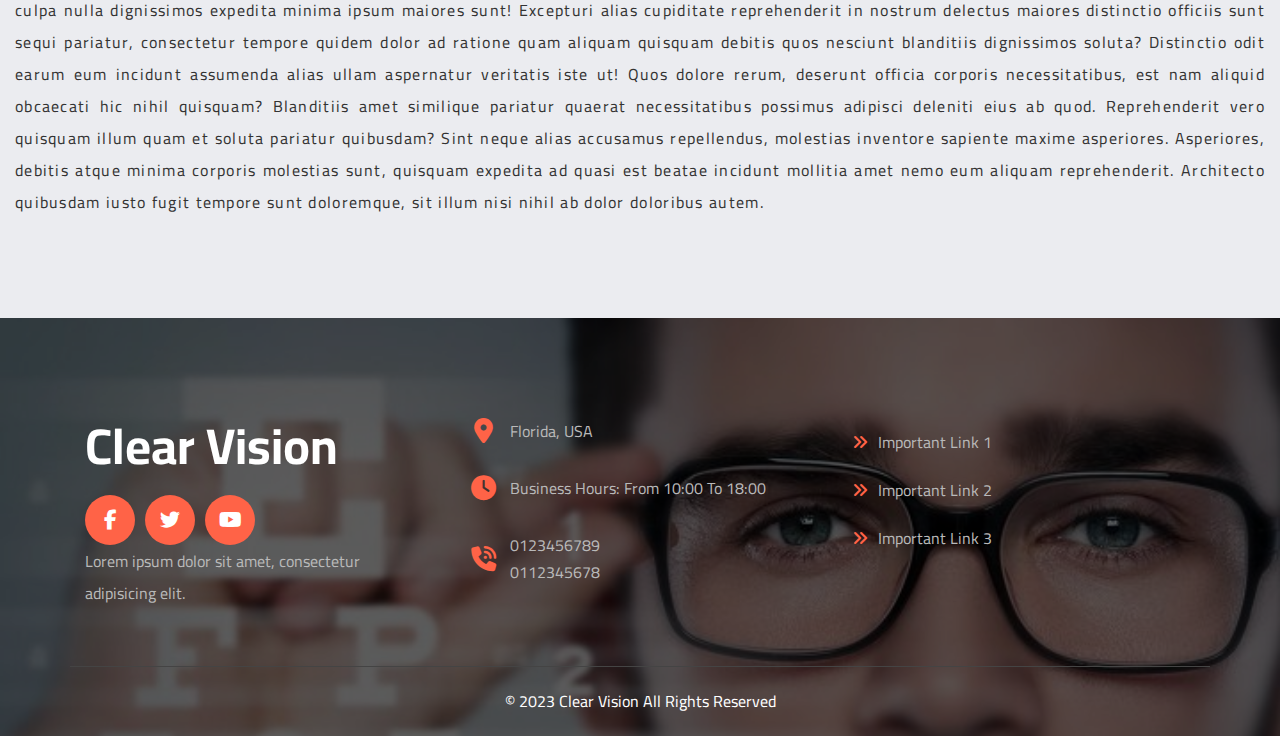
<file: service4.html>
<!DOCTYPE html>
<html lang="en">
<head>
    <meta charset="UTF-8">
    <meta name="viewport" content="width=device-width, initial-scale=1.0">
    <title>Service Four</title>
    <link href="https://cdn.jsdelivr.net/npm/bootstrap@5.3.2/dist/css/bootstrap.min.css" rel="stylesheet" integrity="sha384-T3c6CoIi6uLrA9TneNEoa7RxnatzjcDSCmG1MXxSR1GAsXEV/Dwwykc2MPK8M2HN" crossorigin="anonymous">
    <link rel="stylesheet" href="css/normalize.css">
    <link rel="stylesheet" href="css/global.css">
    <link rel="stylesheet" href="css/service.css">
    <link rel="stylesheet" href="css/all.min.css">
    <link rel="stylesheet" href="https://cdnjs.cloudflare.com/ajax/libs/font-awesome/6.4.2/css/all.min.css">
    <!-- Google Fonts -->
    <link rel="preconnect" href="https://fonts.googleapis.com">
    <link rel="preconnect" href="https://fonts.gstatic.com" crossorigin>
    <link href="https://fonts.googleapis.com/css2?family=Cairo:wght@300;400;700&display=swap" rel="stylesheet">
</head>
<body>
    <!-- Start Logo -->
    <div class="back">
        <div class="logo">Clear Vision</div>
        <div class="info">
            <div class="dropdown app">
                <button class="btn btn-secondary dropdown-toggle" type="button" data-bs-toggle="dropdown" aria-expanded="false">
                  Schedule Now
                </button>
                <ul class="dropdown-menu">
                  <li><a class="dropdown-item" href="form1.html">New Patient</a></li>
                  <li><a class="dropdown-item" href="form2.html">Returning Patient</a></li>
                </ul>
              </div>
            <div class="dropdown lang">
                <button class="btn btn-secondary dropdown-toggle" type="button" data-bs-toggle="dropdown" aria-expanded="false">
                    Eng
                </button>
                <ul class="dropdown-menu list">
                    <li><a class="dropdown-item" href="#">English</a></li>
                    <li><a class="dropdown-item" href="#">Spanish</a></li>
                    <li><a class="dropdown-item" href="#">Arabic</a></li>
                </ul>
            </div>
        </div>
    </div>
    <!-- End Logo -->
    <!-- Start Navbar -->
    <div class="nav">
        <ul>
            <li class="list">
                <a href="index.html">
                    <span class="icon"><i class="fa-solid fa-house"></i></span>
                    <span class="text">Home</span>
                </a>
            </li>
            <li class="list active">
                <a href="service4.html">
                    <span class="icon"><i class="fa-solid fa-handshake-angle"></i></span>
                    <span class="text">Services</span>
                </a>
            </li>
            <li class="list">
                <a href="tech.html">
                    <span class="icon"><i class="fa-solid fa-microscope"></i></span>
                    <span class="text">Technology</span>
                </a>
            </li>
            <li class="list">
                <a href="FAQ.html">
                    <span class="icon"><i class="fa-solid fa-question"></i></span>
                    <span class="text">FAQ</span>
                </a>
            </li>
            <li class="list">
                <a href="about.html">
                    <span class="icon"><i class="fa-solid fa-circle-info"></i></span>
                    <span class="text">About</span>
                </a>
            </li>
            <li class="list">
                <a href="contact.html">
                    <span class="icon"><i class="fa-solid fa-globe"></i></span>
                    <span class="text">Contact</span>
                </a>
            </li>
            <div class="indicator"></div>
        </ul>
    </div>
    <!-- End Navbar -->

    <!-- Start Service -->
    <div class="service">
        <section class="four">
            <div class="box">
                <h2>Service Four</h2>
            </div>
            <div class="box">
                <h2>Service Four</h2>
            </div>
            <div class="circle"></div>
        </section>
    </div>
    <div class="body">
        <div class="container">
            <h1>Service Four</h1>
            <p>Lorem ipsum dolor, sit amet consectetur adipisicing elit. Id tempora cupiditate 
                numquam fuga, harum ea sint a ipsa molestias, et distinctio reprehenderit culpa 
                nulla dignissimos expedita minima ipsum maiores sunt! Excepturi alias cupiditate 
                reprehenderit in nostrum delectus maiores distinctio officiis sunt sequi pariatur, 
                consectetur tempore quidem dolor ad ratione quam aliquam quisquam debitis quos 
                nesciunt blanditiis dignissimos soluta? Distinctio odit earum eum incidunt assumenda 
                alias ullam aspernatur veritatis iste ut! Quos dolore rerum, deserunt officia corporis 
                necessitatibus, est nam aliquid obcaecati hic nihil quisquam? Blanditiis amet similique 
                pariatur quaerat necessitatibus possimus adipisci deleniti eius ab quod. Reprehenderit 
                vero quisquam illum quam et soluta pariatur quibusdam? Sint neque alias accusamus repellendus, 
                molestias inventore sapiente maxime asperiores. Asperiores, debitis atque minima corporis 
                molestias sunt, quisquam expedita ad quasi est beatae incidunt mollitia amet nemo eum 
                aliquam reprehenderit. Architecto quibusdam iusto fugit tempore sunt doloremque, sit 
                illum nisi nihil ab dolor doloribus autem.
            </p>
            <br>
            <p>Lorem ipsum dolor, sit amet consectetur adipisicing elit. Id tempora cupiditate 
                numquam fuga, harum ea sint a ipsa molestias, et distinctio reprehenderit culpa 
                nulla dignissimos expedita minima ipsum maiores sunt! Excepturi alias cupiditate 
                reprehenderit in nostrum delectus maiores distinctio officiis sunt sequi pariatur, 
                consectetur tempore quidem dolor ad ratione quam aliquam quisquam debitis quos 
                nesciunt blanditiis dignissimos soluta? Distinctio odit earum eum incidunt assumenda 
                alias ullam aspernatur veritatis iste ut! Quos dolore rerum, deserunt officia corporis 
                necessitatibus, est nam aliquid obcaecati hic nihil quisquam? Blanditiis amet similique 
                pariatur quaerat necessitatibus possimus adipisci deleniti eius ab quod. Reprehenderit 
                vero quisquam illum quam et soluta pariatur quibusdam? Sint neque alias accusamus repellendus, 
                molestias inventore sapiente maxime asperiores. Asperiores, debitis atque minima corporis 
                molestias sunt, quisquam expedita ad quasi est beatae incidunt mollitia amet nemo eum 
                aliquam reprehenderit. Architecto quibusdam iusto fugit tempore sunt doloremque, sit 
                illum nisi nihil ab dolor doloribus autem.
            </p>
        </div>
    </div>
    <!-- End Service -->

    <!-- Start Footer -->
    <div class="footer">
        <div class="container">
            <div class="box">
                <h3>Clear Vision</h3>
                <ul class="social">
                    <li>
                        <a href="#" class="facebook">
                            <i class="fab fa-facebook-f"></i>
                        </a>                     
                    </li>
                    <li>
                        <a href="#" class="twitter">
                            <i class="fab fa-twitter"></i>
                        </a>                       
                    </li>
                    <li>
                        <a href="#" class="youtube">
                            <i class="fab fa-youtube"></i>
                        </a>                      
                    </li>
                </ul>
                <p class="text">Lorem ipsum dolor sit amet, consectetur adipisicing elit.</p>
            </div>
            <div class="box">
                <div class="line">
                    <i class="fas fa-map-marker-alt fa-fw"></i>
                    <div class="info">Florida, USA</div>
                </div>
                <div class="line">
                    <i class="fas fa-clock fa-fw"></i>
                    <div class="info">Business Hours: From 10:00 To 18:00</div>
                </div>
                <div class="line">
                    <i class="fas fa-phone-volume fa-fw"></i>
                    <div class="info">
                        <span>0123456789</span>
                        <span>0112345678</span>
                    </div>
                </div>
            </div>
            <div class="box">
                <ul class="links">
                    <li><i class="fas fa-angle-double-right"></i><a href="#">Important Link 1</a></li>
                    <li><i class="fas fa-angle-double-right"></i><a href="#">Important Link 2</a></li>
                    <li><i class="fas fa-angle-double-right"></i><a href="#">Important Link 3</a></li>
                </ul>
            </div>
        </div>
        <p class="copyright">&copy; 2023 Clear Vision All Rights Reserved</p>
      </div>
    <!-- End Footer -->




    <a href="javascript:void(0);" id="backToTop" class="back-to-top">
        <i class="arrow"></i><i class="arrow"></i>
    </a>

</body>
<script src="https://cdn.jsdelivr.net/npm/bootstrap@5.3.2/dist/js/bootstrap.bundle.min.js" integrity="sha384-C6RzsynM9kWDrMNeT87bh95OGNyZPhcTNXj1NW7RuBCsyN/o0jlpcV8Qyq46cDfL" crossorigin="anonymous"></script>
<script src="https://unpkg.com/swiper/swiper-bundle.min.js"></script>
<script src="js/jquery-3.6.4.min.js"></script>
<script src="https://code.jquery.com/jquery-3.3.1.js"></script>
<script src="js/main.js"></script>
<script>
    const pos = document.documentElement;
    pos.addEventListener("mousemove", e => {
        pos.style.setProperty('--x', e.clientX + "px");
        pos.style.setProperty('--y', e.clientY + "px");
    })
</script>
</html>
</file>
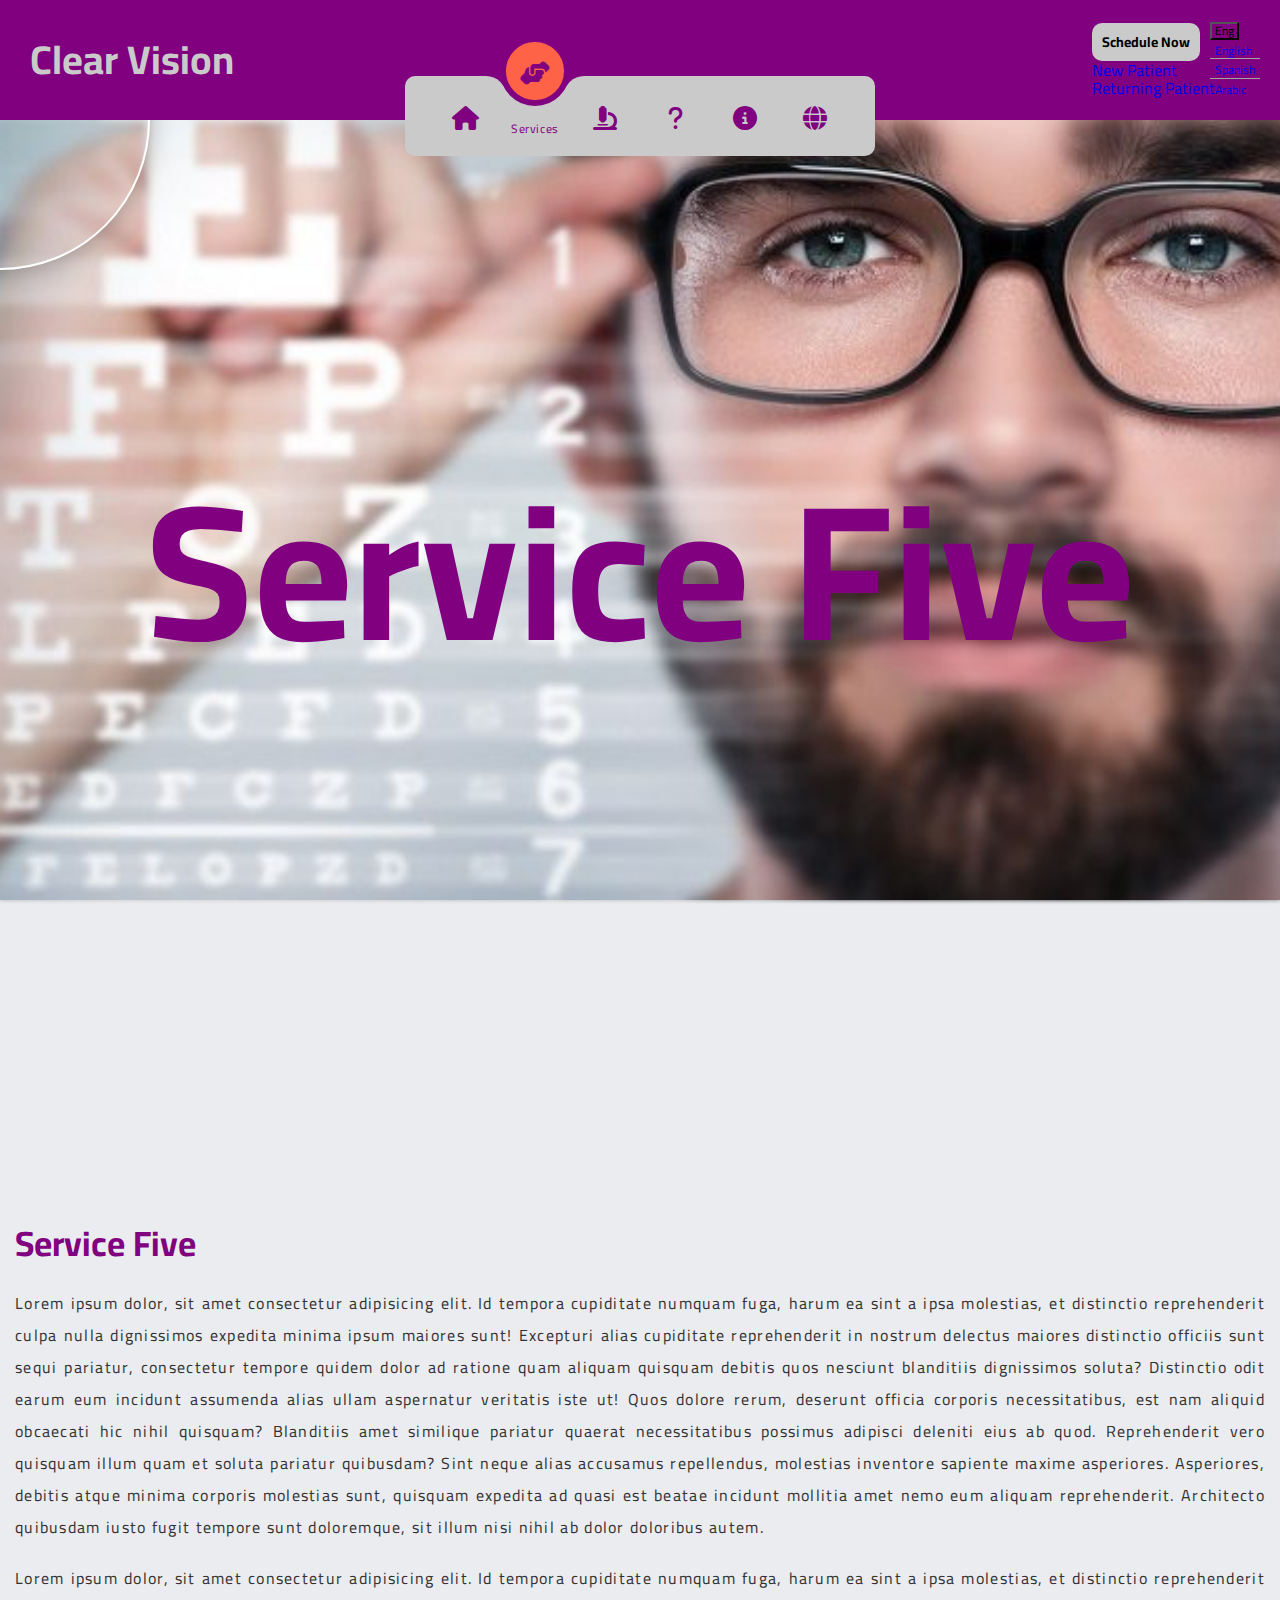
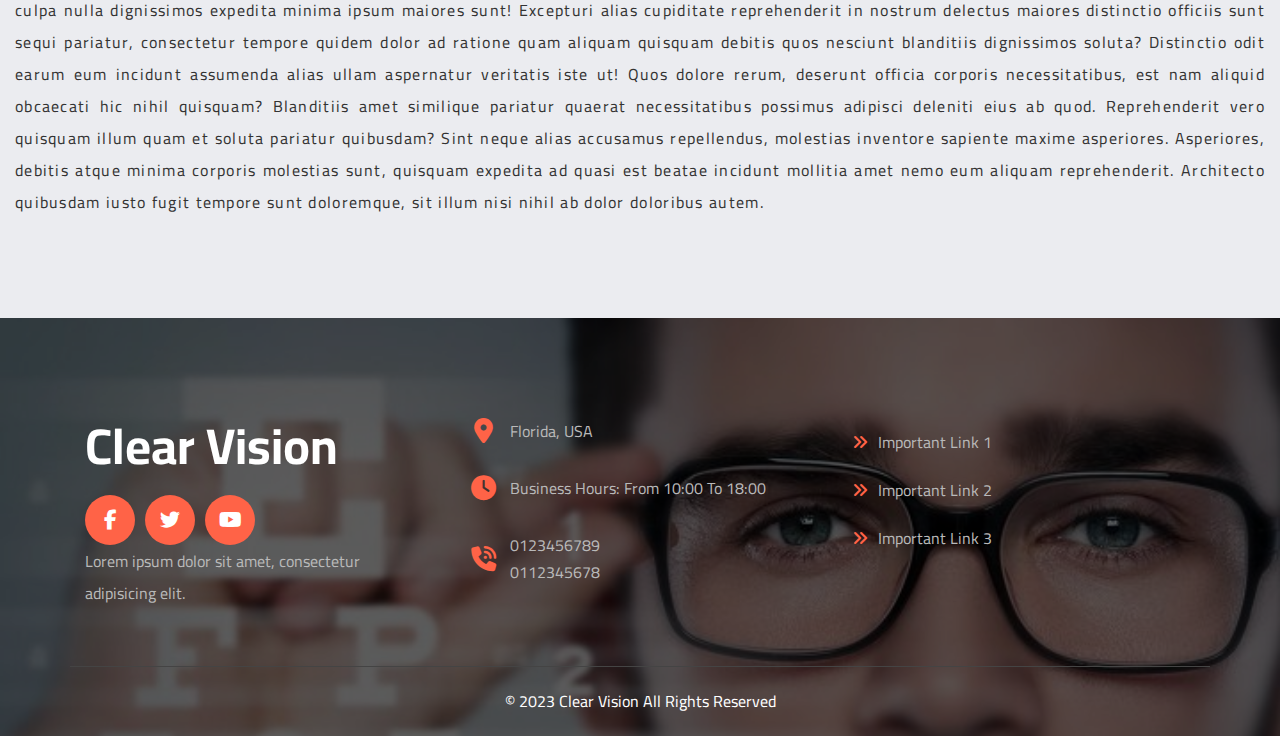
<file: service5.html>
<!DOCTYPE html>
<html lang="en">
<head>
    <meta charset="UTF-8">
    <meta name="viewport" content="width=device-width, initial-scale=1.0">
    <title>Service Five</title>
    <link href="https://cdn.jsdelivr.net/npm/bootstrap@5.3.2/dist/css/bootstrap.min.css" rel="stylesheet" integrity="sha384-T3c6CoIi6uLrA9TneNEoa7RxnatzjcDSCmG1MXxSR1GAsXEV/Dwwykc2MPK8M2HN" crossorigin="anonymous">
    <link rel="stylesheet" href="css/normalize.css">
    <link rel="stylesheet" href="css/global.css">
    <link rel="stylesheet" href="css/service.css">
    <link rel="stylesheet" href="css/all.min.css">
    <link rel="stylesheet" href="https://cdnjs.cloudflare.com/ajax/libs/font-awesome/6.4.2/css/all.min.css">
    <!-- Google Fonts -->
    <link rel="preconnect" href="https://fonts.googleapis.com">
    <link rel="preconnect" href="https://fonts.gstatic.com" crossorigin>
    <link href="https://fonts.googleapis.com/css2?family=Cairo:wght@300;400;700&display=swap" rel="stylesheet">
</head>
<body>
    <!-- Start Logo -->
    <div class="back">
        <div class="logo">Clear Vision</div>
        <div class="info">
            <div class="dropdown app">
                <button class="btn btn-secondary dropdown-toggle" type="button" data-bs-toggle="dropdown" aria-expanded="false">
                  Schedule Now
                </button>
                <ul class="dropdown-menu">
                  <li><a class="dropdown-item" href="form1.html">New Patient</a></li>
                  <li><a class="dropdown-item" href="form2.html">Returning Patient</a></li>
                </ul>
              </div>
            <div class="dropdown lang">
                <button class="btn btn-secondary dropdown-toggle" type="button" data-bs-toggle="dropdown" aria-expanded="false">
                    Eng
                </button>
                <ul class="dropdown-menu list">
                    <li><a class="dropdown-item" href="#">English</a></li>
                    <li><a class="dropdown-item" href="#">Spanish</a></li>
                    <li><a class="dropdown-item" href="#">Arabic</a></li>
                </ul>
            </div>
        </div>
    </div>
    <!-- End Logo -->
    <!-- Start Navbar -->
    <div class="nav">
        <ul>
            <li class="list">
                <a href="index.html">
                    <span class="icon"><i class="fa-solid fa-house"></i></span>
                    <span class="text">Home</span>
                </a>
            </li>
            <li class="list active">
                <a href="service5.html">
                    <span class="icon"><i class="fa-solid fa-handshake-angle"></i></span>
                    <span class="text">Services</span>
                </a>
            </li>
            <li class="list">
                <a href="tech.html">
                    <span class="icon"><i class="fa-solid fa-microscope"></i></span>
                    <span class="text">Technology</span>
                </a>
            </li>
            <li class="list">
                <a href="FAQ.html">
                    <span class="icon"><i class="fa-solid fa-question"></i></span>
                    <span class="text">FAQ</span>
                </a>
            </li>
            <li class="list">
                <a href="about.html">
                    <span class="icon"><i class="fa-solid fa-circle-info"></i></span>
                    <span class="text">About</span>
                </a>
            </li>
            <li class="list">
                <a href="contact.html">
                    <span class="icon"><i class="fa-solid fa-globe"></i></span>
                    <span class="text">Contact</span>
                </a>
            </li>
            <div class="indicator"></div>
        </ul>
    </div>
    <!-- End Navbar -->

    <!-- Start Service -->
    <div class="service">
        <section class="five">
            <div class="box">
                <h2>Service Five</h2>
            </div>
            <div class="box">
                <h2>Service Five</h2>
            </div>
            <div class="circle"></div>
        </section>
    </div>
    <div class="body">
        <div class="container">
            <h1>Service Five</h1>
            <p>Lorem ipsum dolor, sit amet consectetur adipisicing elit. Id tempora cupiditate 
                numquam fuga, harum ea sint a ipsa molestias, et distinctio reprehenderit culpa 
                nulla dignissimos expedita minima ipsum maiores sunt! Excepturi alias cupiditate 
                reprehenderit in nostrum delectus maiores distinctio officiis sunt sequi pariatur, 
                consectetur tempore quidem dolor ad ratione quam aliquam quisquam debitis quos 
                nesciunt blanditiis dignissimos soluta? Distinctio odit earum eum incidunt assumenda 
                alias ullam aspernatur veritatis iste ut! Quos dolore rerum, deserunt officia corporis 
                necessitatibus, est nam aliquid obcaecati hic nihil quisquam? Blanditiis amet similique 
                pariatur quaerat necessitatibus possimus adipisci deleniti eius ab quod. Reprehenderit 
                vero quisquam illum quam et soluta pariatur quibusdam? Sint neque alias accusamus repellendus, 
                molestias inventore sapiente maxime asperiores. Asperiores, debitis atque minima corporis 
                molestias sunt, quisquam expedita ad quasi est beatae incidunt mollitia amet nemo eum 
                aliquam reprehenderit. Architecto quibusdam iusto fugit tempore sunt doloremque, sit 
                illum nisi nihil ab dolor doloribus autem.
            </p>
            <br>
            <p>Lorem ipsum dolor, sit amet consectetur adipisicing elit. Id tempora cupiditate 
                numquam fuga, harum ea sint a ipsa molestias, et distinctio reprehenderit culpa 
                nulla dignissimos expedita minima ipsum maiores sunt! Excepturi alias cupiditate 
                reprehenderit in nostrum delectus maiores distinctio officiis sunt sequi pariatur, 
                consectetur tempore quidem dolor ad ratione quam aliquam quisquam debitis quos 
                nesciunt blanditiis dignissimos soluta? Distinctio odit earum eum incidunt assumenda 
                alias ullam aspernatur veritatis iste ut! Quos dolore rerum, deserunt officia corporis 
                necessitatibus, est nam aliquid obcaecati hic nihil quisquam? Blanditiis amet similique 
                pariatur quaerat necessitatibus possimus adipisci deleniti eius ab quod. Reprehenderit 
                vero quisquam illum quam et soluta pariatur quibusdam? Sint neque alias accusamus repellendus, 
                molestias inventore sapiente maxime asperiores. Asperiores, debitis atque minima corporis 
                molestias sunt, quisquam expedita ad quasi est beatae incidunt mollitia amet nemo eum 
                aliquam reprehenderit. Architecto quibusdam iusto fugit tempore sunt doloremque, sit 
                illum nisi nihil ab dolor doloribus autem.
            </p>
        </div>
    </div>
    <!-- End Service -->

    <!-- Start Footer -->
    <div class="footer">
        <div class="container">
            <div class="box">
                <h3>Clear Vision</h3>
                <ul class="social">
                    <li>
                        <a href="#" class="facebook">
                            <i class="fab fa-facebook-f"></i>
                        </a>                     
                    </li>
                    <li>
                        <a href="#" class="twitter">
                            <i class="fab fa-twitter"></i>
                        </a>                       
                    </li>
                    <li>
                        <a href="#" class="youtube">
                            <i class="fab fa-youtube"></i>
                        </a>                      
                    </li>
                </ul>
                <p class="text">Lorem ipsum dolor sit amet, consectetur adipisicing elit.</p>
            </div>
            <div class="box">
                <div class="line">
                    <i class="fas fa-map-marker-alt fa-fw"></i>
                    <div class="info">Florida, USA</div>
                </div>
                <div class="line">
                    <i class="fas fa-clock fa-fw"></i>
                    <div class="info">Business Hours: From 10:00 To 18:00</div>
                </div>
                <div class="line">
                    <i class="fas fa-phone-volume fa-fw"></i>
                    <div class="info">
                        <span>0123456789</span>
                        <span>0112345678</span>
                    </div>
                </div>
            </div>
            <div class="box">
                <ul class="links">
                    <li><i class="fas fa-angle-double-right"></i><a href="#">Important Link 1</a></li>
                    <li><i class="fas fa-angle-double-right"></i><a href="#">Important Link 2</a></li>
                    <li><i class="fas fa-angle-double-right"></i><a href="#">Important Link 3</a></li>
                </ul>
            </div>
        </div>
        <p class="copyright">&copy; 2023 Clear Vision All Rights Reserved</p>
      </div>
    <!-- End Footer -->




    <a href="javascript:void(0);" id="backToTop" class="back-to-top">
        <i class="arrow"></i><i class="arrow"></i>
    </a>

</body>
<script src="https://cdn.jsdelivr.net/npm/bootstrap@5.3.2/dist/js/bootstrap.bundle.min.js" integrity="sha384-C6RzsynM9kWDrMNeT87bh95OGNyZPhcTNXj1NW7RuBCsyN/o0jlpcV8Qyq46cDfL" crossorigin="anonymous"></script>
<script src="js/jquery-3.6.4.min.js"></script>
<script src="https://code.jquery.com/jquery-3.3.1.js"></script>
<script src="js/main.js"></script>
<script>
    const pos = document.documentElement;
    pos.addEventListener("mousemove", e => {
        pos.style.setProperty('--x', e.clientX + "px");
        pos.style.setProperty('--y', e.clientY + "px");
    })
</script>
</html>
</file>
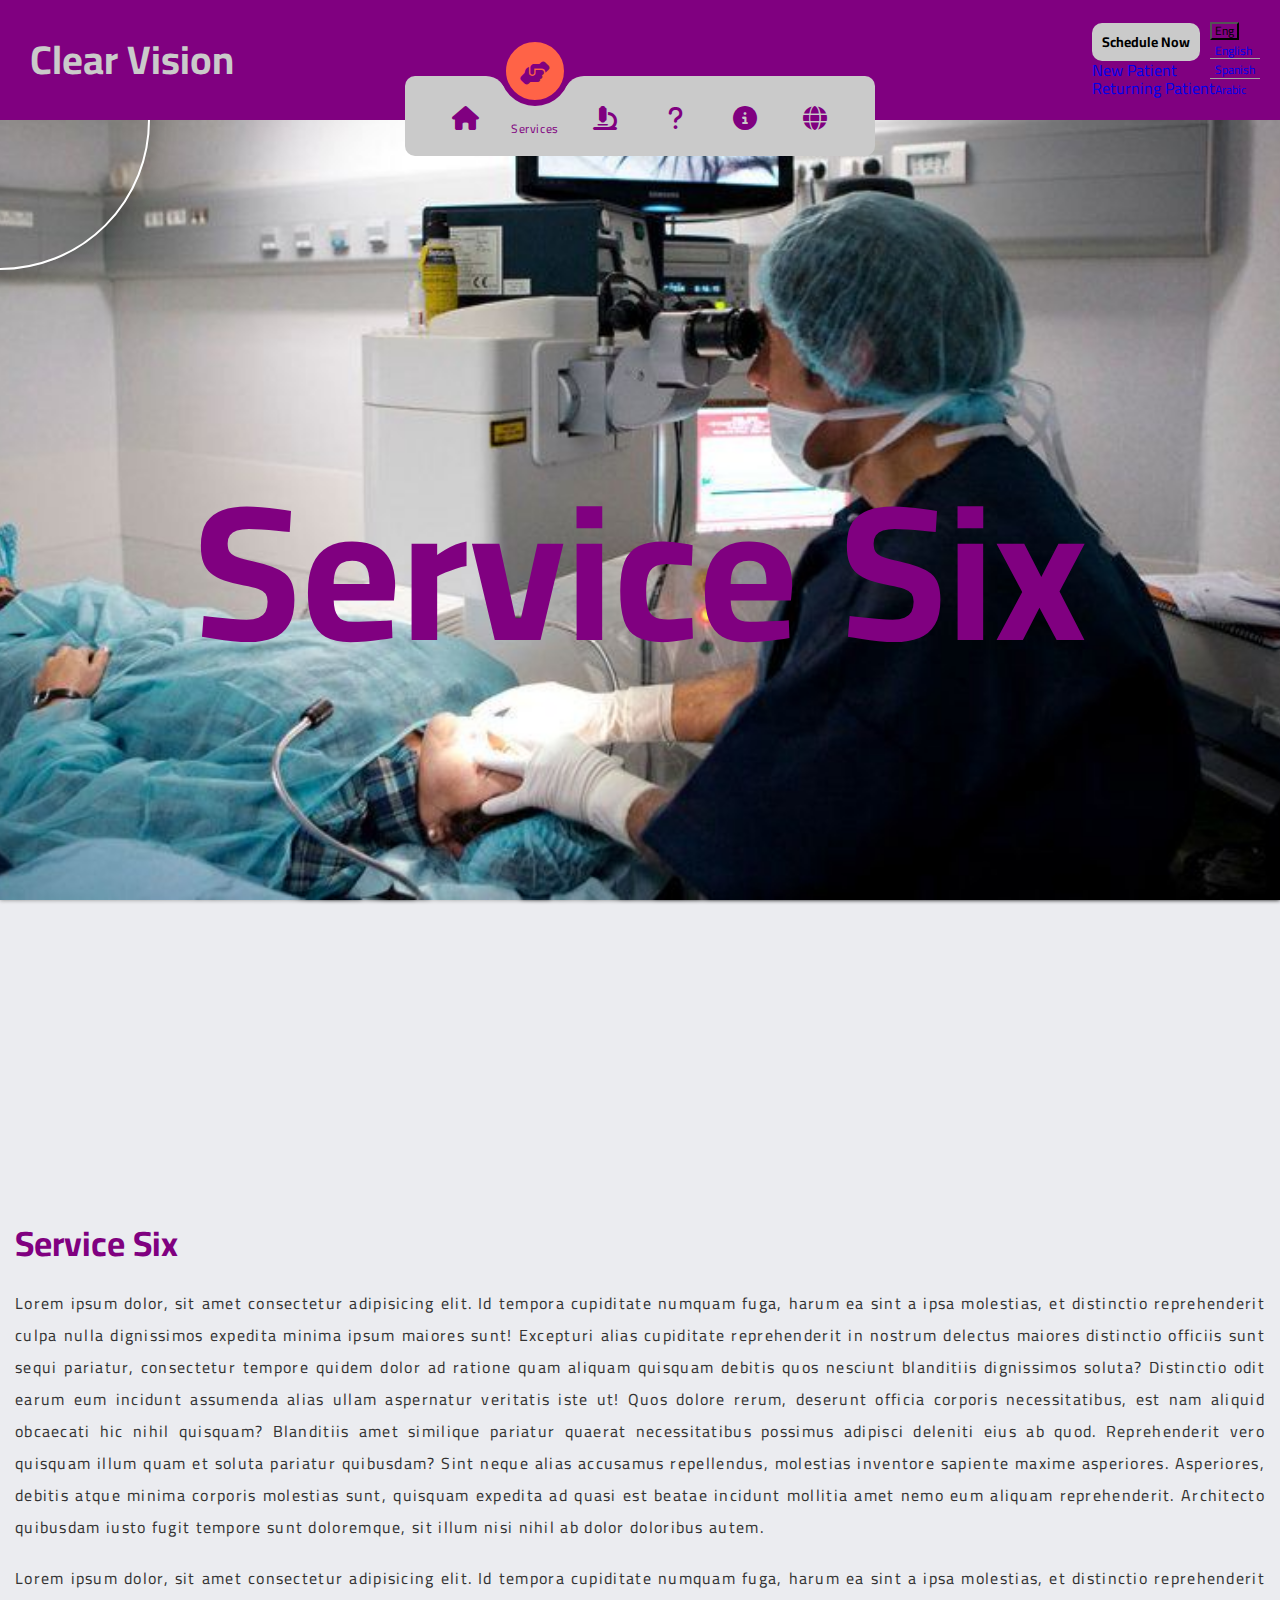
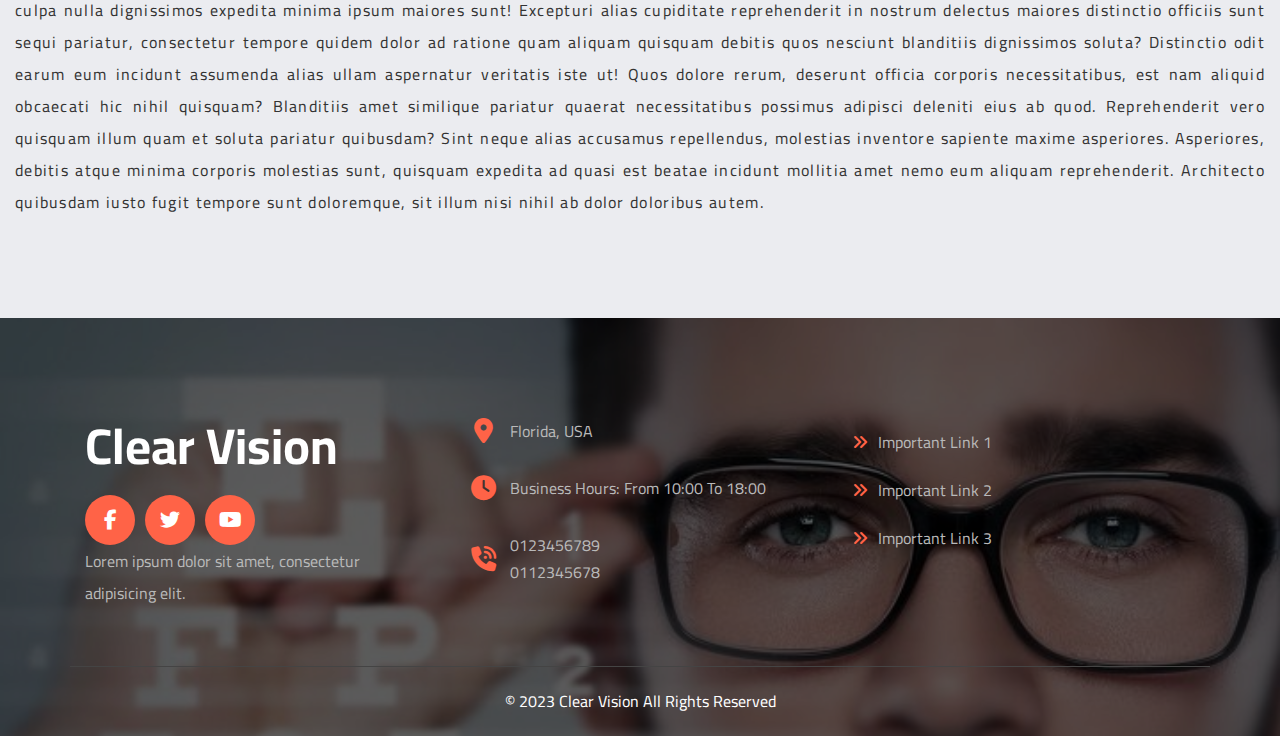
<file: service6.html>
<!DOCTYPE html>
<html lang="en">
<head>
    <meta charset="UTF-8">
    <meta name="viewport" content="width=device-width, initial-scale=1.0">
    <title>Service Six</title>
    <link href="https://cdn.jsdelivr.net/npm/bootstrap@5.3.2/dist/css/bootstrap.min.css" rel="stylesheet" integrity="sha384-T3c6CoIi6uLrA9TneNEoa7RxnatzjcDSCmG1MXxSR1GAsXEV/Dwwykc2MPK8M2HN" crossorigin="anonymous">
    <link rel="stylesheet" href="css/normalize.css">
    <link rel="stylesheet" href="css/global.css">
    <link rel="stylesheet" href="css/service.css">
    <link rel="stylesheet" href="css/all.min.css">
    <link rel="stylesheet" href="https://cdnjs.cloudflare.com/ajax/libs/font-awesome/6.4.2/css/all.min.css">
    <!-- Google Fonts -->
    <link rel="preconnect" href="https://fonts.googleapis.com">
    <link rel="preconnect" href="https://fonts.gstatic.com" crossorigin>
    <link href="https://fonts.googleapis.com/css2?family=Cairo:wght@300;400;700&display=swap" rel="stylesheet">
</head>
<body>
    <!-- Start Logo -->
    <div class="back">
        <div class="logo">Clear Vision</div>
        <div class="info">
            <div class="dropdown app">
                <button class="btn btn-secondary dropdown-toggle" type="button" data-bs-toggle="dropdown" aria-expanded="false">
                  Schedule Now
                </button>
                <ul class="dropdown-menu">
                  <li><a class="dropdown-item" href="form1.html">New Patient</a></li>
                  <li><a class="dropdown-item" href="form2.html">Returning Patient</a></li>
                </ul>
              </div>
            <div class="dropdown lang">
                <button class="btn btn-secondary dropdown-toggle" type="button" data-bs-toggle="dropdown" aria-expanded="false">
                    Eng
                </button>
                <ul class="dropdown-menu list">
                    <li><a class="dropdown-item" href="#">English</a></li>
                    <li><a class="dropdown-item" href="#">Spanish</a></li>
                    <li><a class="dropdown-item" href="#">Arabic</a></li>
                </ul>
            </div>
        </div>
    </div>
    <!-- End Logo -->
    <!-- Start Navbar -->
    <div class="nav">
        <ul>
            <li class="list">
                <a href="index.html">
                    <span class="icon"><i class="fa-solid fa-house"></i></span>
                    <span class="text">Home</span>
                </a>
            </li>
            <li class="list active">
                <a href="service6.html">
                    <span class="icon"><i class="fa-solid fa-handshake-angle"></i></span>
                    <span class="text">Services</span>
                </a>
            </li>
            <li class="list">
                <a href="tech.html">
                    <span class="icon"><i class="fa-solid fa-microscope"></i></span>
                    <span class="text">Technology</span>
                </a>
            </li>
            <li class="list">
                <a href="FAQ.html">
                    <span class="icon"><i class="fa-solid fa-question"></i></span>
                    <span class="text">FAQ</span>
                </a>
            </li>
            <li class="list">
                <a href="about.html">
                    <span class="icon"><i class="fa-solid fa-circle-info"></i></span>
                    <span class="text">About</span>
                </a>
            </li>
            <li class="list">
                <a href="contact.html">
                    <span class="icon"><i class="fa-solid fa-globe"></i></span>
                    <span class="text">Contact</span>
                </a>
            </li>
            <div class="indicator"></div>
        </ul>
    </div>
    <!-- End Navbar -->

    <!-- Start Service -->
    <div class="service">
        <section class="six">
            <div class="box">
                <h2>Service Six</h2>
            </div>
            <div class="box">
                <h2>Service Six</h2>
            </div>
            <div class="circle"></div>
        </section>
    </div>
    <div class="body">
        <div class="container">
            <h1>Service Six</h1>
            <p>Lorem ipsum dolor, sit amet consectetur adipisicing elit. Id tempora cupiditate 
                numquam fuga, harum ea sint a ipsa molestias, et distinctio reprehenderit culpa 
                nulla dignissimos expedita minima ipsum maiores sunt! Excepturi alias cupiditate 
                reprehenderit in nostrum delectus maiores distinctio officiis sunt sequi pariatur, 
                consectetur tempore quidem dolor ad ratione quam aliquam quisquam debitis quos 
                nesciunt blanditiis dignissimos soluta? Distinctio odit earum eum incidunt assumenda 
                alias ullam aspernatur veritatis iste ut! Quos dolore rerum, deserunt officia corporis 
                necessitatibus, est nam aliquid obcaecati hic nihil quisquam? Blanditiis amet similique 
                pariatur quaerat necessitatibus possimus adipisci deleniti eius ab quod. Reprehenderit 
                vero quisquam illum quam et soluta pariatur quibusdam? Sint neque alias accusamus repellendus, 
                molestias inventore sapiente maxime asperiores. Asperiores, debitis atque minima corporis 
                molestias sunt, quisquam expedita ad quasi est beatae incidunt mollitia amet nemo eum 
                aliquam reprehenderit. Architecto quibusdam iusto fugit tempore sunt doloremque, sit 
                illum nisi nihil ab dolor doloribus autem.
            </p>
            <br>
            <p>Lorem ipsum dolor, sit amet consectetur adipisicing elit. Id tempora cupiditate 
                numquam fuga, harum ea sint a ipsa molestias, et distinctio reprehenderit culpa 
                nulla dignissimos expedita minima ipsum maiores sunt! Excepturi alias cupiditate 
                reprehenderit in nostrum delectus maiores distinctio officiis sunt sequi pariatur, 
                consectetur tempore quidem dolor ad ratione quam aliquam quisquam debitis quos 
                nesciunt blanditiis dignissimos soluta? Distinctio odit earum eum incidunt assumenda 
                alias ullam aspernatur veritatis iste ut! Quos dolore rerum, deserunt officia corporis 
                necessitatibus, est nam aliquid obcaecati hic nihil quisquam? Blanditiis amet similique 
                pariatur quaerat necessitatibus possimus adipisci deleniti eius ab quod. Reprehenderit 
                vero quisquam illum quam et soluta pariatur quibusdam? Sint neque alias accusamus repellendus, 
                molestias inventore sapiente maxime asperiores. Asperiores, debitis atque minima corporis 
                molestias sunt, quisquam expedita ad quasi est beatae incidunt mollitia amet nemo eum 
                aliquam reprehenderit. Architecto quibusdam iusto fugit tempore sunt doloremque, sit 
                illum nisi nihil ab dolor doloribus autem.
            </p>
        </div>
    </div>
    <!-- End Service -->

    <!-- Start Footer -->
    <div class="footer">
        <div class="container">
            <div class="box">
                <h3>Clear Vision</h3>
                <ul class="social">
                    <li>
                        <a href="#" class="facebook">
                            <i class="fab fa-facebook-f"></i>
                        </a>                     
                    </li>
                    <li>
                        <a href="#" class="twitter">
                            <i class="fab fa-twitter"></i>
                        </a>                       
                    </li>
                    <li>
                        <a href="#" class="youtube">
                            <i class="fab fa-youtube"></i>
                        </a>                      
                    </li>
                </ul>
                <p class="text">Lorem ipsum dolor sit amet, consectetur adipisicing elit.</p>
            </div>
            <div class="box">
                <div class="line">
                    <i class="fas fa-map-marker-alt fa-fw"></i>
                    <div class="info">Florida, USA</div>
                </div>
                <div class="line">
                    <i class="fas fa-clock fa-fw"></i>
                    <div class="info">Business Hours: From 10:00 To 18:00</div>
                </div>
                <div class="line">
                    <i class="fas fa-phone-volume fa-fw"></i>
                    <div class="info">
                        <span>0123456789</span>
                        <span>0112345678</span>
                    </div>
                </div>
            </div>
            <div class="box">
                <ul class="links">
                    <li><i class="fas fa-angle-double-right"></i><a href="#">Important Link 1</a></li>
                    <li><i class="fas fa-angle-double-right"></i><a href="#">Important Link 2</a></li>
                    <li><i class="fas fa-angle-double-right"></i><a href="#">Important Link 3</a></li>
                </ul>
            </div>
        </div>
        <p class="copyright">&copy; 2023 Clear Vision All Rights Reserved</p>
      </div>
    <!-- End Footer -->




    <a href="javascript:void(0);" id="backToTop" class="back-to-top">
        <i class="arrow"></i><i class="arrow"></i>
    </a>

</body>
<script src="https://cdn.jsdelivr.net/npm/bootstrap@5.3.2/dist/js/bootstrap.bundle.min.js" integrity="sha384-C6RzsynM9kWDrMNeT87bh95OGNyZPhcTNXj1NW7RuBCsyN/o0jlpcV8Qyq46cDfL" crossorigin="anonymous"></script>
<script src="js/jquery-3.6.4.min.js"></script>
<script src="https://code.jquery.com/jquery-3.3.1.js"></script>
<script src="js/main.js"></script>
<script>
    const pos = document.documentElement;
    pos.addEventListener("mousemove", e => {
        pos.style.setProperty('--x', e.clientX + "px");
        pos.style.setProperty('--y', e.clientY + "px");
    })
</script>
</html>
</file>
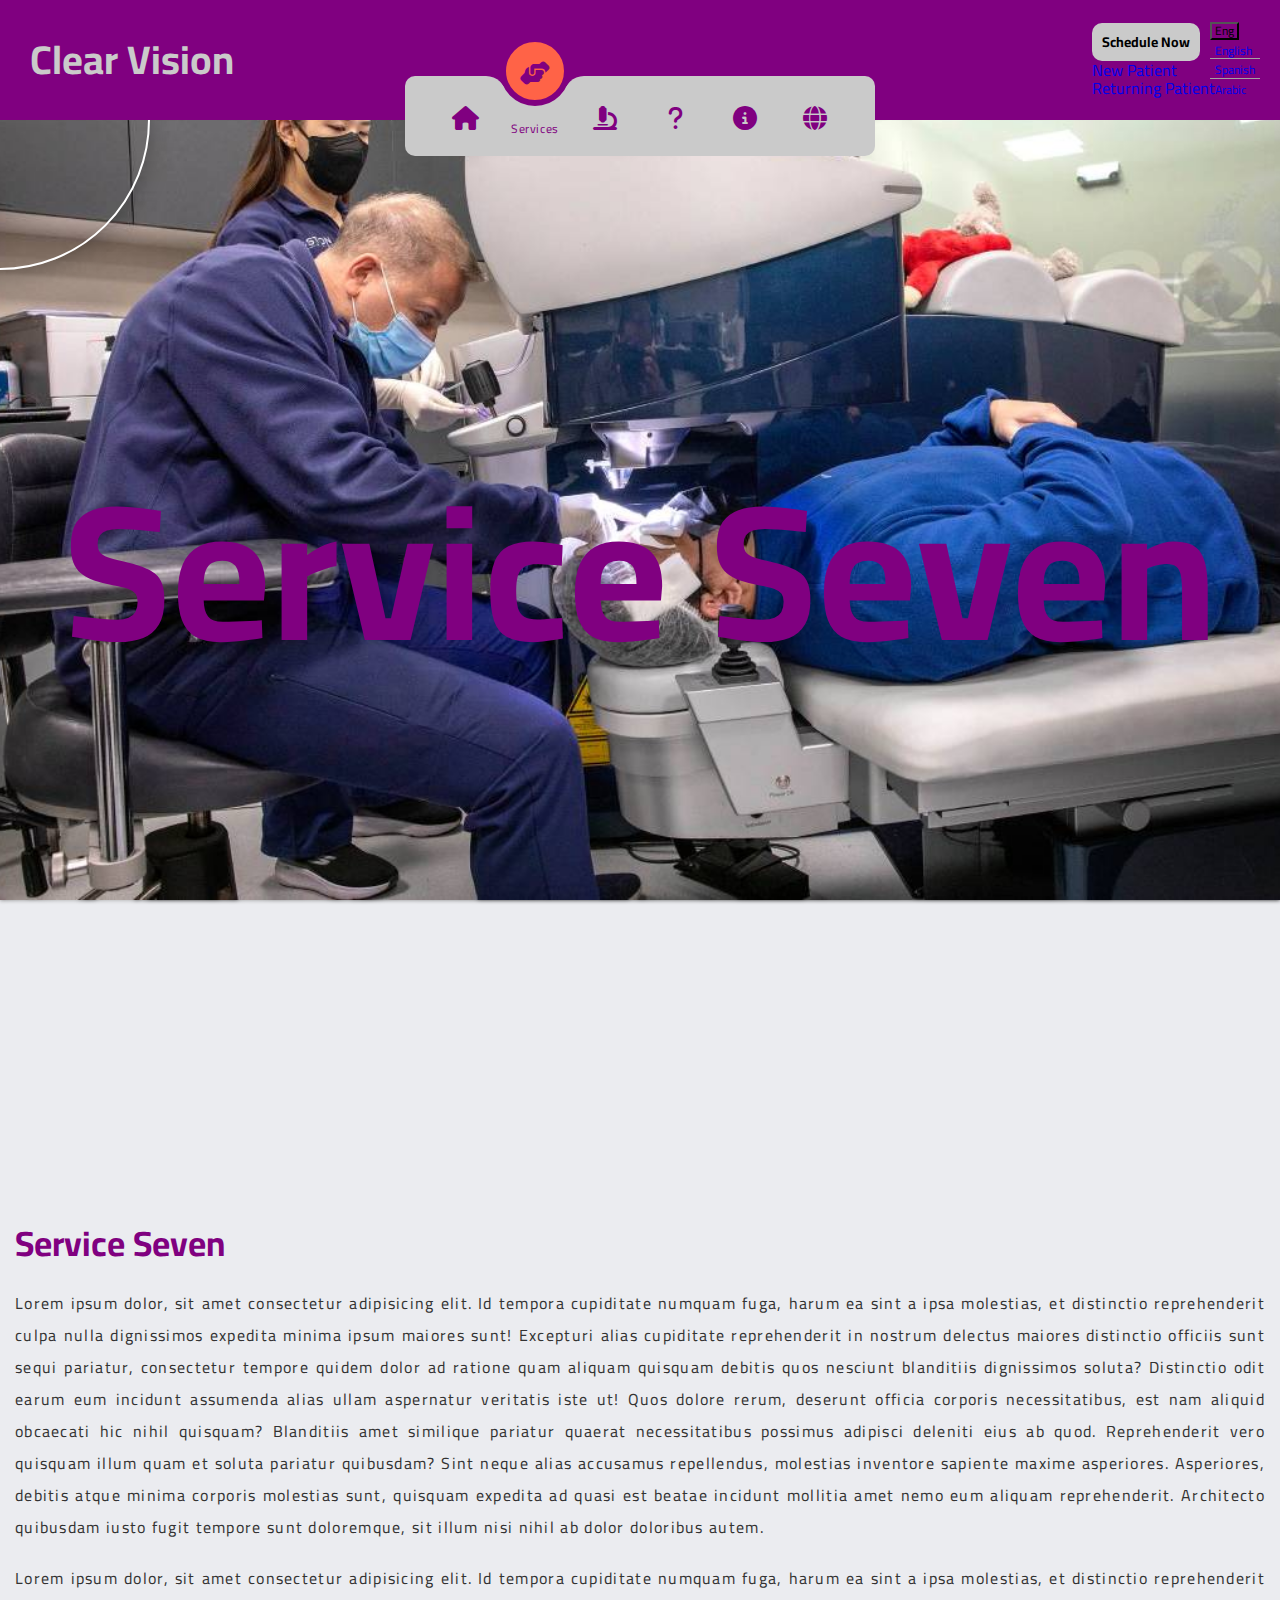
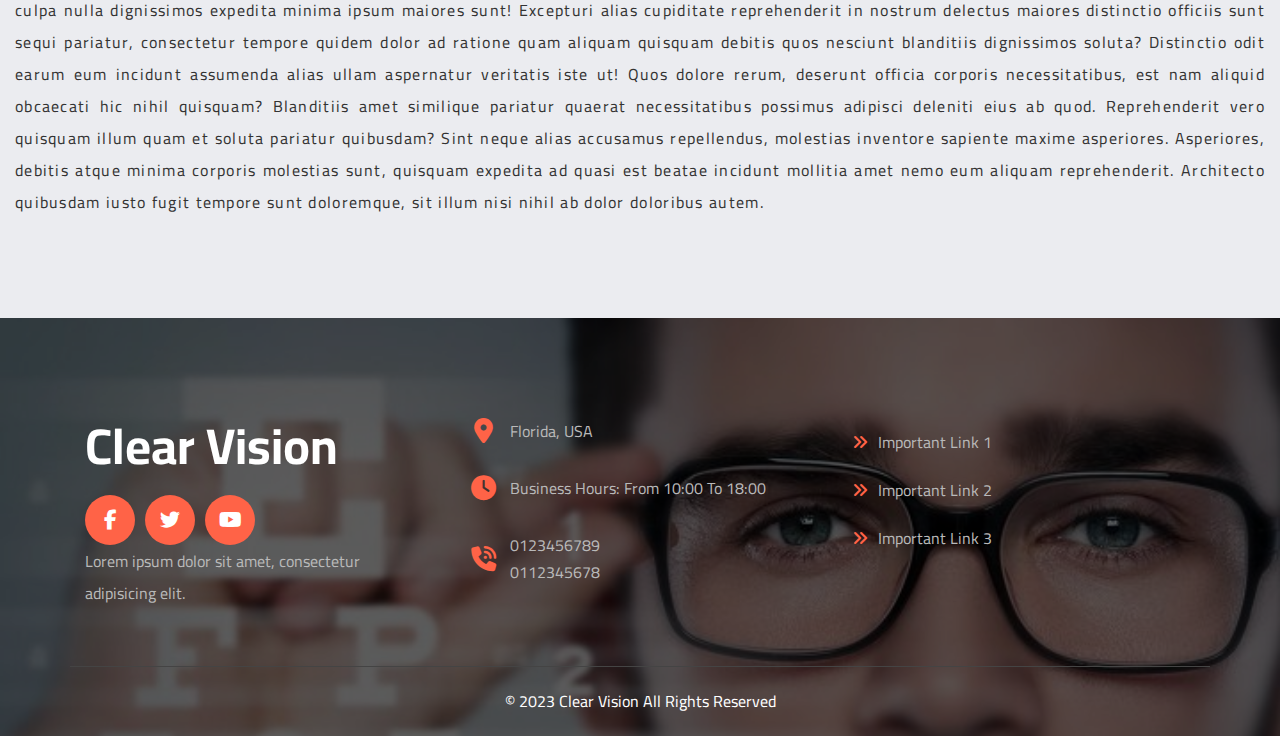
<file: service7.html>
<!DOCTYPE html>
<html lang="en">
<head>
    <meta charset="UTF-8">
    <meta name="viewport" content="width=device-width, initial-scale=1.0">
    <title>Service Seven</title>
    <link href="https://cdn.jsdelivr.net/npm/bootstrap@5.3.2/dist/css/bootstrap.min.css" rel="stylesheet" integrity="sha384-T3c6CoIi6uLrA9TneNEoa7RxnatzjcDSCmG1MXxSR1GAsXEV/Dwwykc2MPK8M2HN" crossorigin="anonymous">
    <link rel="stylesheet" href="css/normalize.css">
    <link rel="stylesheet" href="css/global.css">
    <link rel="stylesheet" href="css/service.css">
    <link rel="stylesheet" href="css/all.min.css">
    <link rel="stylesheet" href="https://cdnjs.cloudflare.com/ajax/libs/font-awesome/6.4.2/css/all.min.css">
    <!-- Google Fonts -->
    <link rel="preconnect" href="https://fonts.googleapis.com">
    <link rel="preconnect" href="https://fonts.gstatic.com" crossorigin>
    <link href="https://fonts.googleapis.com/css2?family=Cairo:wght@300;400;700&display=swap" rel="stylesheet">
</head>
<body>
    <!-- Start Logo -->
    <div class="back">
        <div class="logo">Clear Vision</div>
        <div class="info">
            <div class="dropdown app">
                <button class="btn btn-secondary dropdown-toggle" type="button" data-bs-toggle="dropdown" aria-expanded="false">
                  Schedule Now
                </button>
                <ul class="dropdown-menu">
                  <li><a class="dropdown-item" href="form1.html">New Patient</a></li>
                  <li><a class="dropdown-item" href="form2.html">Returning Patient</a></li>
                </ul>
              </div>
            <div class="dropdown lang">
                <button class="btn btn-secondary dropdown-toggle" type="button" data-bs-toggle="dropdown" aria-expanded="false">
                    Eng
                </button>
                <ul class="dropdown-menu list">
                    <li><a class="dropdown-item" href="#">English</a></li>
                    <li><a class="dropdown-item" href="#">Spanish</a></li>
                    <li><a class="dropdown-item" href="#">Arabic</a></li>
                </ul>
            </div>
        </div>
    </div>
    <!-- End Logo -->
    <!-- Start Navbar -->
    <div class="nav">
        <ul>
            <li class="list">
                <a href="index.html">
                    <span class="icon"><i class="fa-solid fa-house"></i></span>
                    <span class="text">Home</span>
                </a>
            </li>
            <li class="list active">
                <a href="service7.html">
                    <span class="icon"><i class="fa-solid fa-handshake-angle"></i></span>
                    <span class="text">Services</span>
                </a>
            </li>
            <li class="list">
                <a href="tech.html">
                    <span class="icon"><i class="fa-solid fa-microscope"></i></span>
                    <span class="text">Technology</span>
                </a>
            </li>
            <li class="list">
                <a href="FAQ.html">
                    <span class="icon"><i class="fa-solid fa-question"></i></span>
                    <span class="text">FAQ</span>
                </a>
            </li>
            <li class="list">
                <a href="about.html">
                    <span class="icon"><i class="fa-solid fa-circle-info"></i></span>
                    <span class="text">About</span>
                </a>
            </li>
            <li class="list">
                <a href="contact.html">
                    <span class="icon"><i class="fa-solid fa-globe"></i></span>
                    <span class="text">Contact</span>
                </a>
            </li>
            <div class="indicator"></div>
        </ul>
    </div>
    <!-- End Navbar -->

    <!-- Start Service -->
    <div class="service">
        <section class="seven">
            <div class="box">
                <h2>Service Seven</h2>
            </div>
            <div class="box">
                <h2>Service Seven</h2>
            </div>
            <div class="circle"></div>
        </section>
    </div>
    <div class="body">
        <div class="container">
            <h1>Service Seven</h1>
            <p>Lorem ipsum dolor, sit amet consectetur adipisicing elit. Id tempora cupiditate 
                numquam fuga, harum ea sint a ipsa molestias, et distinctio reprehenderit culpa 
                nulla dignissimos expedita minima ipsum maiores sunt! Excepturi alias cupiditate 
                reprehenderit in nostrum delectus maiores distinctio officiis sunt sequi pariatur, 
                consectetur tempore quidem dolor ad ratione quam aliquam quisquam debitis quos 
                nesciunt blanditiis dignissimos soluta? Distinctio odit earum eum incidunt assumenda 
                alias ullam aspernatur veritatis iste ut! Quos dolore rerum, deserunt officia corporis 
                necessitatibus, est nam aliquid obcaecati hic nihil quisquam? Blanditiis amet similique 
                pariatur quaerat necessitatibus possimus adipisci deleniti eius ab quod. Reprehenderit 
                vero quisquam illum quam et soluta pariatur quibusdam? Sint neque alias accusamus repellendus, 
                molestias inventore sapiente maxime asperiores. Asperiores, debitis atque minima corporis 
                molestias sunt, quisquam expedita ad quasi est beatae incidunt mollitia amet nemo eum 
                aliquam reprehenderit. Architecto quibusdam iusto fugit tempore sunt doloremque, sit 
                illum nisi nihil ab dolor doloribus autem.
            </p>
            <br>
            <p>Lorem ipsum dolor, sit amet consectetur adipisicing elit. Id tempora cupiditate 
                numquam fuga, harum ea sint a ipsa molestias, et distinctio reprehenderit culpa 
                nulla dignissimos expedita minima ipsum maiores sunt! Excepturi alias cupiditate 
                reprehenderit in nostrum delectus maiores distinctio officiis sunt sequi pariatur, 
                consectetur tempore quidem dolor ad ratione quam aliquam quisquam debitis quos 
                nesciunt blanditiis dignissimos soluta? Distinctio odit earum eum incidunt assumenda 
                alias ullam aspernatur veritatis iste ut! Quos dolore rerum, deserunt officia corporis 
                necessitatibus, est nam aliquid obcaecati hic nihil quisquam? Blanditiis amet similique 
                pariatur quaerat necessitatibus possimus adipisci deleniti eius ab quod. Reprehenderit 
                vero quisquam illum quam et soluta pariatur quibusdam? Sint neque alias accusamus repellendus, 
                molestias inventore sapiente maxime asperiores. Asperiores, debitis atque minima corporis 
                molestias sunt, quisquam expedita ad quasi est beatae incidunt mollitia amet nemo eum 
                aliquam reprehenderit. Architecto quibusdam iusto fugit tempore sunt doloremque, sit 
                illum nisi nihil ab dolor doloribus autem.
            </p>
        </div>
    </div>
    <!-- End Service -->

    <!-- Start Footer -->
    <div class="footer">
        <div class="container">
            <div class="box">
                <h3>Clear Vision</h3>
                <ul class="social">
                    <li>
                        <a href="#" class="facebook">
                            <i class="fab fa-facebook-f"></i>
                        </a>                     
                    </li>
                    <li>
                        <a href="#" class="twitter">
                            <i class="fab fa-twitter"></i>
                        </a>                       
                    </li>
                    <li>
                        <a href="#" class="youtube">
                            <i class="fab fa-youtube"></i>
                        </a>                      
                    </li>
                </ul>
                <p class="text">Lorem ipsum dolor sit amet, consectetur adipisicing elit.</p>
            </div>
            <div class="box">
                <div class="line">
                    <i class="fas fa-map-marker-alt fa-fw"></i>
                    <div class="info">Florida, USA</div>
                </div>
                <div class="line">
                    <i class="fas fa-clock fa-fw"></i>
                    <div class="info">Business Hours: From 10:00 To 18:00</div>
                </div>
                <div class="line">
                    <i class="fas fa-phone-volume fa-fw"></i>
                    <div class="info">
                        <span>0123456789</span>
                        <span>0112345678</span>
                    </div>
                </div>
            </div>
            <div class="box">
                <ul class="links">
                    <li><i class="fas fa-angle-double-right"></i><a href="#">Important Link 1</a></li>
                    <li><i class="fas fa-angle-double-right"></i><a href="#">Important Link 2</a></li>
                    <li><i class="fas fa-angle-double-right"></i><a href="#">Important Link 3</a></li>
                </ul>
            </div>
        </div>
        <p class="copyright">&copy; 2023 Clear Vision All Rights Reserved</p>
      </div>
    <!-- End Footer -->




    <a href="javascript:void(0);" id="backToTop" class="back-to-top">
        <i class="arrow"></i><i class="arrow"></i>
    </a>

</body>
<script src="https://cdn.jsdelivr.net/npm/bootstrap@5.3.2/dist/js/bootstrap.bundle.min.js" integrity="sha384-C6RzsynM9kWDrMNeT87bh95OGNyZPhcTNXj1NW7RuBCsyN/o0jlpcV8Qyq46cDfL" crossorigin="anonymous"></script>
<script src="js/jquery-3.6.4.min.js"></script>
<script src="https://code.jquery.com/jquery-3.3.1.js"></script>
<script src="js/main.js"></script>
<script>
    const pos = document.documentElement;
    pos.addEventListener("mousemove", e => {
        pos.style.setProperty('--x', e.clientX + "px");
        pos.style.setProperty('--y', e.clientY + "px");
    })
</script>
</html>
</file>
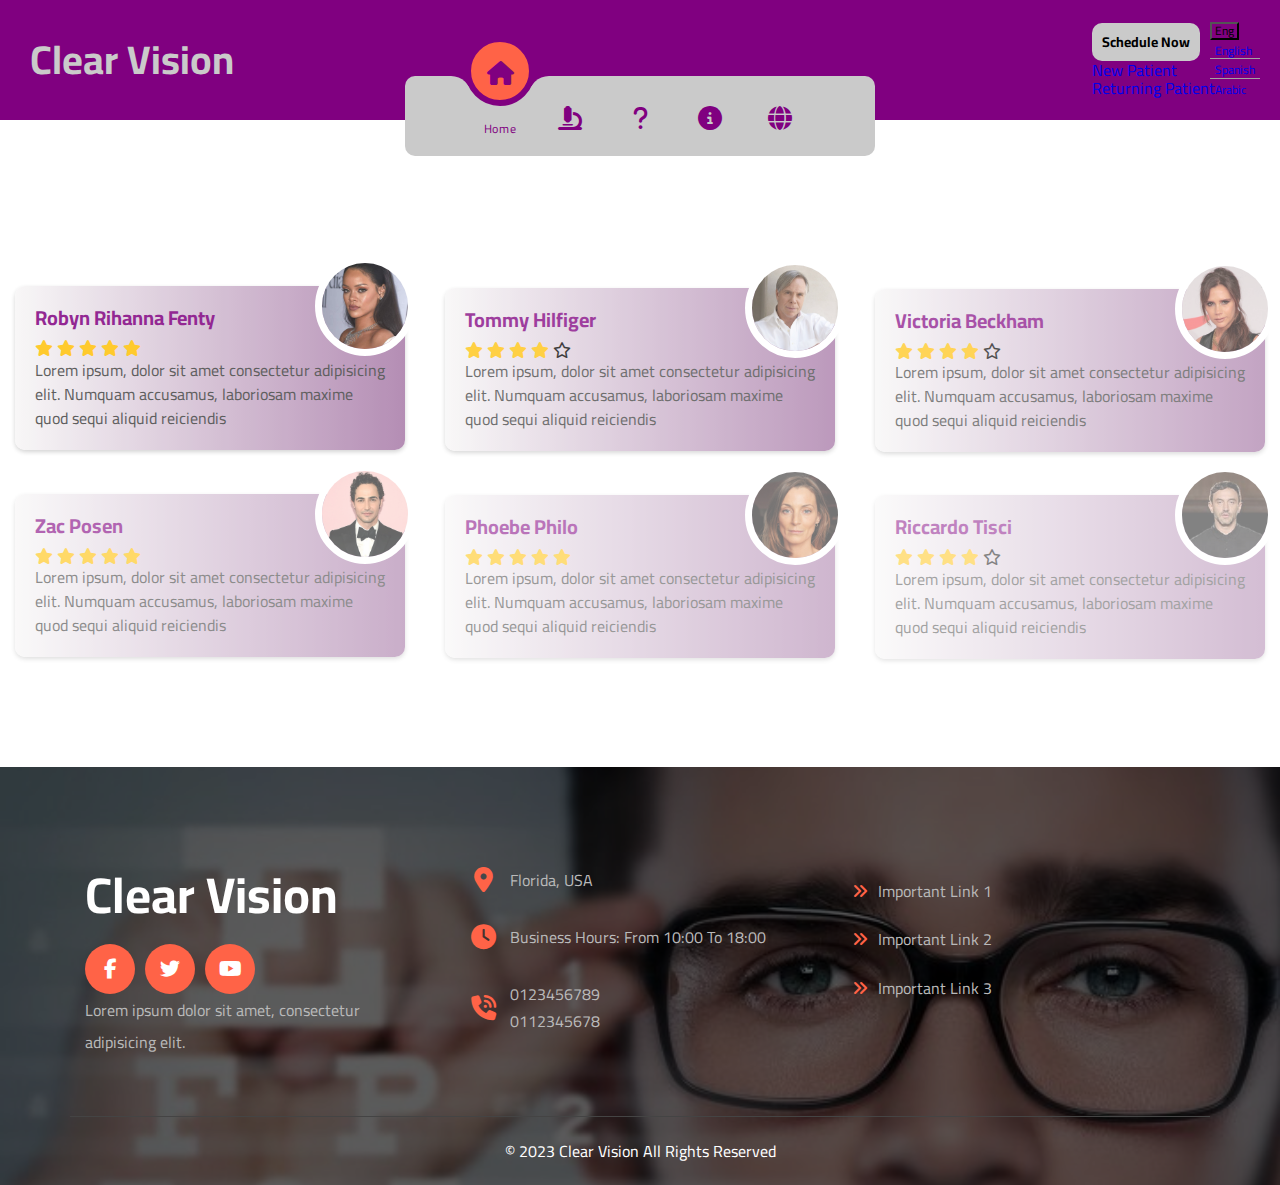
<file: team.html>
<!DOCTYPE html>
<html lang="en">
<head>
    <meta charset="UTF-8">
    <meta name="viewport" content="width=device-width, initial-scale=1.0">
    <title>Our Team</title>
    <link href="https://cdn.jsdelivr.net/npm/bootstrap@5.3.2/dist/css/bootstrap.min.css" rel="stylesheet" integrity="sha384-T3c6CoIi6uLrA9TneNEoa7RxnatzjcDSCmG1MXxSR1GAsXEV/Dwwykc2MPK8M2HN" crossorigin="anonymous">
    <link rel="stylesheet" href="css/normalize.css">
    <link rel="stylesheet" href="css/global.css">
    <link rel="stylesheet" href="css/team.css">
    <link rel="stylesheet" href="css/all.min.css">
    <link rel="stylesheet" href="https://cdnjs.cloudflare.com/ajax/libs/font-awesome/6.4.2/css/all.min.css">
    <!-- Google Fonts -->
    <link rel="preconnect" href="https://fonts.googleapis.com">
    <link rel="preconnect" href="https://fonts.gstatic.com" crossorigin>
    <link href="https://fonts.googleapis.com/css2?family=Cairo:wght@300;400;700&display=swap" rel="stylesheet">
</head>
<body>
    <!-- Start Logo -->
    <div class="back">
        <div class="logo">Clear Vision</div>
        <div class="info">
            <div class="dropdown app">
                <button class="btn btn-secondary dropdown-toggle" type="button" data-bs-toggle="dropdown" aria-expanded="false">
                    Schedule Now
                </button>
                <ul class="dropdown-menu">
                    <li><a class="dropdown-item" href="form1.html">New Patient</a></li>
                    <li><a class="dropdown-item" href="form2.html">Returning Patient</a></li>
                </ul>
            </div>
            <div class="dropdown lang">
                <button class="btn btn-secondary dropdown-toggle" type="button" data-bs-toggle="dropdown" aria-expanded="false">
                    Eng
                </button>
                <ul class="dropdown-menu list">
                    <li><a class="dropdown-item" href="#">English</a></li>
                    <li><a class="dropdown-item" href="#">Spanish</a></li>
                    <li><a class="dropdown-item" href="#">Arabic</a></li>
                </ul>
            </div>
        </div>
    </div>
    <!-- End Logo -->
    <!-- Start Navbar -->
    <div class="nav">
        <ul>
            <li class="list active">
                <a href="index.html">
                    <span class="icon"><i class="fa-solid fa-house"></i></span>
                    <span class="text">Home</span>
                </a>
            </li>
            <li class="list">
                <a href="tech.html">
                    <span class="icon"><i class="fa-solid fa-microscope"></i></span>
                    <span class="text">Technology</span>
                </a>
            </li>
            <li class="list">
                <a href="FAQ.html">
                    <span class="icon"><i class="fa-solid fa-question"></i></span>
                    <span class="text">FAQ</span>
                </a>
            </li>
            <li class="list">
                <a href="about.html">
                    <span class="icon"><i class="fa-solid fa-circle-info"></i></span>
                    <span class="text">About</span>
                </a>
            </li>
            <li class="list">
                <a href="contact.html">
                    <span class="icon"><i class="fa-solid fa-globe"></i></span>
                    <span class="text">Contact</span>
                </a>
            </li>
            <div class="indicator"></div>
        </ul>
    </div>
<!-- End Navbar -->

<!-- Start Team  -->
<div class="our-team" id="our-team">
    <div class="container">
        <div class="box one">
            <img src="images/Rihanna .jpg" alt="">
            <h3>Robyn Rihanna Fenty</h3>
            <div class="rate">
            <i class="filled fas fa-star"></i>
            <i class="filled fas fa-star"></i>
            <i class="filled fas fa-star"></i>
            <i class="filled fas fa-star"></i>
            <i class="filled fas fa-star"></i>
            </div>
            <p>
            Lorem ipsum, dolor sit amet consectetur adipisicing elit. Numquam accusamus, laboriosam maxime quod sequi aliquid reiciendis
            </p>
        </div>
        <div class="box two">
            <img src="images/s2.jpg" alt="">
            <h3>Tommy Hilfiger</h3>
            <div class="rate">
            <i class="filled fas fa-star"></i>
            <i class="filled fas fa-star"></i>
            <i class="filled fas fa-star"></i>
            <i class="filled fas fa-star"></i>
            <i class="far fa-star"></i>
            </div>
            <p>
            Lorem ipsum, dolor sit amet consectetur adipisicing elit. Numquam accusamus, laboriosam maxime quod sequi aliquid reiciendis
            </p>
        </div>
        <div class="box three">
            <img src="images/s3.jpg" alt="">
            <h3>Victoria Beckham</h3>
            <div class="rate">
            <i class="filled fas fa-star"></i>
            <i class="filled fas fa-star"></i>
            <i class="filled fas fa-star"></i>
            <i class="filled fas fa-star"></i>
            <i class="far fa-star"></i>
            </div>
            <p>
            Lorem ipsum, dolor sit amet consectetur adipisicing elit. Numquam accusamus, laboriosam maxime quod sequi aliquid reiciendis
            </p>
        </div>
        <div class="box four">
            <img src="images/s4.jpg" alt="">
            <h3>Zac Posen</h3>
            <div class="rate">
            <i class="filled fas fa-star"></i>
            <i class="filled fas fa-star"></i>
            <i class="filled fas fa-star"></i>
            <i class="filled fas fa-star"></i>
            <i class="filled fas fa-star"></i>
            </div>
            <p>
            Lorem ipsum, dolor sit amet consectetur adipisicing elit. Numquam accusamus, laboriosam maxime quod sequi aliquid reiciendis
            </p>
        </div>
        <div class="box five">
            <img src="images/s1.jpg" alt="">
            <h3>Phoebe Philo</h3>
            <div class="rate">
            <i class="filled fas fa-star"></i>
            <i class="filled fas fa-star"></i>
            <i class="filled fas fa-star"></i>
            <i class="filled fas fa-star"></i>
            <i class="filled fas fa-star"></i>
            </div>
            <p>
            Lorem ipsum, dolor sit amet consectetur adipisicing elit. Numquam accusamus, laboriosam maxime quod sequi aliquid reiciendis
            </p>
        </div>
        <div class="box six">
            <img src="images/riccardo-tisci.jpg" alt="">
            <h3>Riccardo Tisci</h3>
            <div class="rate">
            <i class="filled fas fa-star"></i>
            <i class="filled fas fa-star"></i>
            <i class="filled fas fa-star"></i>
            <i class="filled fas fa-star"></i>
            <i class="far fa-star"></i>
            </div>
            <p>
            Lorem ipsum, dolor sit amet consectetur adipisicing elit. Numquam accusamus, laboriosam maxime quod sequi aliquid reiciendis
            </p>
        </div>
    </div>
</div>
<!-- End Team  -->

<!-- Start Footer -->
<div class="footer">
    <div class="container">
        <div class="box">
            <h3>Clear Vision</h3>
            <ul class="social">
                <li>
                    <a href="#" class="facebook">
                        <i class="fab fa-facebook-f"></i>
                    </a>                     
                </li>
                <li>
                    <a href="#" class="twitter">
                        <i class="fab fa-twitter"></i>
                    </a>                       
                </li>
                <li>
                    <a href="#" class="youtube">
                        <i class="fab fa-youtube"></i>
                    </a>                      
                </li>
            </ul>
            <p class="text">Lorem ipsum dolor sit amet, consectetur adipisicing elit.</p>
        </div>
        <div class="box">
            <div class="line">
                <i class="fas fa-map-marker-alt fa-fw"></i>
                <div class="info">Florida, USA</div>
            </div>
            <div class="line">
                <i class="fas fa-clock fa-fw"></i>
                <div class="info">Business Hours: From 10:00 To 18:00</div>
            </div>
            <div class="line">
                <i class="fas fa-phone-volume fa-fw"></i>
                <div class="info">
                    <span>0123456789</span>
                    <span>0112345678</span>
                </div>
            </div>
        </div>
        <div class="box">
            <ul class="links">
                <li><i class="fas fa-angle-double-right"></i><a href="#">Important Link 1</a></li>
                <li><i class="fas fa-angle-double-right"></i><a href="#">Important Link 2</a></li>
                <li><i class="fas fa-angle-double-right"></i><a href="#">Important Link 3</a></li>
            </ul>
        </div>
    </div>
    <p class="copyright">&copy; 2023 Clear Vision All Rights Reserved</p>
  </div>
<!-- End Footer -->



<a href="javascript:void(0);" id="backToTop" class="back-to-top">
    <i class="arrow"></i><i class="arrow"></i>
</a>

</body>
<script src="https://cdn.jsdelivr.net/npm/bootstrap@5.3.2/dist/js/bootstrap.bundle.min.js" integrity="sha384-C6RzsynM9kWDrMNeT87bh95OGNyZPhcTNXj1NW7RuBCsyN/o0jlpcV8Qyq46cDfL" crossorigin="anonymous"></script>
<script src="js/jquery-3.6.4.min.js"></script>
<script src="https://code.jquery.com/jquery-3.3.1.js"></script>
<script src="js/main.js"></script>
<script>
    $(document).ready(function() {
        "use strict";

        $(".our-team .box.one").animate({
            opacity: '1',
            top: '-10%',
    
        }, 1000);
    
        $(".our-team .box.two").animate({
            opacity: '1',
            top: '-10%',
    
        }, 1100);
    
        $(".our-team .box.three").animate({
            opacity: '1',
            top: '-10%',
    
        }, 1200);
    
        $(".our-team .box.four").animate({
            opacity: '1',
            top: '-10%',
    
        }, 1300);
    
        $(".our-team .box.five").animate({
            opacity: '1',
            top: '-10%',
    
        }, 1400);
    
        $(".our-team .box.six").animate({
            opacity: '1',
            top: '-10%',
    
        }, 1500);
    
    
    });
</script>
</html>
</file>
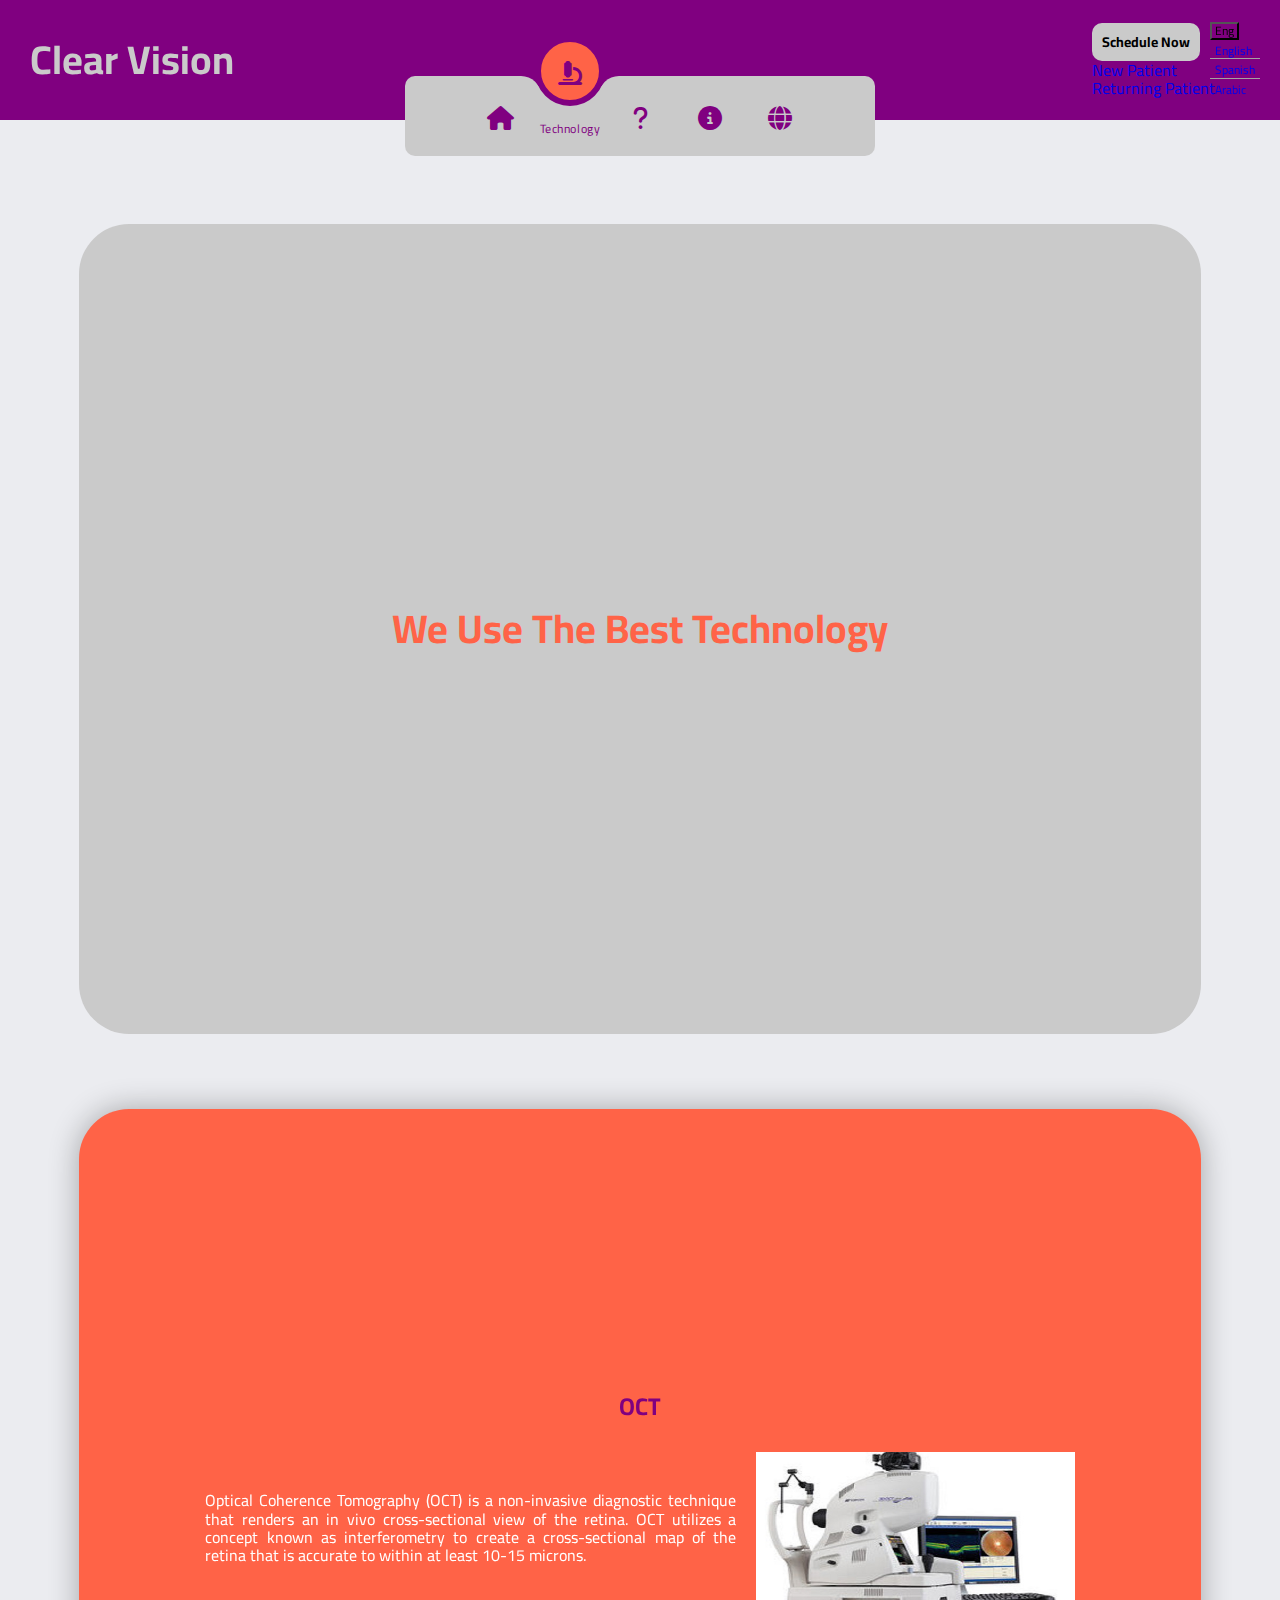
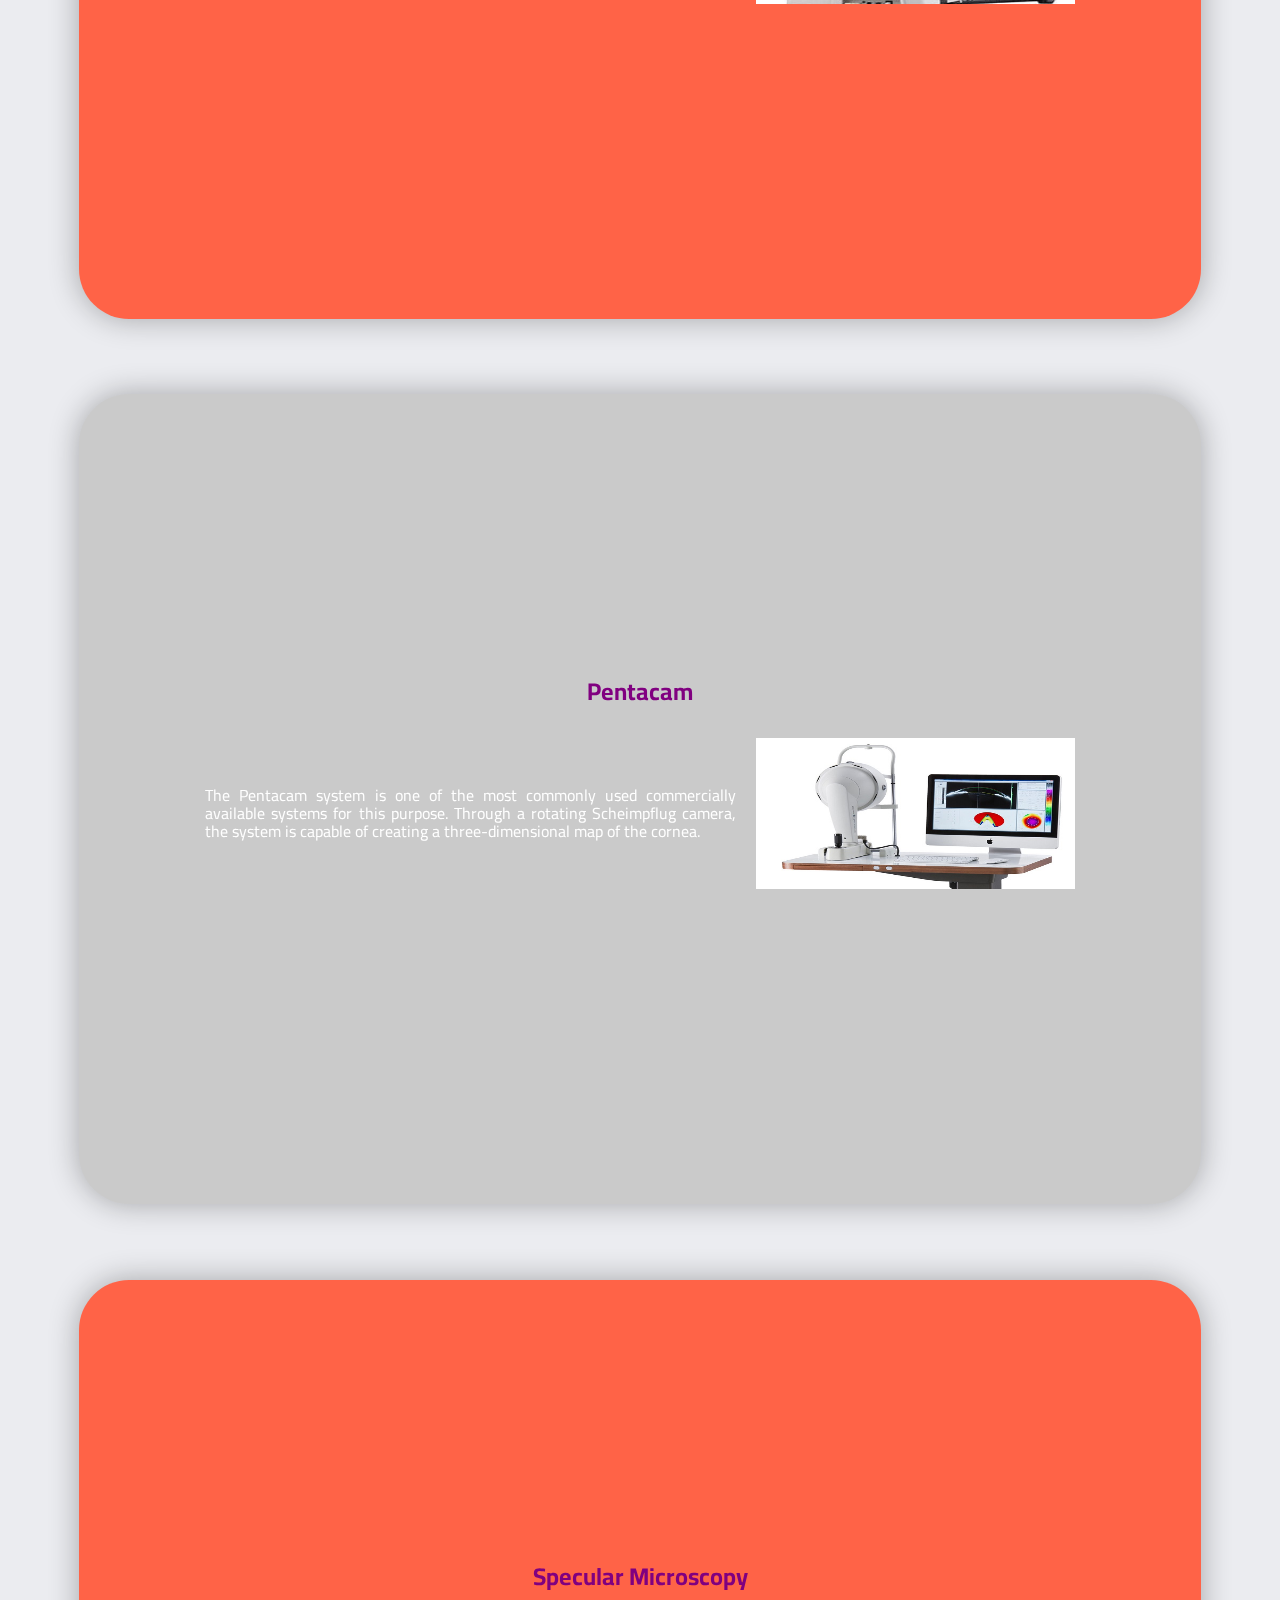
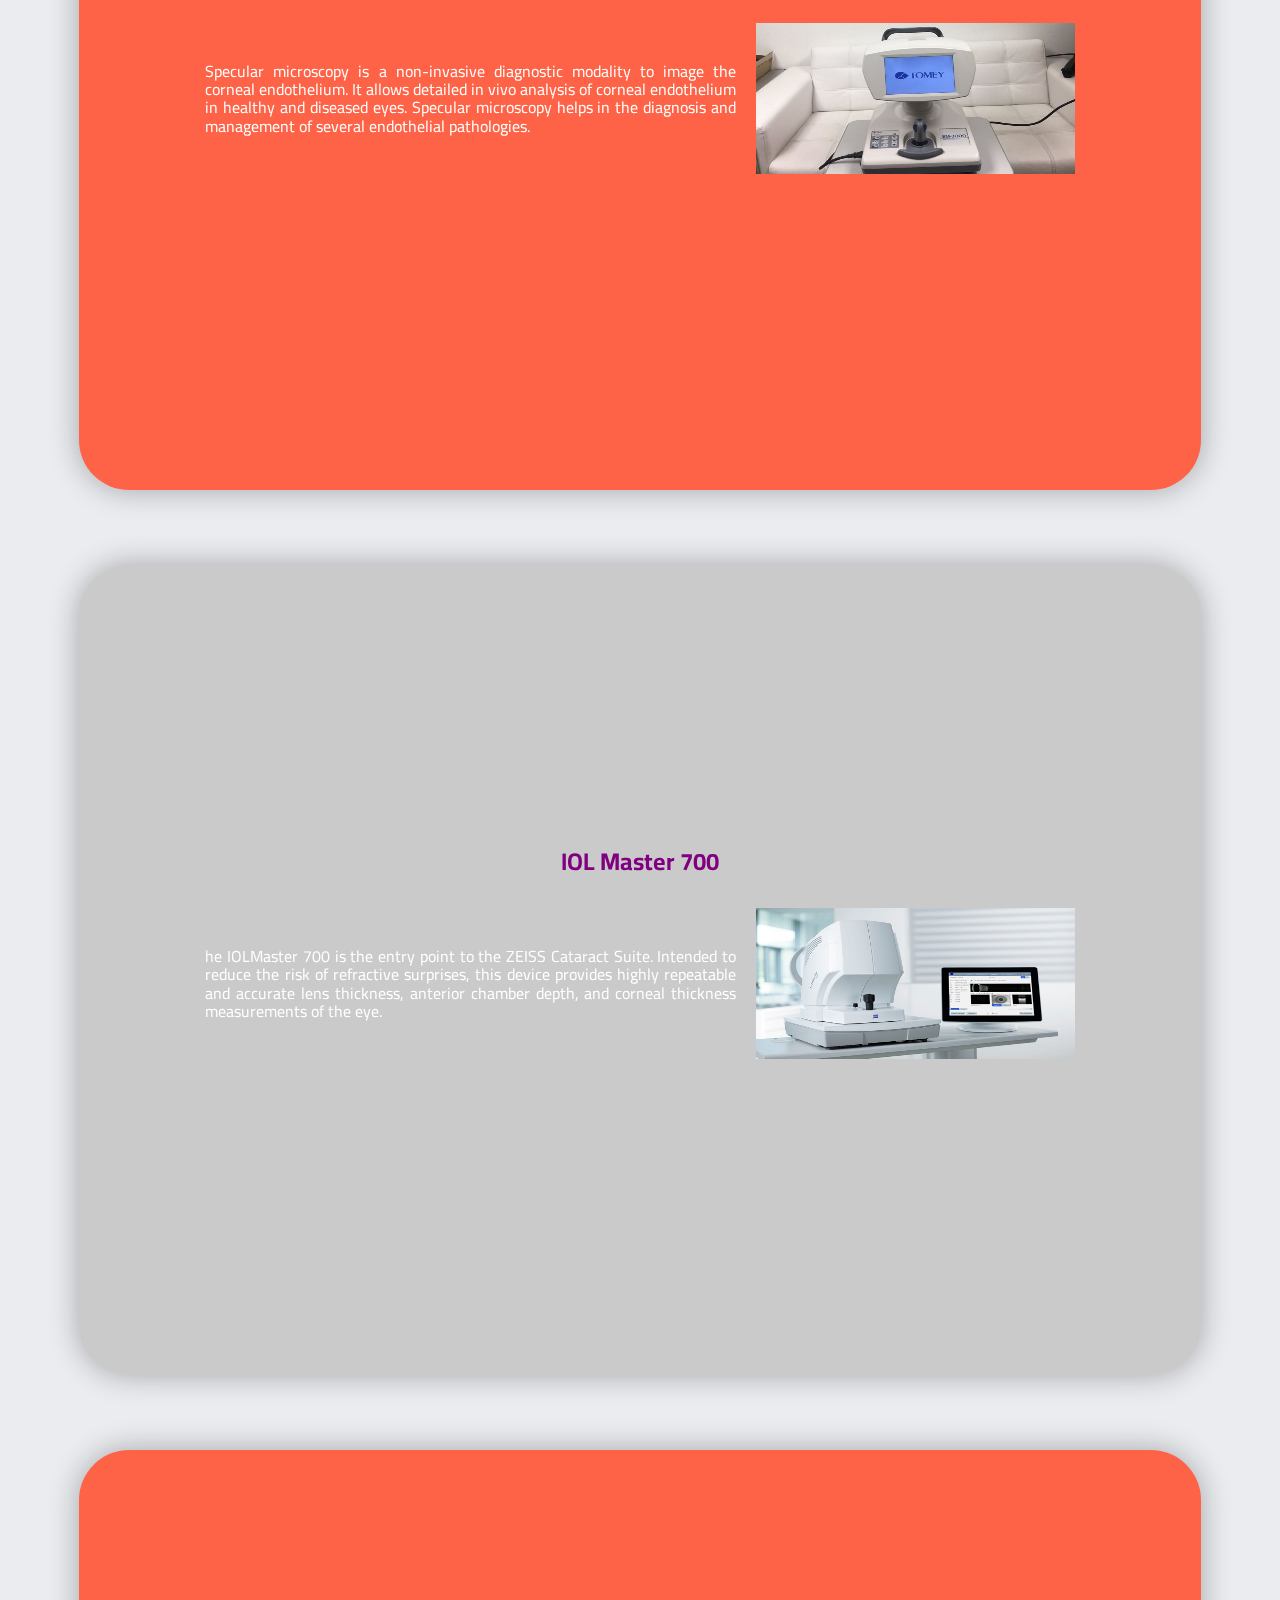
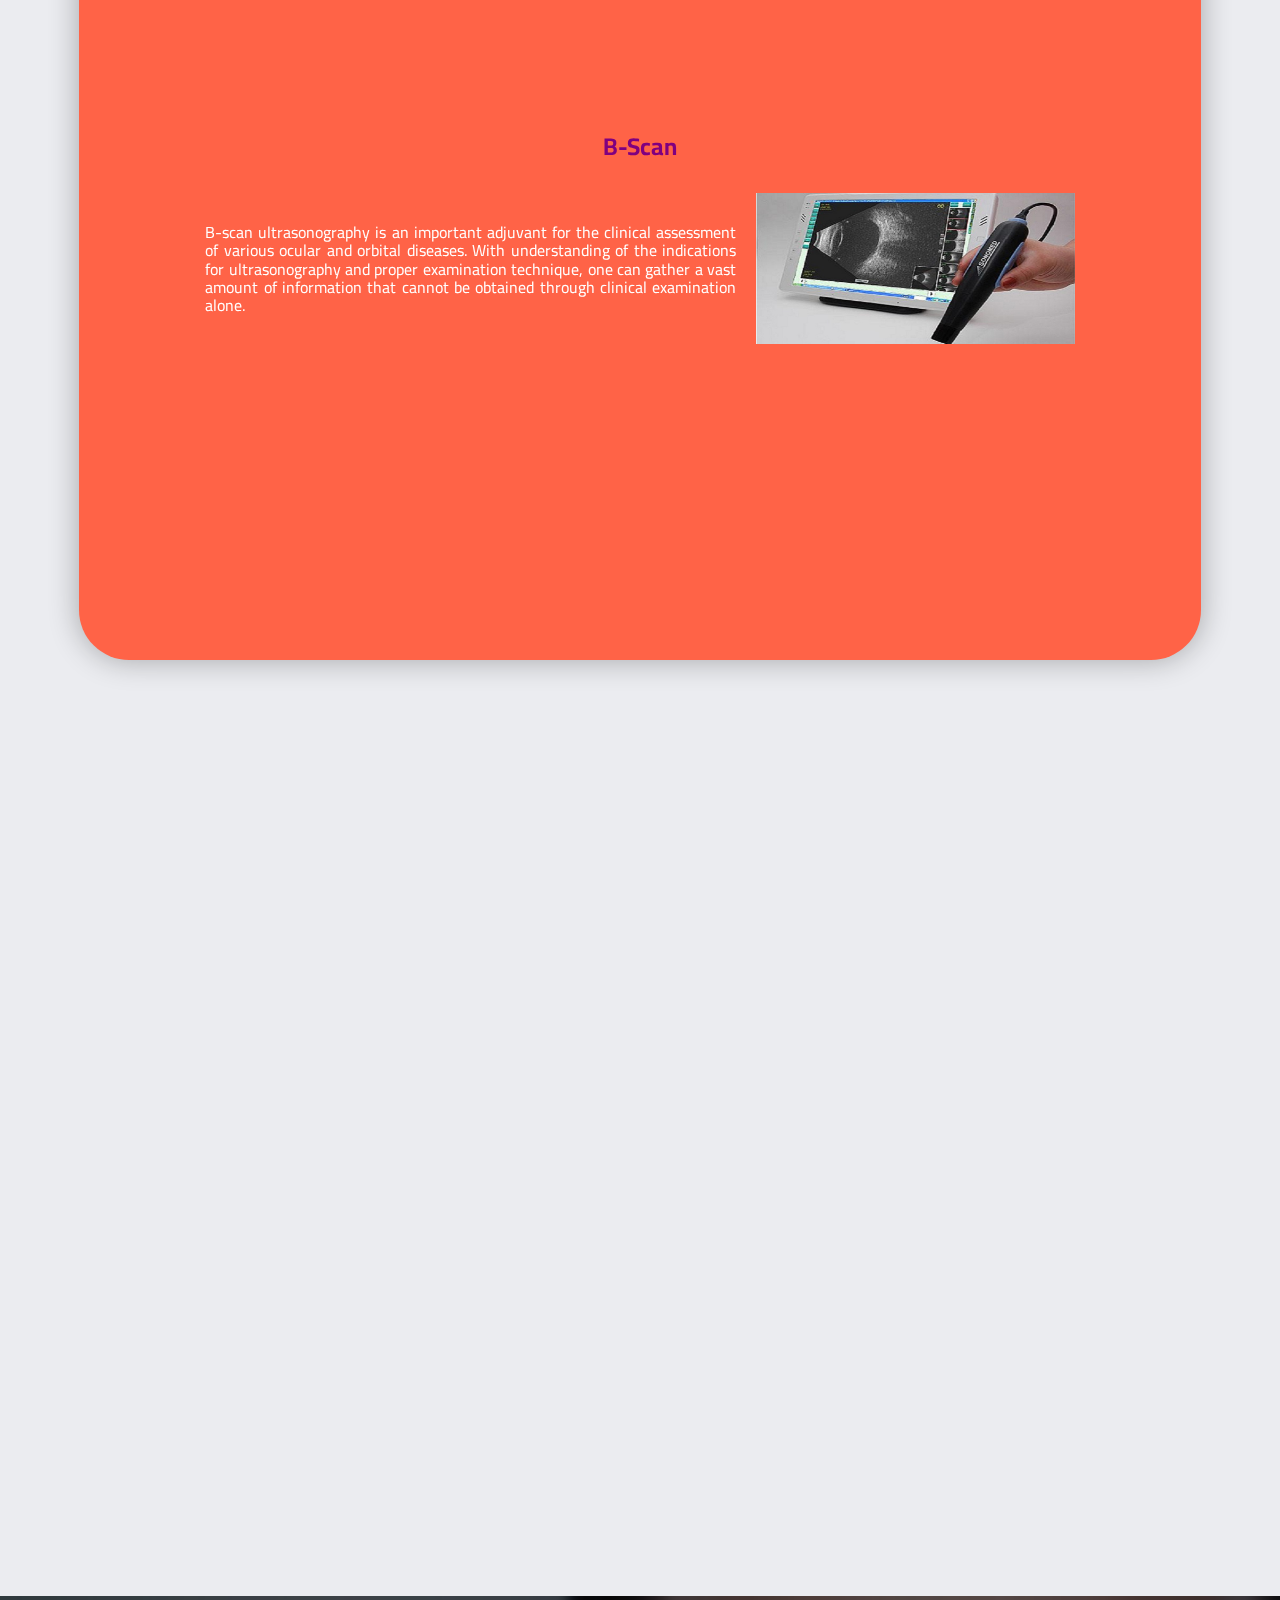
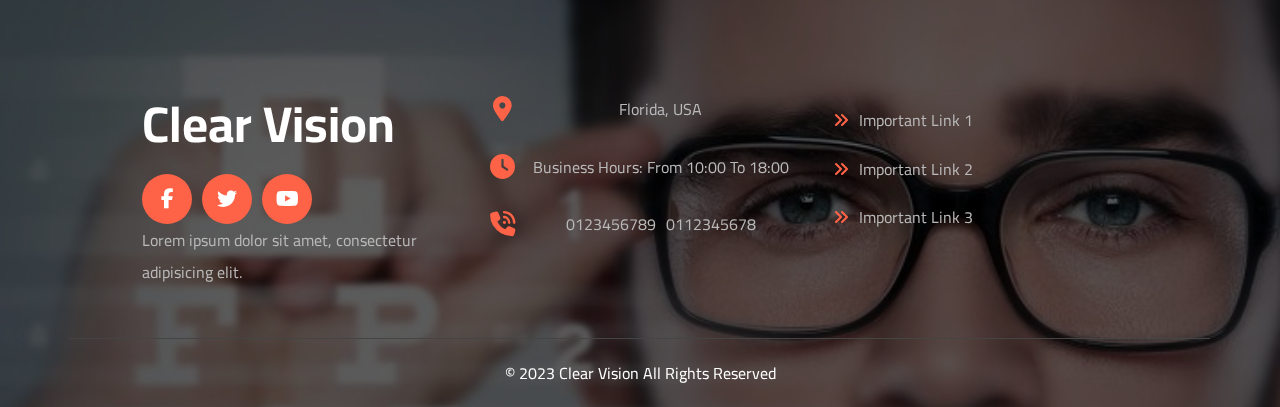
<file: tech.html>
<!DOCTYPE html>
<html lang="en">
<head>
    <meta charset="UTF-8">
    <meta name="viewport" content="width=device-width, initial-scale=1.0">
    <title>Our Technology</title>
    <link href="https://cdn.jsdelivr.net/npm/bootstrap@5.3.2/dist/css/bootstrap.min.css" rel="stylesheet" integrity="sha384-T3c6CoIi6uLrA9TneNEoa7RxnatzjcDSCmG1MXxSR1GAsXEV/Dwwykc2MPK8M2HN" crossorigin="anonymous">
    <link rel="stylesheet" href="css/normalize.css">
    <link rel="stylesheet" href="css/global.css">
    <link rel="stylesheet" href="css/tech.css">
    <link rel="stylesheet" href="css/all.min.css">
    <link rel="stylesheet" href="https://cdnjs.cloudflare.com/ajax/libs/font-awesome/6.4.2/css/all.min.css">
    <!-- Google Fonts -->
    <link rel="preconnect" href="https://fonts.googleapis.com">
    <link rel="preconnect" href="https://fonts.gstatic.com" crossorigin>
    <link href="https://fonts.googleapis.com/css2?family=Cairo:wght@300;400;700&display=swap" rel="stylesheet">
</head>
<body>
    <!-- Start Logo -->
    <div class="back">
        <div class="logo">Clear Vision</div>
        <div class="info">
            <div class="dropdown app">
                <button class="btn btn-secondary dropdown-toggle" type="button" data-bs-toggle="dropdown" aria-expanded="false">
                    Schedule Now
                </button>
                <ul class="dropdown-menu">
                    <li><a class="dropdown-item" href="form1.html">New Patient</a></li>
                    <li><a class="dropdown-item" href="form2.html">Returning Patient</a></li>
                </ul>
            </div>
            <div class="dropdown lang">
                <button class="btn btn-secondary dropdown-toggle" type="button" data-bs-toggle="dropdown" aria-expanded="false">
                    Eng
                </button>
                <ul class="dropdown-menu list">
                    <li><a class="dropdown-item" href="#">English</a></li>
                    <li><a class="dropdown-item" href="#">Spanish</a></li>
                    <li><a class="dropdown-item" href="#">Arabic</a></li>
                </ul>
            </div>
        </div>
    </div>
    <!-- End Logo -->
    <!-- Start Navbar -->
    <div class="nav">
        <ul>
            <li class="list">
                <a href="index.html">
                    <span class="icon"><i class="fa-solid fa-house"></i></span>
                    <span class="text">Home</span>
                </a>
            </li>
            <li class="list active">
                <a href="tech.html">
                    <span class="icon"><i class="fa-solid fa-microscope"></i></span>
                    <span class="text">Technology</span>
                </a>
            </li>
            <li class="list">
                <a href="FAQ.html">
                    <span class="icon"><i class="fa-solid fa-question"></i></span>
                    <span class="text">FAQ</span>
                </a>
            </li>
            <li class="list">
                <a href="about.html">
                    <span class="icon"><i class="fa-solid fa-circle-info"></i></span>
                    <span class="text">About</span>
                </a>
            </li>
            <li class="list">
                <a href="contact.html">
                    <span class="icon"><i class="fa-solid fa-globe"></i></span>
                    <span class="text">Contact</span>
                </a>
            </li>
            <div class="indicator"></div>
        </ul>
    </div>
    <!-- End Navbar -->


    <!-- Start Technology -->
    <div class="tech">
        <div class="container">
            <ul class="cards" id="cards">
                <li class="card" id="card1">
                    <div class="card-body">
                        <h1>We Use The Best Technology</h1>
                    </div>
                </li>
                <li class="card" id="card2">
                    <div class="card-body">
                        <h2>OCT</h2>
                        <div class="info">
                            <p>Optical Coherence Tomography (OCT) is a non-invasive diagnostic 
                                technique that renders an in vivo cross-sectional view of the retina. 
                                OCT utilizes a concept known as interferometry to create a cross-sectional 
                                map of the retina that is accurate to within at least 10-15 microns.
                            </p>
                            <div class="image">
                                <img src="images/OCT.jpg" alt="">
                            </div>
                        </div>
                    </div>
                </li>
                <li class="card" id="card3">
                    <div class="card-body">
                        <h2>Pentacam</h2>
                        <div class="info">
                            <p>The Pentacam system is one of the most commonly used commercially 
                                available systems for this purpose. Through a rotating Scheimpflug 
                                camera, the system is capable of creating a three-dimensional map 
                                of the cornea.
                            </p>
                            <div class="image">
                                <img src="images/Pentacam.jpg" alt="">
                            </div>
                        </div>
                    </div>
                </li>
                <li class="card" id="card4">
                    <div class="card-body">
                        <h2>Specular Microscopy</h2>
                        <div class="info">
                            <p>Specular microscopy is a non-invasive diagnostic modality to image the corneal 
                                endothelium. It allows detailed in vivo analysis of corneal endothelium in 
                                healthy and diseased eyes. Specular microscopy helps in the diagnosis and 
                                management of several endothelial pathologies.
                            </p>
                            <div class="image">
                                <img src="images/Specular.jpg" alt="">
                            </div>
                        </div>
                    </div>
                </li>
                <li class="card" id="card5">
                    <div class="card-body">
                        <h2>IOL Master 700</h2>
                        <div class="info">
                            <p>he IOLMaster 700 is the entry point to the ZEISS Cataract Suite. 
                                Intended to reduce the risk of refractive surprises, this device 
                                provides highly repeatable and accurate lens thickness, anterior 
                                chamber depth, and corneal thickness measurements of the eye.
                            </p>
                            <div class="image">
                                <img src="images/IOL.jpg" alt="">
                            </div>
                        </div>
                    </div>
                </li>
                <li class="card" id="card6">
                    <div class="card-body">
                        <h2>B-Scan</h2>
                        <div class="info">
                            <p>B-scan ultrasonography is an important adjuvant for the clinical assessment 
                                of various ocular and orbital diseases. With understanding of the indications 
                                for ultrasonography and proper examination technique, one can gather a vast 
                                amount of information that cannot be obtained through clinical examination 
                                alone.
                        </p>
                        <div class="image">
                            <img src="images/B- Scan.jpg" alt="">
                        </div>
                        </div>
                    </div>
                </li>
            </ul>
        </div>
    </div>
    <!-- End Technology -->

    <!-- Start Footer -->
    <div class="footer">
        <div class="container">
            <div class="box">
                <h3>Clear Vision</h3>
                <ul class="social">
                    <li>
                        <a href="#" class="facebook">
                            <i class="fab fa-facebook-f"></i>
                        </a>                     
                    </li>
                    <li>
                        <a href="#" class="twitter">
                            <i class="fab fa-twitter"></i>
                        </a>                       
                    </li>
                    <li>
                        <a href="#" class="youtube">
                            <i class="fab fa-youtube"></i>
                        </a>                      
                    </li>
                </ul>
                <p class="text">Lorem ipsum dolor sit amet, consectetur adipisicing elit.</p>
            </div>
            <div class="box">
                <div class="line">
                    <i class="fas fa-map-marker-alt fa-fw"></i>
                    <div class="info">Florida, USA</div>
                </div>
                <div class="line">
                    <i class="fas fa-clock fa-fw"></i>
                    <div class="info">Business Hours: From 10:00 To 18:00</div>
                </div>
                <div class="line">
                    <i class="fas fa-phone-volume fa-fw"></i>
                    <div class="info">
                        <span>0123456789</span>
                        <span>0112345678</span>
                    </div>
                </div>
            </div>
            <div class="box">
                <ul class="links">
                    <li><i class="fas fa-angle-double-right"></i><a href="#">Important Link 1</a></li>
                    <li><i class="fas fa-angle-double-right"></i><a href="#">Important Link 2</a></li>
                    <li><i class="fas fa-angle-double-right"></i><a href="#">Important Link 3</a></li>
                </ul>
            </div>
        </div>
        <p class="copyright">&copy; 2023 Clear Vision All Rights Reserved</p>
      </div>
    <!-- End Footer -->


    <a href="javascript:void(0);" id="backToTop" class="back-to-top">
        <i class="arrow"></i><i class="arrow"></i>
    </a>
</body>
<script src="https://cdn.jsdelivr.net/npm/bootstrap@5.3.2/dist/js/bootstrap.bundle.min.js" integrity="sha384-C6RzsynM9kWDrMNeT87bh95OGNyZPhcTNXj1NW7RuBCsyN/o0jlpcV8Qyq46cDfL" crossorigin="anonymous"></script>
<script src="js/jquery-3.6.4.min.js"></script>
<script src="https://code.jquery.com/jquery-3.3.1.js"></script>
<script src="js/main.js"></script>
</html>
</file>
<file: css/global.css>
* {
    box-sizing: border-box;
    font-family: 'Cairo', sans-serif;
    margin: 0;
    padding: 0;
}

:root {
    --main-color: purple;
    --section-color: rgb(202, 202, 202);
    --main-padding-top: 100px;
    --main-padding-bottom: 100px;
    --main-transition: 0.4s;
}
::-webkit-scrollbar {
width: 15px;
}
::-webkit-scrollbar-track {
background-color: #eee0e8;
box-shadow: 0 0 12px #b7b5b5 inset;
}
::-webkit-scrollbar-thumb {
background-color: #26425a8a;
transition: var(--main-transition);
}
::-webkit-scrollbar-thumb:hover {
background-color: tomato;
}
html {
scroll-behavior: smooth;
}
a {
text-decoration: none;
}
ul {
list-style: none;
margin: 0;
padding: 0;
}
.container {
padding-left: 15px;
padding-right: 15px;
margin-left: auto;
margin-right: auto;
}

.hidden {
    opacity: 0;
    filter: blur(5px);
    transform: translateX(-100%);
    transition: all 1s;
}
.show {
    opacity: 1;
    filter: blur(0);
    transform: translateX(0);
}

@media (prefers-reduced-motion) {
    .hidden {
        transition: none;
    }
}


.back {
    position: relative;
    width: 100%;
    padding-left: 30px;
    padding-right: 30px;
    height: 120px;
    display: flex;
    justify-content: space-between;
    align-items: center;
    background-color: var(--main-color);
}
.back .logo {
    font-size: 40px;
    font-weight: bold;
    color: var(--section-color);
    z-index: 100;
    transition: var(--main-transition);
}
@media (max-width: 500px) {
    .back {
        padding-left: 10px;
        padding-right: 10px;
    }
}
.back .info .app button {
    font-size: 14px;
    font-weight: bold;
    padding: 11px 10px ;
    margin-right: 50px;
    background-color: var(--section-color);
    border-radius: 10px;
    transition: var(--main-transition);
    position: relative;
    z-index: 100;
    color: black;
    border: none;
}

.back .info .app button:hover {
    background-color: tomato;
}
.back .info .app ul li a {
    font-size: 16px;
    transition: var(--main-transition);
    padding-right: 0;
}
.back .info .app ul li a:hover {
    color: tomato;
    font-size: 17px;
    font-weight: bold;
}

@media (max-width: 991px) {
    .back .logo {
        font-size: 30px;
    }
    .back .info .app button {
        font-size: 12px;
        padding: 5px 7px;
    }
}
@media (max-width: 500px) {
    .back .logo {
        font-size: 20px;
    }
    .back .info .app button {
        font-size: 9px;
        padding: 2px 4px;
        margin: 0;
        border-radius: 5px;
    }
}
.dropdown.lang {
    position: absolute;
    top: 0;
    right: 0;
    z-index: 100;
    margin-top: 20px;
    margin-right: 20px;
}
@media (max-width: 500px) {
    .dropdown.lang {
    margin-top: 10px;
    margin-right: 10px;
    }
}
.dropdown.lang .btn {
    background-color: transparent;
    padding: 0px 3px;
    font-size: 12px;
}
.dropdown-menu.list {
    --bs-dropdown-min-width: 0;
}
.dropdown-menu.list li {
    padding: 0px 5px;
}
.dropdown-menu.list li a {
    padding: 0;
    font-size: 12px;
}
.dropdown-menu.list li:not(:last-child) {
    border-bottom: 0.5px solid #a3a2a2;
}
.nav {
    position: relative;
    left: 50%;
    /* top: -10px; */
    transform: translate(-50%, -55%);
    width: 470px;
    height: 80px;
    background-color: var(--section-color);
    display: flex;
    justify-content: center;
    align-items: center;
    border-radius: 10px;
    transition: var(--main-transition);
}

.nav ul {
    display: flex;
    /* width: 350px; */
}
.nav ul li {
    position: relative;
    width: 70px;
    height: 70px;
    z-index: 1;
    transition: var(--main-transition);
}
.nav ul li a {
    position: relative;
    display: flex;
    justify-content: center;
    align-items: center;
    flex-direction: column;
    /* width: 100%; */
    text-align: center;
    font-weight: 500;
}
.nav ul li a .icon {
    position: relative;
    display: block;
    line-height: 75px;
    font-size: 1.5em;
    text-align: center;
    transition: var(--main-transition);
    color: var(--main-color);
    transition: var(--main-transition);
}
@media (max-width: 991px) {
    .nav {
        width: 400px;
        height: 70px;
    }
    .nav ul li {
        width: 60px;
        height: 60px;
    }
    .nav ul li a .icon {
        font-size: 1.3em;
        line-height: 65px;
    }
}
.nav ul li.active a .icon {
    transform: translateY(-45px);
}

@media (max-width: 767px) {
    .nav {
        width: auto;
        max-width: 350px;
        height: 50px;
        transform: translate(-50%, -30%);
    }
    .nav ul li {
        width: 50px;
        height: 50px;
    }
    .nav ul li a .icon {
        font-size: 1em;
        line-height: 55px;
    }
    .nav ul li.active a .icon {
        transform: translateY(-25px);
    }
}
@media (max-width: 350px) {
    .nav {
        width: auto;
        max-width: 250px;
        height: 50px;
        transform: translate(-50%, -30%);
    }
    .nav ul li {
        width: 40px;
        height: 40px;
    }
    .nav ul li a .icon {
        font-size: 0.8em;
        line-height: 40px;
    }
    .nav ul li.active a .icon {
        transform: translateY(-30px);
    }
}
.nav ul li a .text {
    position: absolute;
    color: var(--main-color);
    font-weight: 400;
    font-size: 0.75em;
    letter-spacing: 0.05em;
    transition: var(--main-transition);
    opacity: 0;
    transform: translateY(20px);
}
.nav ul li.active a .text {
    opacity: 1;
    transform: translateY(10px);
}
.indicator {
    position: absolute;
    top: -50%;
    width: 70px;
    height: 70px;
    /* background-color: white; */
    background-color: tomato;
    border-radius: 50%;
    border: 6px solid var(--main-color);
    transition: var(--main-transition);
    transition: var(--main-transition);
}
.indicator::before {
    content: '';
    position: absolute;
    top: 58.5%;
    left: -20px;
    width: 20px;
    height: 20px;
    background-color: transparent;
    border-top-right-radius: 20px;
    box-shadow: 0px -10px 0 0 var(--main-color);
}
.indicator::after {
    content: '';
    position: absolute;
    top: 58.5%;
    right: -20px;
    width: 20px;
    height: 20px;
    background-color: transparent;
    border-top-left-radius: 20px;
    box-shadow: 0px -10px 0 0 var(--main-color);
}
.nav ul li:nth-child(1).active ~ .indicator {
    transform: translateX(calc(70px * 0));
}
.nav ul li:nth-child(2).active ~ .indicator {
    transform: translateX(calc(70px * 1));
}
.nav ul li:nth-child(3).active ~ .indicator {
    transform: translateX(calc(70px * 2));
}
.nav ul li:nth-child(4).active ~ .indicator {
    transform: translateX(calc(70px * 3));
}
.nav ul li:nth-child(5).active ~ .indicator {
    transform: translateX(calc(70px * 4));
}
.nav ul li:nth-child(6).active ~ .indicator {
    transform: translateX(calc(70px * 5));
}

@media (max-width: 991px) {
    .indicator {
        width: 60px;
        height: 60px;
    }
    .nav ul li:nth-child(1).active ~ .indicator {
        transform: translateX(calc(60px * 0));
    }
    .nav ul li:nth-child(2).active ~ .indicator {
        transform: translateX(calc(60px * 1));
    }
    .nav ul li:nth-child(3).active ~ .indicator {
        transform: translateX(calc(60px * 2));
    }
    .nav ul li:nth-child(4).active ~ .indicator {
        transform: translateX(calc(60px * 3));
    }
    .nav ul li:nth-child(5).active ~ .indicator {
        transform: translateX(calc(60px * 4));
    }
    .nav ul li:nth-child(6).active ~ .indicator {
        transform: translateX(calc(60px * 5));
    }
}
@media (max-width: 767px) {
    .indicator {
        width: 50px;
        height: 50px;
    }
    .indicator::before {
        top: 50%;
    }
    .indicator::after {
        top: 50%;
    }
    .nav ul li:nth-child(1).active ~ .indicator {
        transform: translateX(calc(50px * 0));
    }
    .nav ul li:nth-child(2).active ~ .indicator {
        transform: translateX(calc(50px * 1));
    }
    .nav ul li:nth-child(3).active ~ .indicator {
        transform: translateX(calc(50px * 2));
    }
    .nav ul li:nth-child(4).active ~ .indicator {
        transform: translateX(calc(50px * 3));
    }
    .nav ul li:nth-child(5).active ~ .indicator {
        transform: translateX(calc(50px * 4));
    }
    .nav ul li:nth-child(6).active ~ .indicator {
        transform: translateX(calc(50px * 5));
    }
}
@media (max-width: 350px) {
    .indicator {
        width: 40px;
        height: 40px;
    }
    .indicator::before {
        top: 52%;
    }
    .indicator::after {
        top: 52%;
    }
    .nav ul li:nth-child(1).active ~ .indicator {
        transform: translateX(calc(40px * 0));
    }
    .nav ul li:nth-child(2).active ~ .indicator {
        transform: translateX(calc(40px * 1));
    }
    .nav ul li:nth-child(3).active ~ .indicator {
        transform: translateX(calc(40px * 2));
    }
    .nav ul li:nth-child(4).active ~ .indicator {
        transform: translateX(calc(40px * 3));
    }
    .nav ul li:nth-child(5).active ~ .indicator {
        transform: translateX(calc(40px * 4));
    }
    .nav ul li:nth-child(6).active ~ .indicator {
        transform: translateX(calc(40px * 5));
    }
}




/* Start Footer */
.footer {
    padding: 100px 70px 0;
    background-size: cover;
    position: relative;
    background: url(../images/ser5.jpg);
    background-size: cover;
  }
.footer::before {
    content: '';
    position: absolute;
    top: 0;
    left: 0;
    width: 100%;
    height: 100%;
    background-color: #000000a4;
}
  @media (max-width: 767px) {
    .footer {
        text-align: center;
    }
  }
  .footer .container {
    display: grid;
    grid-template-columns: repeat(auto-fill, minmax(300px, 1fr));
    gap: 40px;
    z-index: 100;
    position: relative;
  }
  @media (max-width: 767px) {
    .footer .container {
        display: flex;
        align-items: center;
        justify-content: center;
        flex-direction: column;
        gap: 40px;
    }
  }
  .footer .box h3 {
    color: white;
    font-weight: bold;
    font-size: 50px;
    margin: 0 0 20px;
  }
  .footer .box .social {
    display: flex;
  }
  @media (max-width: 767px) {
    .footer .box .social {
        justify-content: center;
    }
  }
  .footer .box .social li {
    margin-right: 10px;
  }
  .footer .box .social li i {
    background-color: tomato;
    color: #fff;
    display: inline-flex;
    justify-content: center;
    align-items: center;
    width: 50px;
    height: 50px;
    border-radius: 50%;
    font-size: 20px;
    transition: var(--main-transition);
  }
  .footer .box .social .facebook:hover i.fa-facebook-f {
    background-color: #1877f2;
  }
  .footer .box .social .twitter:hover i.fa-twitter {
    background-color: #1da1f2;
  }
  .footer .box .social .youtube:hover i.fa-youtube {
    background-color: #ff0000;
  }
  .footer .box .text {
    line-height: 2;
    color: #b9b9b9;
  }
  .footer .box .links li {
    padding: 15px 0;
    transition: var(--main-transition);
  }
  .footer .box .links li:hover {
    padding-left: 10px;
  }
  .footer .box .links li:hover a {
    color: white;
  }
  .footer .box .links li a {
    color: #b9b9b9;
    transition: var(--main-transition);
  }
  .footer .box .links li i {
    margin-right: 10px;
    color: tomato;
  }
  .footer .box .line {
    display: flex;
    align-items: center;
    color: #b9b9b9;
    margin-bottom: 30px;
  }
  .footer .box .line i {
    font-size: 25px;
    color: tomato;
    margin-right: 10px;
  }
  @media (max-width: 767px) {
    .footer .box .line i {
        margin-right: 0;
        margin-bottom: 10px;
    }
  }
  .footer .box .line .info {
    line-height: 1.7;
    color: #b9b9b9;
    flex: 1;
  }
  @media (max-width: 767px) {
    .footer .box .line {
        flex-direction: column;
    }
  }
  .footer .box .line .info span {
    display: block;
    color: #b9b9b9;
  }
  .footer .copyright {
    padding: 25px 0;
    text-align: center;
    color: white;
    margin: 50px 0 0;
    border-top: 1px solid #444;
    z-index: 1;
    position: relative;
  }
  /* End Footer */




.back-to-top {
position: fixed;
bottom: -40px;
right: 40px;
display: block;
width: 50px;
height: 50px;
line-height: 50px;
background: var(--main-color);
color: #fff;
text-align: center;
text-decoration: none;
clip-path: polygon(50% 0%, 100% 50%, 50% 100%, 0% 50%);
opacity: 0;
-webkit-transform: scale(0.3);
-ms-transform: scale(0.3);
transform: scale(0.3);
box-shadow: 4px 4px 10px rgba(0, 0, 0, 0.2);
z-index: 9;
-webkit-transition: all 0.3s;
transition: all 0.3s;
}
.back-to-top:focus {
color: #fff;
}
.back-to-top.show {
bottom: 40px;
right: 40px;
opacity: 1;
-webkit-transform: scale(1);
-ms-transform: scale(1);
transform: scale(1);
}
.back-to-top.show:hover {
color: #fff;
bottom: 30px;
opacity: 1;
}
.arrow {
background-image: url([data-uri]);
position: absolute; width: 12px; height: 12px; background-size: contain;
transform: rotate(-90deg);
top: 30%;
left: 40%;
}
.arrow:nth-child(2){
top: 42%;
}

@keyframes bounceAlpha {
0% {opacity: 1; transform: rotate(-90deg) translateX(0px) scale(1);}
25%{opacity: 0; transform: rotate(-90deg) translateX(10px) scale(0.9);}
26%{opacity: 0; transform: rotate(-90deg) translateX(-10px) scale(0.9);}
55% {opacity: 1; transform: rotate(-90deg) translateX(0px) scale(1);}
}

.back-to-top:hover .arrow{
animation-name: bounceAlpha;
animation-duration:1.4s;
animation-iteration-count:infinite;
animation-timing-function:linear;
}
.back-to-top:hover .arrow:nth-child(2){
animation-name: bounceAlpha;
animation-duration:1.4s;
animation-delay:0.2s;
animation-iteration-count:infinite;
animation-timing-function:linear;
}

@media only screen and (max-width: 575px) {
.back-to-top {
    width: 40px;
    height: 40px;
    line-height: 40px;
}
.back-to-top.show {
    bottom: 10px;
    right: 10px;
}
.back-to-top.show:hover {
    bottom: 10px;
}
.arrow {
    top: 27%;
    left: 37%;
}
}
</file>
<file: css/main.css>
body {
    min-height: 100vh;
    background-color: #ebecf0;
    overflow-x: hidden;
    
}

/* Start Landing */
.landing {
    position: relative;
    top: -80px;
    left: 0;
    background: url(../images/landing1.jpg);
    clip-path: polygon(0 0, 100% 0, 100% 20%, 100% 80%, 80% 100%, 20% 100%, 0% 80%, 0% 20%);
    background-size: cover;
    width: 100%;
    height: 100vh;
    z-index: -1;
}
.landing::before {
    content: '';
    position: absolute;
    width: 100%;
    height: 100%;
    top: 0;
    left: 0;
    background: linear-gradient(to right, rgba(0, 0, 0, 0.521), rgba(128, 0, 128, 0.322));
    /* background: linear-gradient(to bottom, var(--main-color), rgba(0, 0, 0, 0.658), rgba(0, 0, 0, 0.185), rgba(0, 0, 0, 0.185), rgba(0, 0, 0, 0.185)); */
}
.landing .info {
    position: relative;
    max-width: 400px;
    width: auto;
    height: 300px;
    display: flex;
    align-items: center;
    flex-direction: column;
    justify-content: center;
    background-color: rgba(255, 255, 255, 0.425);
    margin-left: 100px;
    top: 50%;
    transform: translateY(-50%);
    text-align: center;
    border-top-right-radius: 15px;
    border-bottom-left-radius: 15px;
    padding: 20px 30px;
}

@media (max-width: 767px) {
    .landing {
        display: flex;
        justify-content: center;
        text-align: center;
    }
    .landing .info {
        position: relative;
        margin: 0;
    }
}
.landing .info h2 {
    font-size: 4em;
    margin-bottom: 30px;
    font-weight: bold;
    color: var(--main-color);
}

.landing .info p {
    color: #000000;
    font-size: 18px;
    line-height: 1.7;
    letter-spacing: 1.3px;
}

@media (max-width: 500px) {
    .landing .info {
        width: 250px;
    }
    .landing .info h2 {
        font-size: 2.5em;
    }
    .landing .info p {
        font-size: 14px;
    }
}

/* End Landing */

/* Start About */
.about {
    position: relative;
    padding-top: var(--main-padding-top);
    padding-bottom: var(--main-padding-bottom);
}
.about .container {
    display: flex;
    align-items: center;
    justify-content: center;
    text-align: center;
    flex-direction: column;
}
.about .container .info {
    margin-bottom: 50px;
    padding: 5px 20px;
}
.about .container .info h1 {
    font-size: 5vw;
    font-weight: bold;
    color: var(--main-color);
}
.about .container .info p {
    font-size: 18px;
    line-height: 1.7;
    letter-spacing: 1.5px;
    color: #6e6e6e;
}
.about .container .images {
    display: flex;
    flex-wrap: wrap;
    gap: 20px;
    justify-content: center;
}
.about .container .card .btn{
    color: #000000;
    padding: 7px 10px;
    background-color: var(--section-color);
    width: fit-content;
    position: relative;
    left: 50%;
    transform: translateX(-50%);
    margin-bottom: 20px;
}
.about .container .card .btn:hover{
    background-color: tomato;
}

/* End About */

/* Start Testi */
.testi {
    position: relative;
    padding-top: var(--main-padding-top);
    padding-bottom: var(--main-padding-bottom);
    overflow-x: hidden;
}
.testi::before {
    content: '';
    position: absolute;
    top: 0;
    left: 0;
    width: 100%;
    height: 100%;
    background-color: rgba(0, 0, 0, 0.74);
    z-index: 1;
}
.swiper-container {
    width: 100%;
    height: 100%;
    background: #000;
    overflow-x: hidden;
  }

  .swiper-slide {
    font-size: 18px;
    /* color: #fff; */
    -webkit-box-sizing: border-box;
    box-sizing: border-box;
    padding: 40px 60px;
  }

  .parallax-bg {
    background: url(../images/landing.jpeg);
    position: absolute;
    left: 0;
    top: 0;
    width: 130%;
    height: 100%;
    -webkit-background-size: cover;
    background-size: cover;
    background-position: center;
  }

  .swiper-slide .title {
    font-size: 40px;
    font-weight: bold;
    color: tomato;
  }

  .swiper-slide .text {
    font-size: 16px;
    max-width: 400px;
    line-height: 1.3;
    color: var(--section-color);
    font-style: italic;
  }

.swiper-button-next,
.swiper-button-prev {
    transition: var(--main-transition);
}

.swiper-button-next:hover,
.swiper-button-prev:hover {
    color: tomato;
}
.swiper-pagination-bullet-active {
    background-color: tomato;
}
/* End Testi */

/* Start Services */
.services {
    padding-top: var(--main-padding-top);
    padding-bottom: 200px;
    position: relative;
    overflow-x: hidden;
}

.swi {
    max-height: 500px;
}

.sli {
    display: flex;
    align-items: center;
    justify-content: center;
    flex-direction: column;
    gap: 10px;
    border-radius: 18px;
}
.sli.one {
    background-image: linear-gradient(to right, rgb(255, 128, 106),white);
}
.sli.two {
    background-image: linear-gradient(to right, white, rgb(175, 98, 175));
}

@media (max-width: 767px) {
    .swiper-slide {
        padding: 40px 20px;
    }
}
.sli h1 {
font-size: 34px;
color: var(--main-color);
font-weight: bold;
}
.sli p {
font-size: 16px;
padding: 15px 25px;
color: #6e6e6e;
}
.image {
    width: 80%;
    height: 80%;
    max-width: 500px;
    position: relative;
}
.image img {
    width: 100%;
    border-radius: 10px;
    transition: var(--main-transition);
}
.image .more {
    display: none;
    color: var(--main-color);
    font-weight: bold;
    font-size: 30px;
    position: absolute;
    top: 50%;
    left: 50%;
    transform: translate(-50%, -50%);
    background-color: rgba(255, 99, 71, 0.5);
    padding: 15px;
    border-radius: 10px;
    animation: grow 2.5s infinite;
    transition: var(--main-transition);
}
@media (max-width: 500px) {
    .image .more {
        animation: grow2 2.5s infinite;
    transition: var(--main-transition);
    }
}
.services .image:hover img {
    filter: grayscale();
} 
.services .image:hover .more {
    display: block;
} 

@keyframes grow {
    0%,
    10%,
    20%,
    50%,
    80%,
    100% {
        padding: 15px;
        font-size: 40px;
    }
    40%, 60% {
        padding: 10px;
        font-size: 30px;
    }
}
@keyframes grow2 {
    0%,
    10%,
    20%,
    50%,
    80%,
    100% {
        padding: 10px;
        font-size: 25px;
    }
    40%, 60% {
        padding: 7px;
        font-size: 18px;
    }
}

/* End Services */

/* Start Team */
.team {
    position: relative;
    padding-top: var(--main-padding-top);
    padding-bottom: var(--main-padding-bottom);
}
.team .container {
    display: flex;
    flex-direction: row;
}
.team h1 {
    color: var(--main-color);
    font-size: 28px;
    font-weight: bold;
}
.team .info {
    position: relative;
    display: flex;
    flex-direction: column;
    justify-content: left;
}
.team a.team {
    background-color: tomato;
    color: black;
    padding: 10px 15px;
    border-radius: 10px;
    width: fit-content;
    font-weight: 600;
    transition: var(--main-transition);
}
@media (max-width: 500px) {
    .team .container {
        flex-direction: column;
        justify-content: center;
        align-items: center;
        text-align: center;
    }
    .team .info p {
        text-align: justify;
    }
    .team a.team{
        align-self: center;
    }
}
.team a.team:hover {
    background-color: var(--main-color);
    color: white;
}
@media (max-width: 767px) {
    .team .container {
        flex-direction: column;
        row-gap: 20px;
    }
}
@media (max-width: 500px) {
    .team a.team {
        padding: 5px 7px;
    }
}
/* End Team */
</file>
<file: css/about.css>
.about {
    position: relative;
    padding-top: var(--main-padding-top);
    padding-bottom: var(--main-padding-bottom);
}
h1 {
    color: var(--main-color);
    font-weight: bold;
    font-size: 40px;
}
p {
    color: #333;
    text-align: justify;
    line-height: 1.9;
    font-size: 18px;
}
</file>
<file: css/contact.css>
/* Start Contact */
.contact-us {
    padding-top: var(--main-padding-top); 
    padding-bottom: var(--main-padding-bottom);
}
.contact-us .card {
    background: linear-gradient(to right, white, purple);
    height: 400px;
    position: relative;
    border-radius: 10px;
    margin-bottom: 30px;
}
.contact-us .card.one {
    border: none;
}
.contact-us .card.two {
    border: none;
}
.contact-us .card form {
    width: 90%;
    height: 90%;
    position: absolute;
    top: 50%;
    left: 50%;
    transform: translate(-50%, -50%);
}
.contact-us .card form .main-input {
    padding: 15px;
    display: block;
    border: none;
    margin-bottom: 7px;
    width: 100%;
    background-color: #ebecf0;
    border-bottom-left-radius: 10px;
    border-top-right-radius: 10px;
}
.contact-us .card form .main-input:focus {
    outline: none;
    border-color: var(--main-color);
    border-bottom-left-radius: 0px;
    border-top-right-radius: 0px;
    border-bottom-right-radius: 10px;
    border-top-left-radius: 10px;
}
.contact-us .card form textarea.main-input {
    height: 110px;
}
.contact-us .card form input[type="submit"] {
    background-color: var(--section-color);
    color: black;
    padding: 12px;
    left: 50%;
    transform: translateX(-50%);
    position: absolute;
    border: none;
    text-transform: uppercase;
    cursor: pointer;
    border-radius: 5px;
    font-size: 15px;
    margin-top: 12px;
    transition: var(--main-transition);
}
.contact-us .card form input[type="submit"]:hover {
    background-color: tomato;
}
@media (max-width: 767px) {
    .contact-us .card .info {
        order: -1;
        text-align: center;
    }
}
.contact-us .card form input[type="text"]::placeholder {
    transition: opacity var(--main-transition);
}
.contact-us .card form input[type="text"]:focus::placeholder {
    opacity: 0;
}
.contact-us .card form input[type="email"]::placeholder {
    transition: opacity var(--main-transition);
}
.contact-us .card form input[type="email"]:focus::placeholder {
    opacity: 0;
}
.contact-us .card form textarea::placeholder {
    transition: opacity var(--main-transition);
}
.contact-us .card form textarea:focus::placeholder {
    opacity: 0;
}
.contact-us .card .info {
    width: 100%;
    height: 100%;
}
/* End Contact */
</file>
<file: css/FAQ.css>
body {
width: 100%;
height: fit-content;
margin: 0;
padding: 0;
background-color: #ebecf0;
overflow-x: hidden;
}
.center {
width: 100%;
height: fit-content;
display: flex;
align-items: center;
justify-content: center;
flex-direction: column;
}
.stack-area {
width: 100%;
height: 300vh;
position: relative;
display: flex;
justify-content: center;
}
.right,
.left {
height: 100vh;
display: flex;
align-items: center;
justify-content: center;
position: sticky;
top: 0;
box-sizing: border-box;
flex-basis: 50%;
}
.cards {
width: 100%;
height: 100%;
position: relative;
}
.title {
    /* width: 420px; */
    font-size: 50px;
    font-family: poppins;
    font-weight: bold;
    text-align: center;
    }
.card {
width: 350px;
height: 350px;
box-sizing: border-box;
padding: 35px;
border-radius: 6mm;
display: flex;
justify-content: space-between;
flex-direction: column;
position: absolute;
top: 50%;
left: 50%;
transition: 0.5s ease-in-out;
}
@media (max-width: 767px) {
    .title {
        font-size: 28px;
        margin-top: 70px;
    }
    .card {
        width: 250px;
        height: 250px;
    }
}
@media (max-width: 500px) {
    .title {
        font-size: 20px;
    }
    .card {
        width: 180px;
        height: 200px;
        padding: 10px 20px 20px 20px;
    }
}
.one {
background: var(--main-color);
}
.two {
background: var(--section-color);
}
.card:nth-child(1) {
z-index: 7;
}
.card:nth-child(2) {
z-index: 6;
}
.card:nth-child(3) {
/* background: rgb(186, 113, 245); */
z-index: 5;
}
.card:nth-child(4) {
/* background: rgb(247, 92, 208); */
z-index: 4;
}
.card:nth-child(5) {
/* background: rgb(247, 219, 92); */
z-index: 3;
}
.card:nth-child(6) {
/* background: rgb(92, 247, 157); */
z-index: 2;
}
.card:nth-child(7) {
/* background: rgb(92, 185, 247); */
z-index: 1;
}
.sub {
font-family: poppins;
font-size: 20px;
font-weight: 700;
}
.ask {
    color: rgb(54, 54, 54);
}
.ans {
font-family: poppins;
font-size: 18px;
color: white;
}
.card.active {
transform-origin: bottom left;
}
.left {
align-items: center;
flex-direction: column;
}
.sub {
/* width: 420px; */
font-family: poppins;
font-size: 12px;
margin-top: 0;
}
@media (max-width: 500px) {
    .sub-title {
        font-size: 8px;
    }
    .ask {
        font-size: 12px;
    }
    .ans {
        font-size: 12px;
    }
}
</file>
<file: css/form.css>
body {
    background-color: #ebecf0;
  }

.form {
    padding-top: var(--main-padding-top);
    padding-bottom: var(--main-padding-bottom);
    position: relative;
}
.form .container {
    width: auto;
    max-width: 700px;
    margin: auto;
}
.form .container h1 {
    text-align: center;
    color: var(--main-color);
    font-weight: bold;
}
.form form {
    display: flex;
    gap: 20px;
    flex-direction: column;
    align-items: center;
    justify-content: center;
    width: 100%;
    position: relative;
}

.form form .name {
    display: flex;
    align-items: center;
    justify-content: space-between;
    gap: 20px;
    width: 100%;
  }
  .form form .city {
    display: flex;
    align-items: center;
    justify-content: space-between;
    gap: 20px;
    width: 100%;
  }
  .form form .city .state{
    width: 20%;
  }
  .form form .city .zip{
    width: 30%;
  }
  .form form .birth-date {
    display: flex;
    flex-direction: column;
    text-align: left;
    width: 100%;
  }
  .form form .insurance-companies {
    display: flex;
    flex-direction: column;
    text-align: left;
    width: 100%;
  }
  .form form .insurance-companies .companies {
    display: flex;
    flex-direction: row;
    text-align: left;
    gap: 20px;
    width: 100%;
  }
  .form form .insurance-companies .companies input {
    width: 50%;
  }
  .form form .insurance-companies .companies #companies {
    width: 50%;
  }
  .form form h3 {
    font-size: 18px;
      color: #616161;
      text-align: left;
  }
  .form form select {
    background-color: #ebecf0;
    -moz-box-shadow: 4px 4px 4px #4d5a6b3b inset,
                -6px -6px 15px white inset;
    -webkit-box-shadow: 4px 4px 4px #4d5a6b3b inset,
                -6px -6px 15px white inset;
    box-shadow: 4px 4px 4px #4d5a6b3b inset,
                -6px -6px 15px white inset;
    border: 1px solid #a7a7a7;
    padding: 12px;
    height: 50px;
    outline: none;
    font-size: 14px;
    color: #616161;
  }
  .form form .birth-date .select select {
    margin-right: 10px;
  }
  .form form .date {
    display: flex;
    flex-direction: column;
    text-align: left;
    width: 100%;
  }
  .form form .date .data {
    display: flex;
    flex-direction: row;
    text-align: left;
    width: 100%;
  }
  .form form .date .data input {
    width: 50%;
    margin-right: 30px;
  }
  .form form .date .data #time {
    width: 50%;
  }
  .form form input {
    width: 100%;
    padding: 12px;
    height: 50px;
    outline: none;
    color: #616161;
    border: 1px solid #a7a7a7;
    display: block;
    margin-bottom: 15px;
    background-color: #ebecf0;
    -moz-box-shadow: 4px 4px 4px #4d5a6b3b inset,
                -6px -6px 15px white inset;
    -webkit-box-shadow: 4px 4px 4px #4d5a6b3b inset,
                -6px -6px 15px white inset;
    box-shadow: 4px 4px 4px #4d5a6b3b inset,
                -6px -6px 15px white inset;
  }
  
  .form form input:focus,
  .form form textarea.main-input:focus {
    outline: none;
  }
  
  .form form .reason {
    display: flex;
    flex-direction: column;
    width: 100%;
  }
  .form form .reason #reason {
    width: 50%;
  }
  
  .form form textarea.main-input {
    height: 90px;
    width: 100%;
    padding: 12px;
    align-self: flex-start;
    margin-bottom: 25px;
    outline: none;
    border: 1px solid #a7a7a7;
    resize: none;
    background-color: #ebecf0;
    box-shadow: 4px 4px 4px #4d5a6b3b inset,
                -6px -6px 15px white inset;
  }
  
  .form form .send {
    display: flex;
    align-items: center;
    justify-content: space-between;
    width: 100%;
    gap: 20px;
  }
  
  .form form input[type="submit"] {
    background-color: #ebecf0;
    box-shadow: -6px -6px 10px white,
                7px 7px 20px #3f415342;
    padding: 12px;
    width: 50%;
    border: none;
    font-size: 20px;
    font-weight: bold;
    color: var(--main-color);
    transition: var(--main-transition);
  }
  .form form input[type="submit"]:hover {
    box-shadow: 4px 4px 4px #4d5a6b3b inset,
                -6px -6px 15px white inset;
    transform: translateY(2px);
  }
  @media (max-width: 500px) {
    .form form input[type="submit"] {
      font-size: 10px;
      text-wrap: wrap;
    }
    .form form input {
      font-size: 10px;
      padding: 10px;
    }
    .form form select {
      font-size: 10px;
      padding: 10px;
    }
    .form form h3 {
      font-size: 12px;
    }
  }
</file>
<file: css/service.css>
body {
    background-color: #ebecf0;
}
.service {
    position: relative;
}
section.one {
    position: relative;
    top: -80px;
    left: 0;
    width: 100%;
    height: 100vh;
    display: flex;
    justify-content: center;
    align-items: center;
    background: url(../images/ser1.jpg);
    background-size: cover;
    background-position: center;
    background-attachment: fixed;
    z-index: -1000;
    overflow: hidden;
}
section.one .box {
    position: absolute;
    top: 0;
    left: 0;
    width: 100%;
    height: 100%;
    display: flex;
    justify-content: center;
    align-items: center;
    background: url(../images/ser1.jpg);
    background-size: cover;
    background-position: center;
    background-attachment: fixed;
}
section.two {
    position: relative;
    top: -80px;
    left: 0;
    width: 100%;
    height: 100vh;
    display: flex;
    justify-content: center;
    align-items: center;
    background: url(../images/ser2.jpg);
    background-size: cover;
    background-position: center;
    background-attachment: fixed;
    z-index: -1000;
    overflow: hidden;
}
section.two .box {
    position: absolute;
    top: 0;
    left: 0;
    width: 100%;
    height: 100%;
    display: flex;
    justify-content: center;
    align-items: center;
    background: url(../images/ser2.jpg);
    background-size: cover;
    background-position: center;
    background-attachment: fixed;
}
section.three {
    position: relative;
    top: -80px;
    left: 0;
    width: 100%;
    height: 100vh;
    display: flex;
    justify-content: center;
    align-items: center;
    background: url(../images/ser3.jpg);
    background-size: cover;
    background-position: center;
    background-attachment: fixed;
    z-index: -1000;
    overflow: hidden;
}
section.three .box {
    position: absolute;
    top: 0;
    left: 0;
    width: 100%;
    height: 100%;
    display: flex;
    justify-content: center;
    align-items: center;
    background: url(../images/ser3.jpg);
    background-size: cover;
    background-position: center;
    background-attachment: fixed;
}
section.four {
    position: relative;
    top: -80px;
    left: 0;
    width: 100%;
    height: 100vh;
    display: flex;
    justify-content: center;
    align-items: center;
    background: url(../images/ser4.jpg);
    background-size: cover;
    background-position: center;
    background-attachment: fixed;
    z-index: -1000;
    overflow: hidden;
}
section.four .box {
    position: absolute;
    top: 0;
    left: 0;
    width: 100%;
    height: 100%;
    display: flex;
    justify-content: center;
    align-items: center;
    background: url(../images/ser4.jpg);
    background-size: cover;
    background-position: center;
    background-attachment: fixed;
}
section.five {
    position: relative;
    top: -80px;
    left: 0;
    width: 100%;
    height: 100vh;
    display: flex;
    justify-content: center;
    align-items: center;
    background: url(../images/ser5.jpg);
    background-size: cover;
    background-position: center;
    background-attachment: fixed;
    z-index: -1000;
    overflow: hidden;
}
section.five .box {
    position: absolute;
    top: 0;
    left: 0;
    width: 100%;
    height: 100%;
    display: flex;
    justify-content: center;
    align-items: center;
    background: url(../images/ser5.jpg);
    background-size: cover;
    background-position: center;
    background-attachment: fixed;
}
section.six {
    position: relative;
    top: -80px;
    left: 0;
    width: 100%;
    height: 100vh;
    display: flex;
    justify-content: center;
    align-items: center;
    background: url(../images/ser6.jpg);
    background-size: cover;
    background-position: center;
    background-attachment: fixed;
    z-index: -1000;
    overflow: hidden;
}
section.six .box {
    position: absolute;
    top: 0;
    left: 0;
    width: 100%;
    height: 100%;
    display: flex;
    justify-content: center;
    align-items: center;
    background: url(../images/ser6.jpg);
    background-size: cover;
    background-position: center;
    background-attachment: fixed;
}
section.seven {
    position: relative;
    top: -80px;
    left: 0;
    width: 100%;
    height: 100vh;
    display: flex;
    justify-content: center;
    align-items: center;
    background: url(../images/ser7.jpg);
    background-size: cover;
    background-position: center;
    background-attachment: fixed;
    z-index: -1000;
    overflow: hidden;
}
section.seven .box {
    position: absolute;
    top: 0;
    left: 0;
    width: 100%;
    height: 100%;
    display: flex;
    justify-content: center;
    align-items: center;
    background: url(../images/ser7.jpg);
    background-size: cover;
    background-position: center;
    background-attachment: fixed;
}
section .box:nth-child(1) {
    filter: grayscale() blur(2px);
}
section .box:nth-child(2) {
    clip-path: circle(150px at var(--x) var(--y));
}

section .box h2 {
    position: absolute;
    color: var(--main-color);
    font-size: 15vw;
    transform: translate(0, 0);
    transform: translate(calc(var(--x)/25), calc(var(--y)/25));
    font-weight: bold;
}

.circle {
    position: absolute;
    top: -150px;
    left: -150px;
    width: 300px;
    height: 300px;
    border: 2px solid white;
    border-radius: 50%;
    box-shadow: 0 5px 25px rgba(0, 0, 0, 0.25);
    transform: translate(var(--x), var(--y));
}

.body {
    padding-top: var(--main-padding-top);
    padding-bottom: var(--main-padding-bottom);
}

.body h1 {
    color: var(--main-color);
    font-size: 35px;
    font-weight: bold;
}
.body p {
    color: #333;
    font-size: 16px;
    line-height: 2;
    letter-spacing: 1.3px;
    text-align: justify;
}
</file>
<file: css/team.css>
/* Start Team */
.our-team {
    padding-top: var(--main-padding-top); 
    padding-bottom: var(--main-padding-bottom);
    position: relative; 
}
.our-team .container {
    display: grid;
    grid-template-columns: repeat(auto-fill, minmax(300px, 1fr));
    gap: 40px;
}
.our-team .box {
    padding: 20px;
    background: linear-gradient(to right, #f7f6f6, rgb(167, 121, 167));
    box-shadow: 0 2px 4px rgb(0 0 0 / 20%);
    border-radius: 10px;
    position: relative;
    opacity: 0;
    transition: var(--main-transition);
}
.our-team .box:hover {
    box-shadow: 10px 10px 4px rgb(0 0 0 / 20%);
}
.our-team .box img {
    position: absolute;
    right: -10px;
    top: -30px;
    width: 100px;
    height: 100px;
    border-radius: 50%;
    border: 7px solid white;
    transition: var(--main-transition);
}
.our-team .box:hover img {
    filter: grayscale(70%);
    width: 110px;
    height: 110px;
}
.our-team .box h3 {
    margin: 0 0 10px;
    color: var(--main-color);
    font-size: 20px;
    transition: var(--main-transition);
}
.our-team .box:hover h3 {
    color: var(--main-color-alt);
    font-size: 22px;
    font-weight: bold;
}
.our-team .box .title {
    color: #777;
    display: block;
    margin-bottom: 10px;
}
.our-team .box .rate .filled {
    color: #ffc107;
}
.our-team .box p{
    line-height: 1.5;
    color: rgb(66, 66, 66);
    margin-bottom: 0;
}
/* End Team */
</file>
<file: css/tech.css>
body {
    background-color: #ebecf0;
}

:root {
    --cards: 7;
    --cardHeight: 90vh;
    --cardTopPadding: 1.5em;
    --cardMargin: 4vw;
}

.container {
    width: 90%;
    margin: 0 auto;
}

#cards {
    list-style: none;
    padding-left: 0;
    display: grid;
    grid-template-columns: 1fr;
    grid-template-rows: repeat(var(--cards), var(--cardHeight));
    gap: var(--cardMargin);
    padding-bottom: calc(var(--cards)* var(--cardTopPadding));
    margin-bottom: var(--cardMargin);
}
#card1 {
    --index: 1;
}
#card2 {
    --index: 2;
}
#card3 {
    --index: 3;
}
#card4 {
    --index: 4;
}
#card5 {
    --index: 5;
}
#card6 {
    --index: 6;
}
.card {
    position: sticky;
    top: 0;
    border-radius: 50px;
    background-color: transparent;
    border: none;
    padding-top: calc(var(--index) * var(--cardTopPadding));
    min-height: var(--cardHeight);
}

#card1 .card-body {
    background-color: var(--section-color);
    box-shadow: none;
}
#card2 .card-body {
    background-color: tomato;
}
#card3 .card-body {
    background-color: var(--section-color);
}
#card4 .card-body {
    background-color: tomato;
}
#card5 .card-body {
    background-color: var(--section-color);
}
#card6 .card-body {
    background-color: tomato;
}

.card-body {
    box-sizing: border-box;
    padding: 30px;
    border-radius: 50px;
    box-shadow: 0 0 30px 0 rgba(0, 0, 0, 0.3);
    height: var(--cardHeight);
    display: flex;
    justify-content: center;
    align-items: center;
    flex-direction: column;
    /* position: relative; */
}

h1 {
    font-size: 2.5em;
    font-weight: bold;
    color: tomato;
    position: relative;
    text-align: center;
}
h2 {
    font-size: 1.5em;
    color: var(--main-color);
    font-weight: bold;
}
.info {
    display: flex;
    justify-content: center;
    align-items: center;
    flex-direction: row;
    column-gap: 10px;
    flex-wrap: wrap;
}
.info p {
    width: 50%;
    text-align: justify;
    margin-right: 10px;
    color: white;
}
.image {
    width: 30%;
    height: 70%;
}
@media (max-height: 300px) {
    h2 {
        font-size: 12px;
    }
    .info p {
        height: 140px;
        letter-spacing: -0.5px;
        line-height: 1;
        margin-right: 0;
    }
    .image {
        height: 10%;
    }
}
@media (max-width: 767px) {
    h1 {
        font-size: 22px;
    }
    .info p {
        width: 56%;
        font-size: 12px;
    }
    .image {
        width: 30%;
        height: 65%;
    }
}
@media (max-width: 500px) {
    h1 {
        font-size: 22px;
    }
    h2 {
        font-size: 14px;
    }
    .info p {
        width: 90%;
        font-size: 12px;
        line-height: 1.9;
    }
    .image {
        width: 90%;
        height: 50%;
    }
}
@media (max-width: 300px) {
    .image {
        display: none;
    }
}
.image img {
    width: 100%;
    height: 100%;
}
</file>
